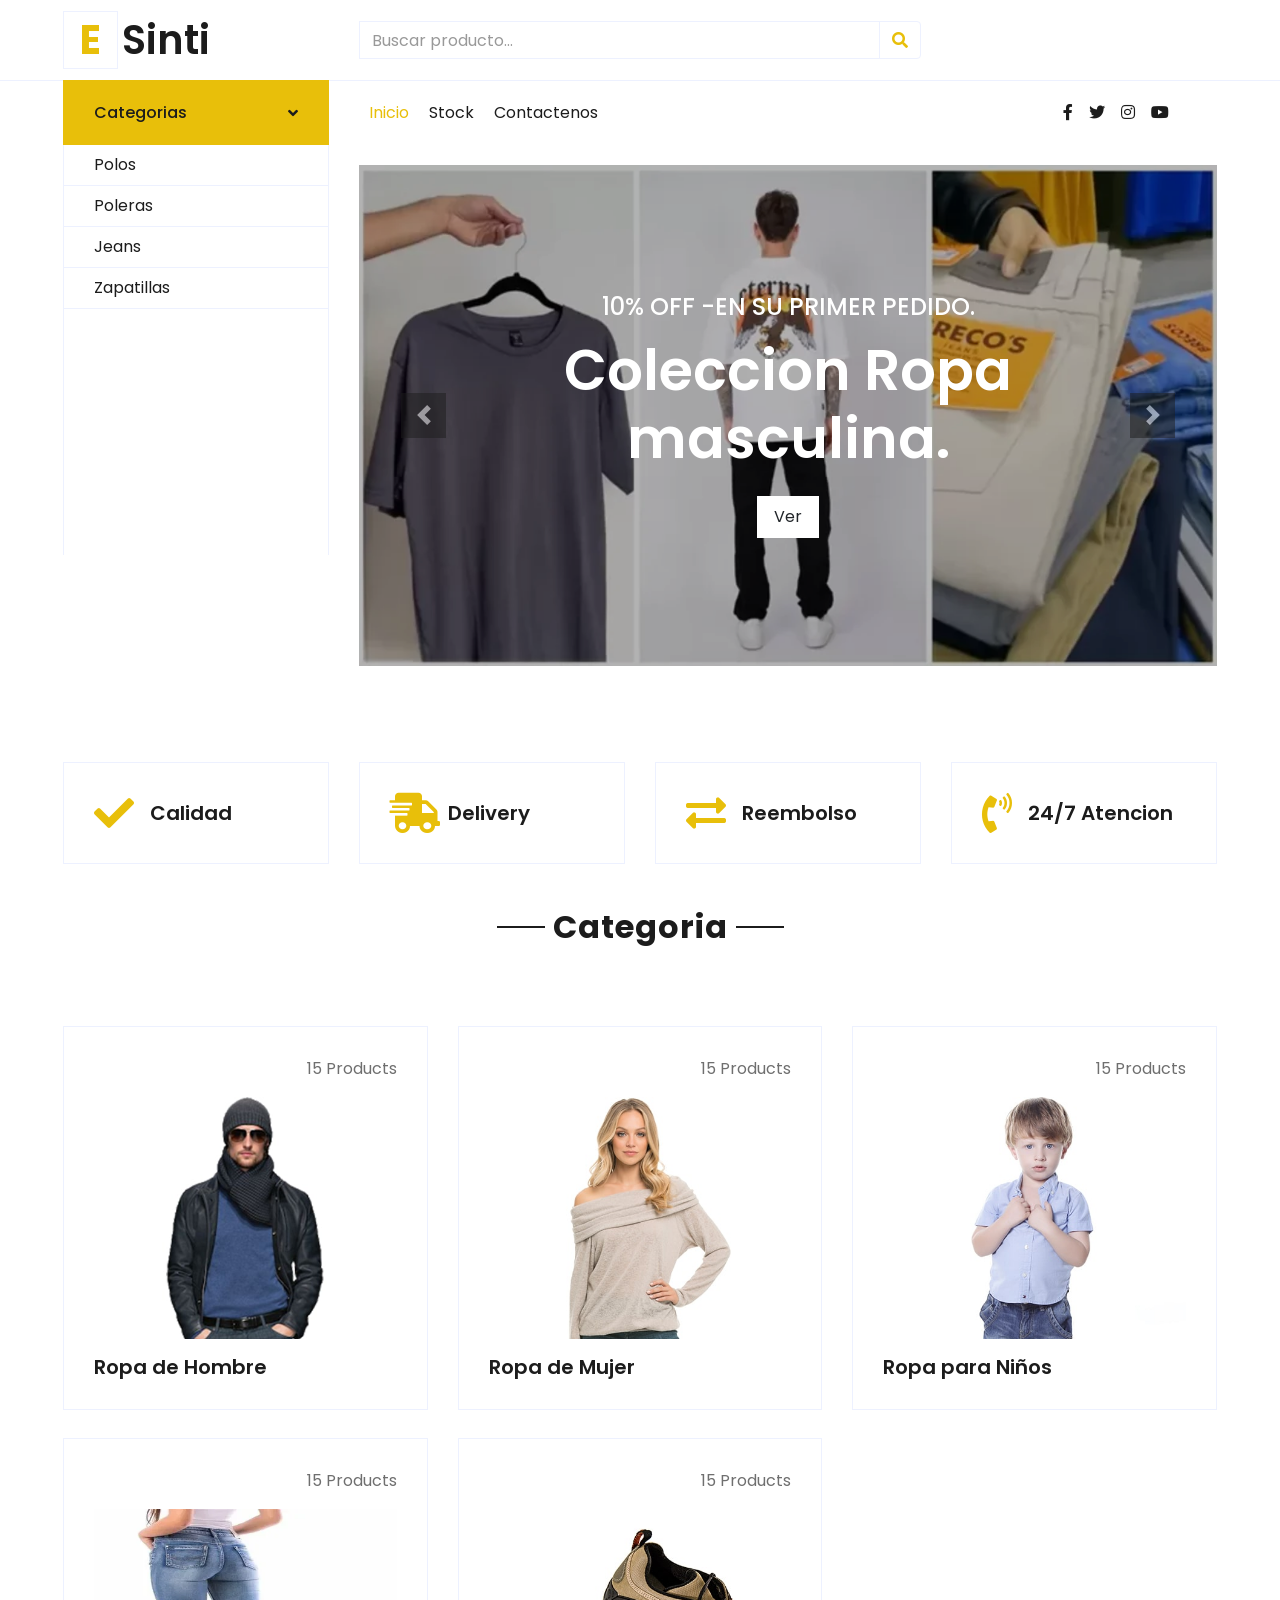
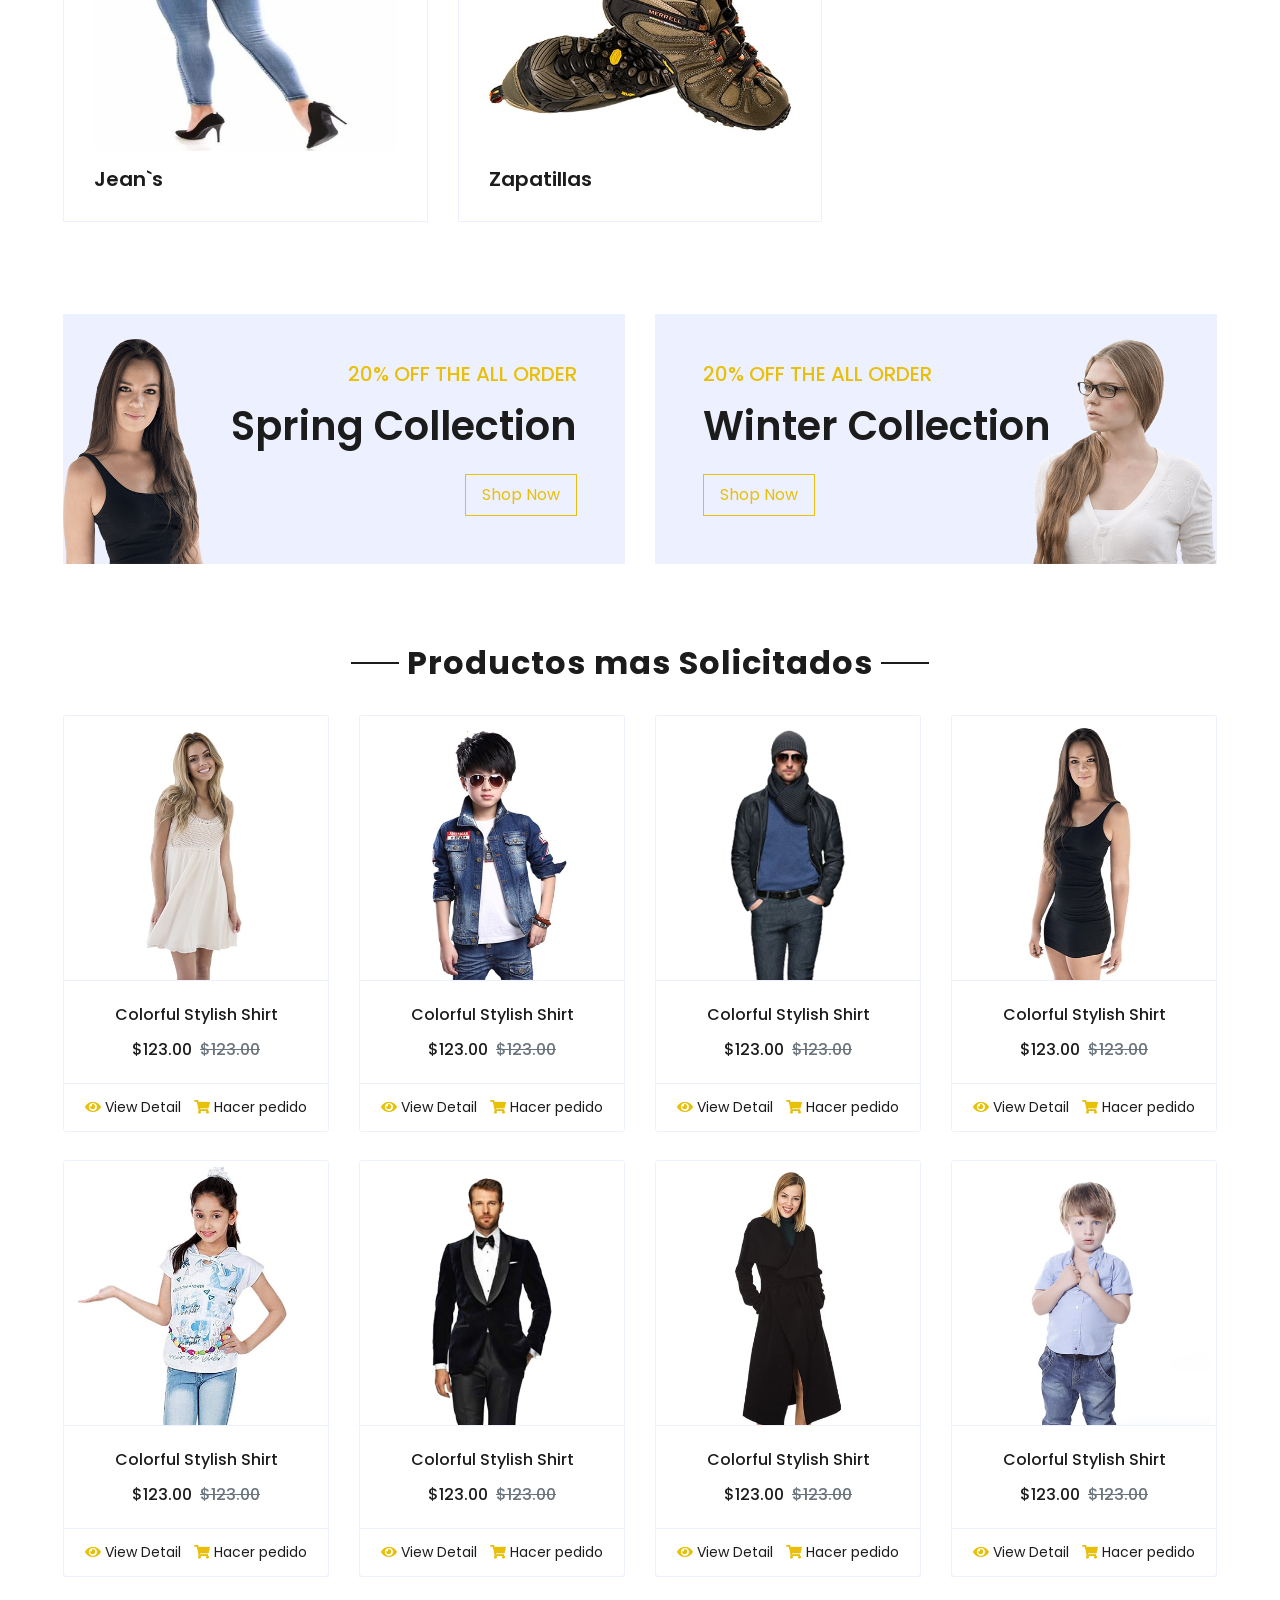
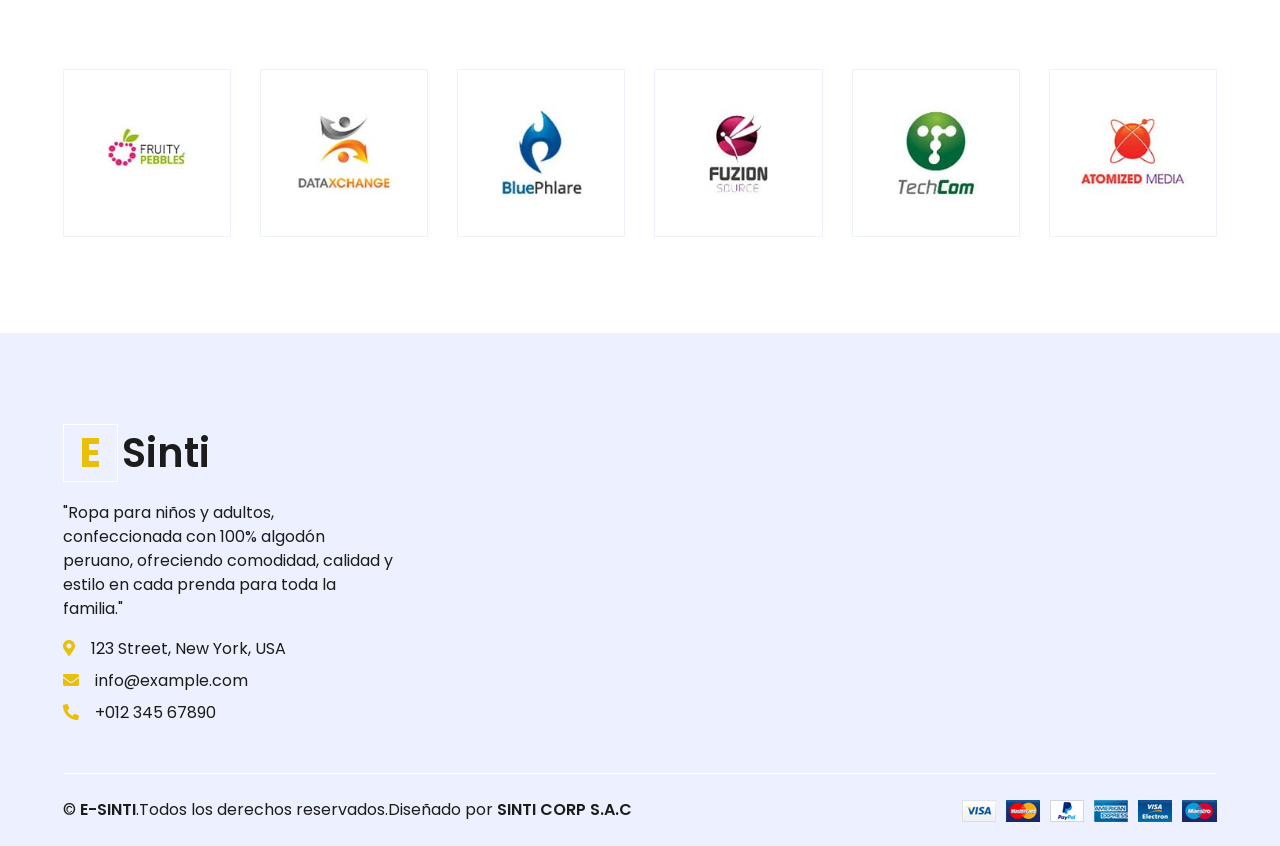
<file: index.html>
<!DOCTYPE html>
<html lang="en">

<head>
  <meta charset="utf-8" />
  <title>E-Sinti</title>
  <meta content="width=device-width, initial-scale=1.0" name="viewport" />
  <meta content="Free HTML Templates" name="keywords" />
  <meta content="Free HTML Templates" name="description" />

  <!-- Favicon -->
  <link href="img/favicon.ico" rel="icon" />

  <!-- Google Web Fonts -->
  <link rel="preconnect" href="https://fonts.gstatic.com" />
  <link href="https://fonts.googleapis.com/css2?family=Poppins:wght@100;200;300;400;500;600;700;800;900&display=swap"
    rel="stylesheet" />
  <link href="https://maxcdn.bootstrapcdn.com/bootstrap/4.0.0/css/bootstrap.min.css" rel="stylesheet">
  <!-- Font Awesome CSS (para el ícono de búsqueda) -->
  <link href="https://cdnjs.cloudflare.com/ajax/libs/font-awesome/5.15.4/css/all.min.css" rel="stylesheet">
  <!-- Font Awesome -->

  <!-- Libraries Stylesheet -->
  <link href="lib/owlcarousel/assets/owl.carousel.min.css" rel="stylesheet" />

  <!-- Customized Bootstrap Stylesheet -->
  <link href="css/style.css" rel="stylesheet" />
</head>

<body>
  <!-- Topbar Start -->
  <div class="container-fluid">
    <div class="row align-items-center py-3 px-xl-5">
      <div class="col-lg-3 d-none d-lg-block">
        <a href="" class="text-decoration-none">
          <h1 class="m-0 display-5 font-weight-semi-bold">
            <span class="text-primary font-weight-bold border px-3 mr-1">E</span>Sinti
          </h1>
        </a>
      </div>

      <!-- buscador de productos  -->
      <!-- Buscador original en el HTML -->
      <div class="col-lg-6 col-6 text-left">
        <form action="">
          <div class="input-group">
            <input type="text" id="buscador" class="form-control" placeholder="Buscar producto..."
              onkeyup="buscarProducto()" />
            <div class="input-group-append">
              <span class="input-group-text bg-transparent text-primary">
                <i class="fa fa-search"></i>
              </span>
            </div>
          </div>
        </form>
      </div>



      <!-- Botón del buscador que aparecerá al hacer scroll -->
      <div id="fixed-search-button" class="fixed-search-button">
        <i class="fa fa-search fa-2x"></i>
      </div>

      <!-- Modal de Búsqueda -->
      <div id="searchModal" class="modal fade" tabindex="-1" role="dialog">
        <div class="modal-dialog" role="document">
          <div class="modal-content">
            <div class="modal-header">
              <h5 class="modal-title">Buscar Productos</h5>
              <button type="button" class="close" data-dismiss="modal" aria-label="Close">
                <span aria-hidden="true">&times;</span>
              </button>
            </div>
            <div class="modal-body">
              <input type="text" id="buscador-modal" class="form-control" placeholder="Buscar producto..." />
              <div id="resultados-modal" class="container overlay overlay-content"></div>
            </div>
          </div>
        </div>
      </div>
    </div>
  </div>

  <!-- Topbar End -->

  <!-- Navbar Start -->
  <div class="container-fluid mb-5">
    <div class="row border-top px-xl-5">
      <div class="col-lg-3 d-none d-lg-block">
        <a class="btn shadow-none d-flex align-items-center justify-content-between bg-primary text-white w-100"
          data-toggle="collapse" href="#navbar-vertical" style="height: 65px; margin-top: -1px; padding: 0 30px">
          <h6 class="m-0">Categorias</h6>
          <i class="fa fa-angle-down text-dark"></i>
        </a>
        <nav
          class="collapse show navbar navbar-vertical navbar-light align-items-start p-0 border border-top-0 border-bottom-0"
          id="navbar-vertical">
          <div class="navbar-nav w-100 overflow-hidden" style="height: 410px">
            <div class="nav-item dropdown">
              <a href="categoria/polos.html" class="nav-item nav-link">Polos</a>
              <a href="categoria/poleras.html" class="nav-item nav-link">Poleras</a>
              <a href="categoria/jeans.html" class="nav-item nav-link">Jeans</a>
              <a href="categoria/zapatillas.html" class="nav-item nav-link">Zapatillas</a>
            </div>
        </nav>
      </div>
      <div class="col-lg-9">
        <nav class="navbar navbar-expand-lg bg-light navbar-light py-3 py-lg-0 px-0">
          <a href="" class="text-decoration-none d-block d-lg-none">
            <h1 class="m-0 display-5 font-weight-semi-bold">
              <span class="text-primary font-weight-bold border px-3 mr-1">E</span>Sinti
            </h1>
          </a>
          <button type="button" class="navbar-toggler" data-toggle="collapse" data-target="#navbarCollapse">
            <span class="navbar-toggler-icon"></span>
          </button>
          <div class="collapse navbar-collapse justify-content-between" id="navbarCollapse">
            <div class="navbar-nav mr-auto py-0">
              <a href="index.html" class="nav-item nav-link active">Inicio</a>
              <a href="categoria/stock.html" class="nav-item nav-link">Stock</a>
              <a href="contact.html" class="nav-item nav-link">Contactenos</a>
            </div>
            <div class="row py-2 px-xl-5">
              <div class="col-lg-3 text-right text-lg-right">
                <div class="d-inline-flex">
                  <a class="text-dark px-2" href="">
                    <i class="fab fa-facebook-f"></i>
                  </a>
                  <a class="text-dark px-2" href="">
                    <i class="fab fa-twitter"></i>
                  </a>
                  <a class="text-dark px-2" href="">
                    <i class="fab fa-instagram"></i>
                  </a>
                  <a class="text-dark pl-2" href="">
                    <i class="fab fa-youtube"></i>
                  </a>
                </div>
              </div>
            </div>
          </div>
        </nav>
        <div id="header-carousel" class="carousel slide" data-ride="carousel">
          <!-- Cuerpo del buscador -->
          <div id="resultados" class="container overlay overlay-content"></div>
          <!-- fin Cuerpo del buscador -->
          <div class="carousel-inner">
            <div class="carousel-item active" style="height: 100%">
              <img class="img-fluid" src="img/2.webp" alt="Image" />
              <div class="carousel-caption d-flex flex-column align-items-center justify-content-center">
                <div class="p-3" style="max-width: 700px">
                  <h4 class="text-light text-uppercase font-weight-medium mb-3">
                    10% Off -En su primer pedido.
                  </h4>
                  <h3 class="display-4 text-white font-weight-semi-bold mb-4">
                    Coleccion Ropa masculina.
                  </h3>
                  <a href="categoria/polos.html" class="btn btn-light py-2 px-3">Ver</a>
                </div>
              </div>
            </div>
            <div class="carousel-item" style="height: 100%">
              <img class="img-fluid" src="img/3.webp" alt="Image" />
              <div class="carousel-caption d-flex flex-column align-items-center justify-content-center">
                <div class="p-3" style="max-width: 700px">
                  <h4 class="text-light text-uppercase font-weight-medium mb-3">
                    10% Off -En su primer pedido.
                  </h4>
                  <h3 class="display-4 text-white font-weight-semi-bold mb-4">
                    Coleccion Ropa Femenina.
                  </h3>
                  <a href="categoria/poleras.html" class="btn btn-light py-2 px-3">Ver</a>
                </div>
              </div>
            </div>
            <div class="carousel-item" style="height: 100%">
              <img class="img-fluid" src="img/1.webp" alt="Image" />
              <div class="carousel-caption d-flex flex-column align-items-center justify-content-center">
                <div class="p-3" style="max-width: 700px">
                  <h4 class="text-light text-uppercase font-weight-medium mb-3">
                    10% Off -En su primer pedido.
                  </h4>
                  <h3 class="display-4 text-white font-weight-semi-bold mb-4">
                    Coleccion Polos.
                  </h3>
                  <a href="categoria/polos.html" class="btn btn-light py-2 px-3">Ver</a>
                </div>
              </div>
            </div>
          </div>
          <a class="carousel-control-prev" href="#header-carousel" data-slide="prev">
            <div class="btn btn-dark" style="width: 45px; height: 45px">
              <span class="carousel-control-prev-icon mb-n2"></span>
            </div>
          </a>
          <a class="carousel-control-next" href="#header-carousel" data-slide="next">
            <div class="btn btn-dark" style="width: 45px; height: 45px">
              <span class="carousel-control-next-icon mb-n2"></span>
            </div>
          </a>
        </div>
      </div>
    </div>
  </div>
  <!-- Navbar End -->

  <!-- Featured Start -->
  <div class="container-fluid pt-5">
    <div class="row px-xl-5 pb-3">
      <div class="col-lg-3 col-md-6 col-sm-6 col-sm-sm pb-1">
        <div class="d-flex align-items-center border mb-4" style="padding: 30px">
          <h1 class="fa fa-check text-primary m-0 mr-3"></h1>
          <h5 class="font-weight-semi-bold m-0">Calidad</h5>
        </div>
      </div>
      <div class="col-lg-3 col-md-6 col-sm-6 col-sm-sm pb-1">
        <div class="d-flex align-items-center border mb-4" style="padding: 30px">
          <h1 class="fa fa-shipping-fast text-primary m-0 mr-2"></h1>
          <h5 class="font-weight-semi-bold m-0">Delivery</h5>
        </div>
      </div>
      <div class="col-lg-3 col-md-6 col-sm-6 col-sm-sm pb-1">
        <div class="d-flex align-items-center border mb-4" style="padding: 30px">
          <h1 class="fas fa-exchange-alt text-primary m-0 mr-3"></h1>
          <h5 class="font-weight-semi-bold m-0">Reembolso</h5>
        </div>
      </div>
      <div class="col-lg-3 col-md-6 col-sm-6 col-sm-sm pb-1">
        <div class="d-flex align-items-center border mb-4" style="padding: 30px">
          <h1 class="fa fa-phone-volume text-primary m-0 mr-3"></h1>
          <h5 class="font-weight-semi-bold m-0">24/7 Atencion</h5>
        </div>
      </div>
    </div>
  </div>
  <!-- Featured End -->

  <!-- Categories Start -->
  <div class="text-center mb-4">
    <h2 class="section-title px-5"><span class="px-2">Categoria</span></h2>
  </div>
  <div class="container-fluid pt-5">
    <div class="row px-xl-5 pb-3">
      <div class="col-lg-4 col-md-6 col-sm-6 col-sm-sm pb-1">
        <div class="cat-item d-flex flex-column border mb-4" style="padding: 30px">
          <p class="text-right">15 Products</p>
          <a href="" class="cat-img position-relative overflow-hidden mb-3">
            <img class="img-fluid" src="img/cat-1.jpg" alt="" />
          </a>
          <h5 class="font-weight-semi-bold m-0">Ropa de Hombre</h5>
        </div>
      </div>
      <div class="col-lg-4 col-md-6 col-sm-6 col-sm-sm pb-1">
        <div class="cat-item d-flex flex-column border mb-4" style="padding: 30px">
          <p class="text-right">15 Products</p>
          <a href="" class="cat-img position-relative overflow-hidden mb-3">
            <img class="img-fluid" src="img/cat-2.jpg" alt="" />
          </a>
          <h5 class="font-weight-semi-bold m-0">Ropa de Mujer</h5>
        </div>
      </div>
      <div class="col-lg-4 col-md-6 col-sm-6 col-sm-sm pb-1">
        <div class="cat-item d-flex flex-column border mb-4" style="padding: 30px">
          <p class="text-right">15 Products</p>
          <a href="" class="cat-img position-relative overflow-hidden mb-3">
            <img class="img-fluid" src="img/cat-3.jpg" alt="" />
          </a>
          <h5 class="font-weight-semi-bold m-0">Ropa para Niños</h5>
        </div>
      </div>
      <div class="col-lg-4 col-md-6 col-sm-6 col-sm-sm pb-1">
        <div class="cat-item d-flex flex-column border mb-4" style="padding: 30px">
          <p class="text-right">15 Products</p>
          <a href="" class="cat-img position-relative overflow-hidden mb-3">
            <img class="img-fluid" src="img/jeans.webp" alt="" />
          </a>
          <h5 class="font-weight-semi-bold m-0">Jean`s</h5>
        </div>
      </div>

      <div class="col-lg-4 col-md-6 col-sm-6 col-sm-sm pb-1">
        <div class="cat-item d-flex flex-column border mb-4" style="padding: 30px">
          <p class="text-right">15 Products</p>
          <a href="" class="cat-img position-relative overflow-hidden mb-3">
            <img class="img-fluid" src="img/cat-6.jpg" alt="" />
          </a>
          <h5 class="font-weight-semi-bold m-0">Zapatillas</h5>
        </div>
      </div>
    </div>
  </div>
  <!-- Categories End -->

  <!-- Offer Start -->
  <div class="container-fluid offer pt-5">
    <div class="row px-xl-5">
      <div class="col-md-6 pb-4">
        <div class="position-relative bg-secondary text-center text-md-right text-white mb-2 py-5 px-5">
          <img src="img/offer-1.png" alt="" />
          <div class="position-relative" style="z-index: 1">
            <h5 class="text-uppercase text-primary mb-3">
              20% off the all order
            </h5>
            <h1 class="mb-4 font-weight-semi-bold">Spring Collection</h1>
            <a href="" class="btn btn-outline-primary py-md-2 px-md-3">Shop Now</a>
          </div>
        </div>
      </div>
      <div class="col-md-6 pb-4">
        <div class="position-relative bg-secondary text-center text-md-left text-white mb-2 py-5 px-5">
          <img src="img/offer-2.png" alt="" />
          <div class="position-relative" style="z-index: 1">
            <h5 class="text-uppercase text-primary mb-3">
              20% off the all order
            </h5>
            <h1 class="mb-4 font-weight-semi-bold">Winter Collection</h1>
            <a href="" class="btn btn-outline-primary py-md-2 px-md-3">Shop Now</a>
          </div>
        </div>
      </div>
    </div>
  </div>
  <!-- Offer End -->

  <!-- Products Start -->
  <div class="container-fluid pt-5">
    <div class="text-center mb-4">
      <h2 class="section-title px-5">
        <span class="px-2">Productos mas Solicitados</span>
      </h2>
    </div>
    <div class="row px-xl-5 pb-3">
      <div class="col-lg-3 col-md-6 col-sm-6 col-sm-sm pb-1">
        <div class="card product-item border-0 mb-4">
          <div class="card-header product-img position-relative overflow-hidden bg-transparent border p-0">
            <img class="img-fluid w-100" src="img/product-1.jpg" alt="" />
          </div>
          <div class="card-body border-left border-right text-center p-0 pt-4 pb-3">
            <h6 class="text-truncate mb-3">Colorful Stylish Shirt</h6>
            <div class="d-flex justify-content-center">
              <h6>$123.00</h6>
              <h6 class="text-muted ml-2"><del>$123.00</del></h6>
            </div>
          </div>
          <div class="card-footer d-flex justify-content-between bg-light border">
            <a href="" class="btn btn-sm text-dark p-0"><i class="fas fa-eye text-primary mr-1"></i>View Detail</a>
            <a href="" class="btn btn-sm text-dark p-0"><i class="fas fa-shopping-cart text-primary mr-1"></i>Hacer
              pedido</a>
          </div>
        </div>
      </div>
      <div class="col-lg-3 col-md-6 col-sm-6 col-sm-sm pb-1">
        <div class="card product-item border-0 mb-4">
          <div class="card-header product-img position-relative overflow-hidden bg-transparent border p-0">
            <img class="img-fluid w-100" src="img/product-2.jpg" alt="" />
          </div>
          <div class="card-body border-left border-right text-center p-0 pt-4 pb-3">
            <h6 class="text-truncate mb-3">Colorful Stylish Shirt</h6>
            <div class="d-flex justify-content-center">
              <h6>$123.00</h6>
              <h6 class="text-muted ml-2"><del>$123.00</del></h6>
            </div>
          </div>
          <div class="card-footer d-flex justify-content-between bg-light border">
            <a href="" class="btn btn-sm text-dark p-0"><i class="fas fa-eye text-primary mr-1"></i>View Detail</a>
            <a href="" class="btn btn-sm text-dark p-0"><i class="fas fa-shopping-cart text-primary mr-1"></i>Hacer
              pedido</a>
          </div>
        </div>
      </div>
      <div class="col-lg-3 col-md-6 col-sm-6 col-sm-sm pb-1">
        <div class="card product-item border-0 mb-4">
          <div class="card-header product-img position-relative overflow-hidden bg-transparent border p-0">
            <img class="img-fluid w-100" src="img/product-3.jpg" alt="" />
          </div>
          <div class="card-body border-left border-right text-center p-0 pt-4 pb-3">
            <h6 class="text-truncate mb-3">Colorful Stylish Shirt</h6>
            <div class="d-flex justify-content-center">
              <h6>$123.00</h6>
              <h6 class="text-muted ml-2"><del>$123.00</del></h6>
            </div>
          </div>
          <div class="card-footer d-flex justify-content-between bg-light border">
            <a href="" class="btn btn-sm text-dark p-0"><i class="fas fa-eye text-primary mr-1"></i>View Detail</a>
            <a href="" class="btn btn-sm text-dark p-0"><i class="fas fa-shopping-cart text-primary mr-1"></i>Hacer
              pedido</a>
          </div>
        </div>
      </div>
      <div class="col-lg-3 col-md-6 col-sm-6 col-sm-sm pb-1">
        <div class="card product-item border-0 mb-4">
          <div class="card-header product-img position-relative overflow-hidden bg-transparent border p-0">
            <img class="img-fluid w-100" src="img/product-4.jpg" alt="" />
          </div>
          <div class="card-body border-left border-right text-center p-0 pt-4 pb-3">
            <h6 class="text-truncate mb-3">Colorful Stylish Shirt</h6>
            <div class="d-flex justify-content-center">
              <h6>$123.00</h6>
              <h6 class="text-muted ml-2"><del>$123.00</del></h6>
            </div>
          </div>
          <div class="card-footer d-flex justify-content-between bg-light border">
            <a href="" class="btn btn-sm text-dark p-0"><i class="fas fa-eye text-primary mr-1"></i>View Detail</a>
            <a href="" class="btn btn-sm text-dark p-0"><i class="fas fa-shopping-cart text-primary mr-1"></i>Hacer
              pedido</a>
          </div>
        </div>
      </div>
      <div class="col-lg-3 col-md-6 col-sm-6 col-sm-sm pb-1">
        <div class="card product-item border-0 mb-4">
          <div class="card-header product-img position-relative overflow-hidden bg-transparent border p-0">
            <img class="img-fluid w-100" src="img/product-5.jpg" alt="" />
          </div>
          <div class="card-body border-left border-right text-center p-0 pt-4 pb-3">
            <h6 class="text-truncate mb-3">Colorful Stylish Shirt</h6>
            <div class="d-flex justify-content-center">
              <h6>$123.00</h6>
              <h6 class="text-muted ml-2"><del>$123.00</del></h6>
            </div>
          </div>
          <div class="card-footer d-flex justify-content-between bg-light border">
            <a href="" class="btn btn-sm text-dark p-0"><i class="fas fa-eye text-primary mr-1"></i>View Detail</a>
            <a href="" class="btn btn-sm text-dark p-0"><i class="fas fa-shopping-cart text-primary mr-1"></i>Hacer
              pedido</a>
          </div>
        </div>
      </div>
      <div class="col-lg-3 col-md-6 col-sm-6 col-sm-sm pb-1">
        <div class="card product-item border-0 mb-4">
          <div class="card-header product-img position-relative overflow-hidden bg-transparent border p-0">
            <img class="img-fluid w-100" src="img/product-6.jpg" alt="" />
          </div>
          <div class="card-body border-left border-right text-center p-0 pt-4 pb-3">
            <h6 class="text-truncate mb-3">Colorful Stylish Shirt</h6>
            <div class="d-flex justify-content-center">
              <h6>$123.00</h6>
              <h6 class="text-muted ml-2"><del>$123.00</del></h6>
            </div>
          </div>
          <div class="card-footer d-flex justify-content-between bg-light border">
            <a href="" class="btn btn-sm text-dark p-0"><i class="fas fa-eye text-primary mr-1"></i>View Detail</a>
            <a href="" class="btn btn-sm text-dark p-0"><i class="fas fa-shopping-cart text-primary mr-1"></i>Hacer
              pedido</a>
          </div>
        </div>
      </div>
      <div class="col-lg-3 col-md-6 col-sm-6 col-sm-sm pb-1">
        <div class="card product-item border-0 mb-4">
          <div class="card-header product-img position-relative overflow-hidden bg-transparent border p-0">
            <img class="img-fluid w-100" src="img/product-7.jpg" alt="" />
          </div>
          <div class="card-body border-left border-right text-center p-0 pt-4 pb-3">
            <h6 class="text-truncate mb-3">Colorful Stylish Shirt</h6>
            <div class="d-flex justify-content-center">
              <h6>$123.00</h6>
              <h6 class="text-muted ml-2"><del>$123.00</del></h6>
            </div>
          </div>
          <div class="card-footer d-flex justify-content-between bg-light border">
            <a href="" class="btn btn-sm text-dark p-0"><i class="fas fa-eye text-primary mr-1"></i>View Detail</a>
            <a href="" class="btn btn-sm text-dark p-0"><i class="fas fa-shopping-cart text-primary mr-1"></i>Hacer
              pedido</a>
          </div>
        </div>
      </div>
      <div class="col-lg-3 col-md-6 col-sm-6 col-sm-sm pb-1">
        <div class="card product-item border-0 mb-4">
          <div class="card-header product-img position-relative overflow-hidden bg-transparent border p-0">
            <img class="img-fluid w-100" src="img/product-8.jpg" alt="" />
          </div>
          <div class="card-body border-left border-right text-center p-0 pt-4 pb-3">
            <h6 class="text-truncate mb-3">Colorful Stylish Shirt</h6>
            <div class="d-flex justify-content-center">
              <h6>$123.00</h6>
              <h6 class="text-muted ml-2"><del>$123.00</del></h6>
            </div>
          </div>
          <div class="card-footer d-flex justify-content-between bg-light border">
            <a href="" class="btn btn-sm text-dark p-0"><i class="fas fa-eye text-primary mr-1"></i>View Detail</a>
            <a href="" class="btn btn-sm text-dark p-0"><i class="fas fa-shopping-cart text-primary mr-1"></i>Hacer
              pedido</a>
          </div>
        </div>
      </div>
    </div>
  </div>
  <!-- Products End -->

  <!-- Vendor Start -->
  <div class="container-fluid py-5">
    <div class="row px-xl-5">
      <div class="col">
        <div class="owl-carousel vendor-carousel">
          <div class="vendor-item border p-4">
            <img src="img/vendor-1.jpg" alt="1" />
          </div>
          <div class="vendor-item border p-4">
            <img src="img/vendor-2.jpg" alt="2" />
          </div>
          <div class="vendor-item border p-4">
            <img src="img/vendor-3.jpg" alt="3" />
          </div>
          <div class="vendor-item border p-4">
            <img src="img/vendor-4.jpg" alt="4" />
          </div>
          <div class="vendor-item border p-4">
            <img src="img/vendor-5.jpg" alt="5" />
          </div>
          <div class="vendor-item border p-4">
            <img src="img/vendor-6.jpg" alt="5" />
          </div>
          <div class="vendor-item border p-4">
            <img src="img/vendor-7.jpg" alt="6" />
          </div>
          <div class="vendor-item border p-4">
            <img src="img/vendor-8.jpg" alt="7" />
          </div>
        </div>
      </div>
    </div>
  </div>
  <!-- Vendor End -->

  <!-- Footer Start -->
  <div class="container-fluid bg-secondary text-dark mt-5 pt-5">

    <div class="row px-xl-5 pt-5">
      <div class="col-lg-4 col-md-12 mb-5 pr-3 pr-xl-5">
        <a href="index.html" class="text-decoration-none">
          <h1 class="mb-4 display-5 font-weight-semi-bold">
            <span class="text-primary font-weight-bold border border-white px-3 mr-1">E</span>Sinti
          </h1>
        </a>
        <p>
          "Ropa para niños y adultos, confeccionada con 100% algodón peruano,
          ofreciendo comodidad, calidad y estilo en cada prenda para toda la
          familia."
        </p>
        <p class="mb-2">
          <i class="fa fa-map-marker-alt text-primary mr-3"></i>123 Street,
          New York, USA
        </p>
        <p class="mb-2">
          <i class="fa fa-envelope text-primary mr-3"></i>info@example.com
        </p>
        <p class="mb-0">
          <i class="fa fa-phone-alt text-primary mr-3"></i>+012 345 67890
        </p>
      </div>

    </div>
    <div class="row border-top border-light mx-xl-5 py-4">
      <div class="col-md-6 px-xl-0">
        <p class="mb-md-0 text-center text-md-left text-dark">
          &copy;
          <a class="text-dark font-weight-semi-bold" href="#">E-SINTI</a>.Todos los derechos reservados.Diseñado por
          <a class="text-dark font-weight-semi-bold" href="https://htmlcodex.com">SINTI CORP S.A.C</a>
        </p>
      </div>
      <div class="col-md-6 px-xl-0 text-center text-md-right">
        <img class="img-fluid" src="img/payments.png" alt="" />
      </div>
    </div>
  </div>
  <!-- Footer End -->

  <!-- Back to Top -->
  <a href="#" class="btn btn-primary back-to-top"><i class="fa fa-angle-double-up"></i></a>

  <!-- JavaScript Libraries -->
  <script src="https://code.jquery.com/jquery-3.2.1.slim.min.js"></script>
  <script src="https://cdnjs.cloudflare.com/ajax/libs/popper.js/1.11.0/umd/popper.min.js"></script>
  <script src="https://maxcdn.bootstrapcdn.com/bootstrap/4.0.0/js/bootstrap.min.js"></script>
  <script src="https://stackpath.bootstrapcdn.com/bootstrap/4.4.1/js/bootstrap.bundle.min.js"></script>
  <script src="lib/easing/easing.min.js"></script>
  <script src="lib/owlcarousel/owl.carousel.min.js"></script>

  <!-- Template Javascript -->
  <script src="js/script.js"></script>


</body>

</html>
</file>
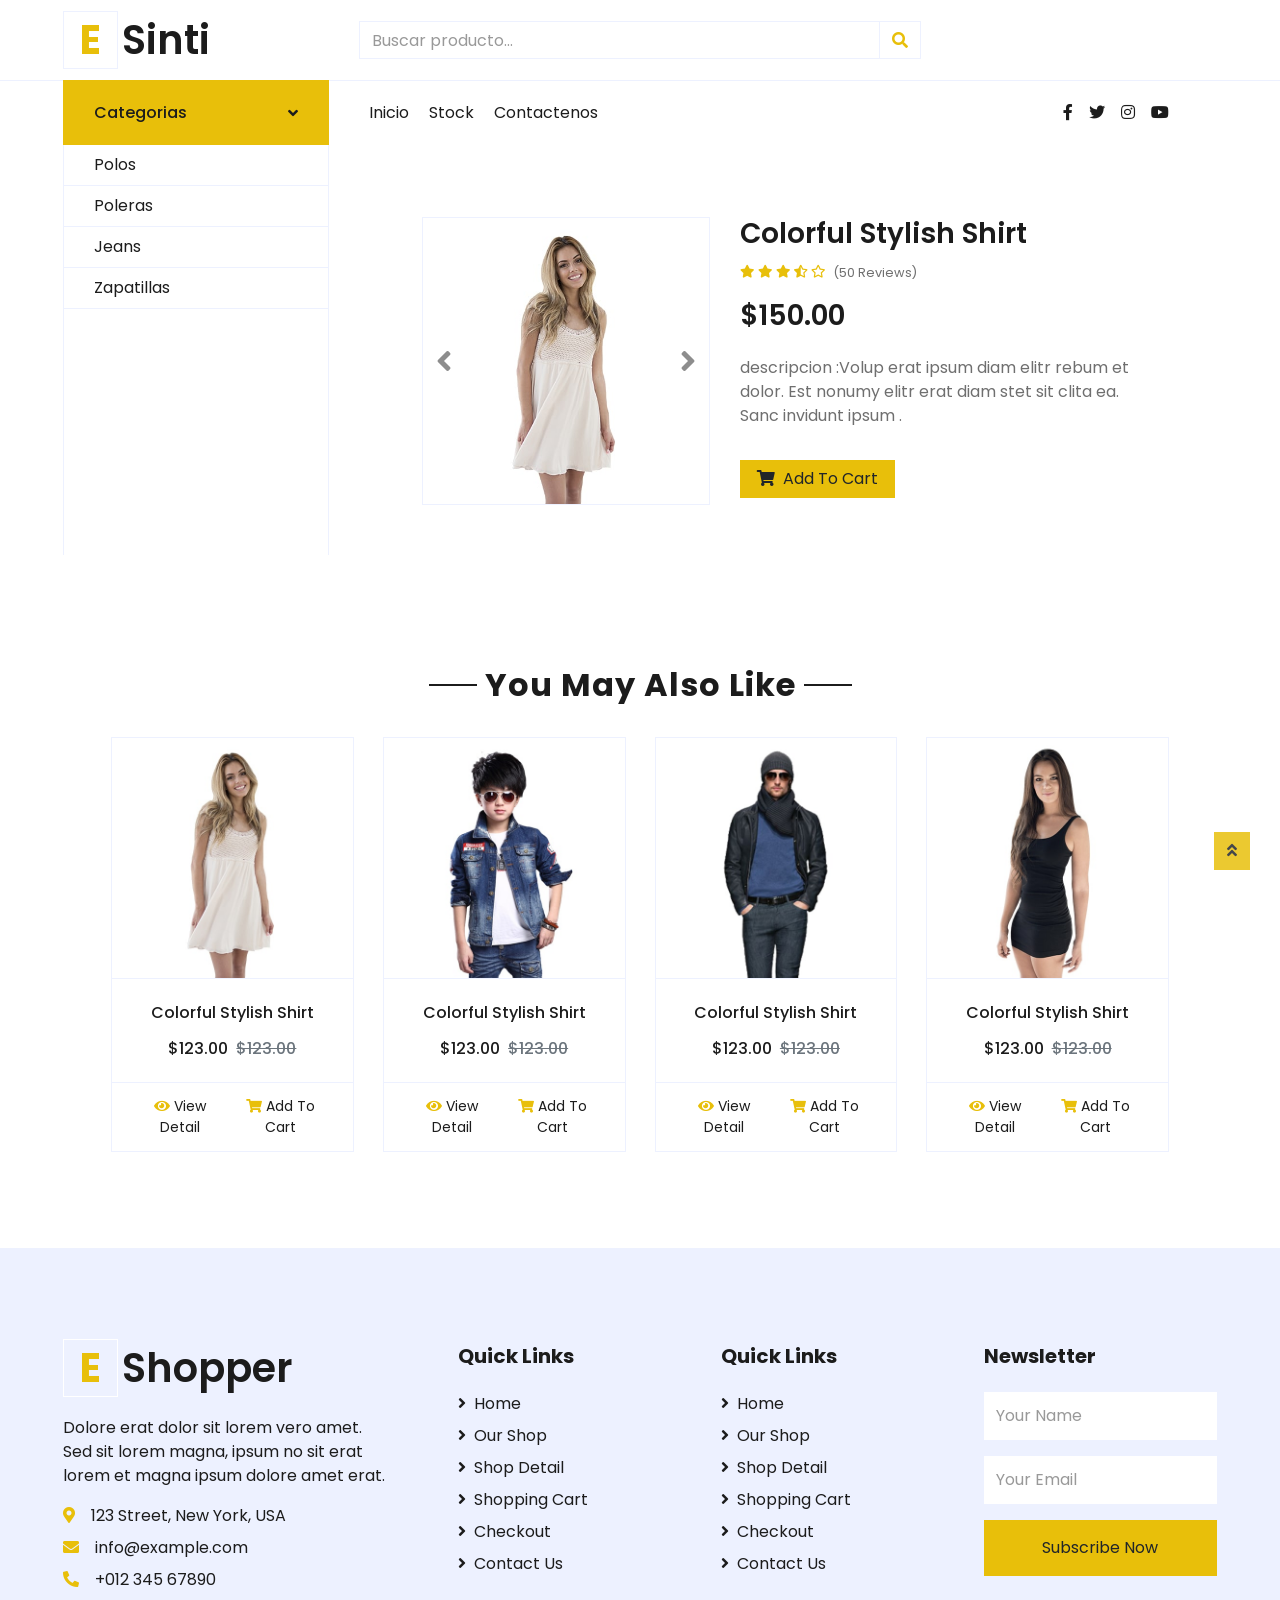
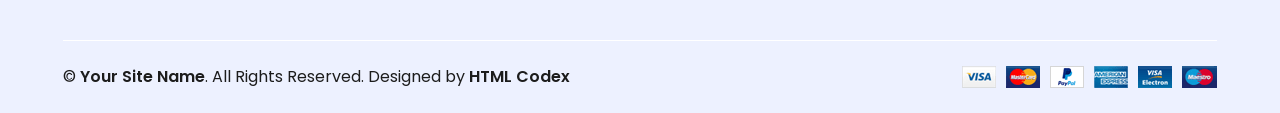
<file: detail.html>
<!DOCTYPE html>
<html lang="en">

<head>
    <meta charset="utf-8" />
    <title>E-Sinti</title>
    <meta content="width=device-width, initial-scale=1.0" name="viewport" />
    <meta content="Free HTML Templates" name="keywords" />
    <meta content="Free HTML Templates" name="description" />

    <!-- Favicon -->
    <link href="img/favicon.ico" rel="icon" />

    <!-- Google Web Fonts -->
    <link rel="preconnect" href="https://fonts.gstatic.com" />
    <link href="https://fonts.googleapis.com/css2?family=Poppins:wght@100;200;300;400;500;600;700;800;900&display=swap"
        rel="stylesheet" />

    <!-- Font Awesome -->
    <link href="https://cdnjs.cloudflare.com/ajax/libs/font-awesome/5.10.0/css/all.min.css" rel="stylesheet" />

    <!-- Libraries Stylesheet -->
    <link href="lib/owlcarousel/assets/owl.carousel.min.css" rel="stylesheet" />

    <!-- Customized Bootstrap Stylesheet -->
    <link href="css/style.css" rel="stylesheet" />
</head>

<body>
    <!-- Topbar Start -->
    <div class="container-fluid">
        <div class="row align-items-center py-3 px-xl-5">
            <div class="col-lg-3 d-none d-lg-block">
                <a href="" class="text-decoration-none">
                    <h1 class="m-0 display-5 font-weight-semi-bold">
                        <span class="text-primary font-weight-bold border px-3 mr-1">E</span>Sinti
                    </h1>
                </a>
            </div>

            <!-- buscador de productos  -->
            <div class="col-lg-6 col-6 text-left">
                <form action="">
                    <div class="input-group">
                        <input type="text" id="buscador" class="form-control" placeholder="Buscar producto..."
                            onkeyup="buscarProducto()" />
                        <div class="input-group-append">
                            <span class="input-group-text bg-transparent text-primary">
                                <i class="fa fa-search"></i>
                            </span>
                        </div>
                    </div>
                </form>
            </div>
        </div>
    </div>

    <!-- Topbar End -->

    <!-- Navbar Start -->
    <div class="container-fluid mb-5">
        <div class="row border-top px-xl-5">
            <div class="col-lg-3 d-none d-lg-block">
                <a class="btn shadow-none d-flex align-items-center justify-content-between bg-primary text-white w-100"
                    data-toggle="collapse" href="#navbar-vertical"
                    style="height: 65px; margin-top: -1px; padding: 0 30px">
                    <h6 class="m-0">Categorias</h6>
                    <i class="fa fa-angle-down text-dark"></i>
                </a>
                <nav class="collapse show navbar navbar-vertical navbar-light align-items-start p-0 border border-top-0 border-bottom-0"
                    id="navbar-vertical">
                    <div class="navbar-nav w-100 overflow-hidden" style="height: 410px">
                        <a href="polos.html" class="nav-item nav-link ">Polos</a>
                        <a href="poleras.html" class="nav-item nav-link ">Poleras</a>
                        <a href="#" class="nav-item nav-link ">Jeans</a>
                        <a href="zapatillas.html" class="nav-item nav-link">Zapatillas</a>
                    </div>
                </nav>
            </div>
            <div class="col-lg-9">
                <nav class="navbar navbar-expand-lg bg-light navbar-light py-3 py-lg-0 px-0">
                    <a href="" class="text-decoration-none d-block d-lg-none">
                        <h1 class="m-0 display-5 font-weight-semi-bold">
                            <span class="text-primary font-weight-bold border px-3 mr-1">E</span>Sinti
                        </h1>
                    </a>
                    <button type="button" class="navbar-toggler" data-toggle="collapse" data-target="#navbarCollapse">
                        <span class="navbar-toggler-icon"></span>
                    </button>
                    <div class="collapse navbar-collapse justify-content-between" id="navbarCollapse">
                        <div class="navbar-nav mr-auto py-0">
                            <a href="/index.html" class="nav-item nav-link ">Inicio</a>
                            <a href="/stock.html" class="nav-item nav-link">Stock</a>
                            <a href="/contact.html" class="nav-item nav-link">Contactenos</a>
                        </div>
                        <div class="row py-2 px-xl-5">
                            <div class="col-lg-3 text-right text-lg-right">
                                <div class="d-inline-flex">
                                    <a class="text-dark px-2" href="">
                                        <i class="fab fa-facebook-f"></i>
                                    </a>
                                    <a class="text-dark px-2" href="">
                                        <i class="fab fa-twitter"></i>
                                    </a>
                                    <a class="text-dark px-2" href="">
                                        <i class="fab fa-instagram"></i>
                                    </a>
                                    <a class="text-dark pl-2" href="">
                                        <i class="fab fa-youtube"></i>
                                    </a>
                                </div>
                            </div>
                        </div>
                    </div>
                </nav><br>
                <!-- Navbar End -->


                <!-- Page Header Start -->

                <!-- Page Header End -->


                <!-- Shop Detail Start -->
                <div class="container-fluid py-5">
                    <div class="row row-cols-md-2 px-xl-5">
                        <div class="col-lg-5 pb-5">
                            <div id="product-carousel" class="carousel slide" data-ride="carousel">
                                <div class="carousel-inner border">
                                    <div class="carousel-item active">
                                        <img class="w-100 h-100" src="img/product-1.jpg" alt="Image">
                                    </div>
                                    <div class="carousel-item">
                                        <img class="w-100 h-100" src="img/product-2.jpg" alt="Image">
                                    </div>
                                </div>
                                <a class="carousel-control-prev" href="#product-carousel" data-slide="prev">
                                    <i class="fa fa-2x fa-angle-left text-dark"></i>
                                </a>
                                <a class="carousel-control-next" href="#product-carousel" data-slide="next">
                                    <i class="fa fa-2x fa-angle-right text-dark"></i>
                                </a>
                            </div>
                        </div>

                        <div class="col-lg-7 pb-5">
                            <h3 class="font-weight-semi-bold">Colorful Stylish Shirt</h3>
                            <div class="d-flex mb-3">
                                <div class="text-primary mr-2">
                                    <small class="fas fa-star"></small>
                                    <small class="fas fa-star"></small>
                                    <small class="fas fa-star"></small>
                                    <small class="fas fa-star-half-alt"></small>
                                    <small class="far fa-star"></small>
                                </div>
                                <small class="pt-1">(50 Reviews)</small>
                            </div>
                            <h3 class="font-weight-semi-bold mb-4">$150.00</h3>
                            <p class="mb-4">descripcion :Volup erat ipsum diam elitr rebum et dolor. Est nonumy elitr erat diam stet
                                sit clita ea. Sanc invidunt ipsum .</p>

                            <div class="d-flex align-items-center mb-4 pt-2">
                                <button class="btn btn-primary px-3"><i class="fa fa-shopping-cart mr-1"></i> Add To
                                    Cart</button>
                            </div>

                        </div>
                    </div>

                </div>
            </div>
            <!-- Shop Detail End -->


            <!-- Products Start -->
            <div class="container-fluid py-5">
                <div class="text-center mb-4">
                    <h2 class="section-title px-5"><span class="px-2">You May Also Like</span></h2>
                </div>
                <div class="row px-xl-5">
                    <div class="col">
                        <div class="owl-carousel related-carousel">
                            <div class="card product-item border-0">
                                <div
                                    class="card-header product-img position-relative overflow-hidden bg-transparent border p-0">
                                    <img class="img-fluid w-100" src="img/product-1.jpg" alt="">
                                </div>
                                <div class="card-body border-left border-right text-center p-0 pt-4 pb-3">
                                    <h6 class="text-truncate mb-3">Colorful Stylish Shirt</h6>
                                    <div class="d-flex justify-content-center">
                                        <h6>$123.00</h6>
                                        <h6 class="text-muted ml-2"><del>$123.00</del></h6>
                                    </div>
                                </div>
                                <div class="card-footer d-flex justify-content-between bg-light border">
                                    <a href="" class="btn btn-sm text-dark p-0"><i
                                            class="fas fa-eye text-primary mr-1"></i>View Detail</a>
                                    <a href="" class="btn btn-sm text-dark p-0"><i
                                            class="fas fa-shopping-cart text-primary mr-1"></i>Add To Cart</a>
                                </div>
                            </div>
                            <div class="card product-item border-0">
                                <div
                                    class="card-header product-img position-relative overflow-hidden bg-transparent border p-0">
                                    <img class="img-fluid w-100" src="img/product-2.jpg" alt="">
                                </div>
                                <div class="card-body border-left border-right text-center p-0 pt-4 pb-3">
                                    <h6 class="text-truncate mb-3">Colorful Stylish Shirt</h6>
                                    <div class="d-flex justify-content-center">
                                        <h6>$123.00</h6>
                                        <h6 class="text-muted ml-2"><del>$123.00</del></h6>
                                    </div>
                                </div>
                                <div class="card-footer d-flex justify-content-between bg-light border">
                                    <a href="" class="btn btn-sm text-dark p-0"><i
                                            class="fas fa-eye text-primary mr-1"></i>View Detail</a>
                                    <a href="" class="btn btn-sm text-dark p-0"><i
                                            class="fas fa-shopping-cart text-primary mr-1"></i>Add To Cart</a>
                                </div>
                            </div>
                            <div class="card product-item border-0">
                                <div
                                    class="card-header product-img position-relative overflow-hidden bg-transparent border p-0">
                                    <img class="img-fluid w-100" src="img/product-3.jpg" alt="">
                                </div>
                                <div class="card-body border-left border-right text-center p-0 pt-4 pb-3">
                                    <h6 class="text-truncate mb-3">Colorful Stylish Shirt</h6>
                                    <div class="d-flex justify-content-center">
                                        <h6>$123.00</h6>
                                        <h6 class="text-muted ml-2"><del>$123.00</del></h6>
                                    </div>
                                </div>
                                <div class="card-footer d-flex justify-content-between bg-light border">
                                    <a href="" class="btn btn-sm text-dark p-0"><i
                                            class="fas fa-eye text-primary mr-1"></i>View Detail</a>
                                    <a href="" class="btn btn-sm text-dark p-0"><i
                                            class="fas fa-shopping-cart text-primary mr-1"></i>Add To Cart</a>
                                </div>
                            </div>
                            <div class="card product-item border-0">
                                <div
                                    class="card-header product-img position-relative overflow-hidden bg-transparent border p-0">
                                    <img class="img-fluid w-100" src="img/product-4.jpg" alt="">
                                </div>
                                <div class="card-body border-left border-right text-center p-0 pt-4 pb-3">
                                    <h6 class="text-truncate mb-3">Colorful Stylish Shirt</h6>
                                    <div class="d-flex justify-content-center">
                                        <h6>$123.00</h6>
                                        <h6 class="text-muted ml-2"><del>$123.00</del></h6>
                                    </div>
                                </div>
                                <div class="card-footer d-flex justify-content-between bg-light border">
                                    <a href="" class="btn btn-sm text-dark p-0"><i
                                            class="fas fa-eye text-primary mr-1"></i>View Detail</a>
                                    <a href="" class="btn btn-sm text-dark p-0"><i
                                            class="fas fa-shopping-cart text-primary mr-1"></i>Add To Cart</a>
                                </div>
                            </div>
                            <div class="card product-item border-0">
                                <div
                                    class="card-header product-img position-relative overflow-hidden bg-transparent border p-0">
                                    <img class="img-fluid w-100" src="img/product-5.jpg" alt="">
                                </div>
                                <div class="card-body border-left border-right text-center p-0 pt-4 pb-3">
                                    <h6 class="text-truncate mb-3">Colorful Stylish Shirt</h6>
                                    <div class="d-flex justify-content-center">
                                        <h6>$123.00</h6>
                                        <h6 class="text-muted ml-2"><del>$123.00</del></h6>
                                    </div>
                                </div>
                                <div class="card-footer d-flex justify-content-between bg-light border">
                                    <a href="" class="btn btn-sm text-dark p-0"><i
                                            class="fas fa-eye text-primary mr-1"></i>View Detail</a>
                                    <a href="" class="btn btn-sm text-dark p-0"><i
                                            class="fas fa-shopping-cart text-primary mr-1"></i>Add To Cart</a>
                                </div>
                            </div>
                        </div>
                    </div>
                </div>
            </div>
        </div>
    </div>
    <!-- Products End -->


    <!-- Footer Start -->
    <div class="container-fluid bg-secondary text-dark mt-5 pt-5">
        <div class="row px-xl-5 pt-5">
            <div class="col-lg-4 col-md-12 mb-5 pr-3 pr-xl-5">
                <a href="" class="text-decoration-none">
                    <h1 class="mb-4 display-5 font-weight-semi-bold"><span
                            class="text-primary font-weight-bold border border-white px-3 mr-1">E</span>Shopper
                    </h1>
                </a>
                <p>Dolore erat dolor sit lorem vero amet. Sed sit lorem magna, ipsum no sit erat lorem et
                    magna ipsum dolore amet erat.</p>
                <p class="mb-2"><i class="fa fa-map-marker-alt text-primary mr-3"></i>123 Street, New York,
                    USA</p>
                <p class="mb-2"><i class="fa fa-envelope text-primary mr-3"></i>info@example.com</p>
                <p class="mb-0"><i class="fa fa-phone-alt text-primary mr-3"></i>+012 345 67890</p>
            </div>
            <div class="col-lg-8 col-md-12">
                <div class="row">
                    <div class="col-md-4 mb-5">
                        <h5 class="font-weight-bold text-dark mb-4">Quick Links</h5>
                        <div class="d-flex flex-column justify-content-start">
                            <a class="text-dark mb-2" href="index.html"><i class="fa fa-angle-right mr-2"></i>Home</a>
                            <a class="text-dark mb-2" href="shop.html"><i class="fa fa-angle-right mr-2"></i>Our
                                Shop</a>
                            <a class="text-dark mb-2" href="detail.html"><i class="fa fa-angle-right mr-2"></i>Shop
                                Detail</a>
                            <a class="text-dark mb-2" href="cart.html"><i class="fa fa-angle-right mr-2"></i>Shopping
                                Cart</a>
                            <a class="text-dark mb-2" href="checkout.html"><i
                                    class="fa fa-angle-right mr-2"></i>Checkout</a>
                            <a class="text-dark" href="contact.html"><i class="fa fa-angle-right mr-2"></i>Contact
                                Us</a>
                        </div>
                    </div>
                    <div class="col-md-4 mb-5">
                        <h5 class="font-weight-bold text-dark mb-4">Quick Links</h5>
                        <div class="d-flex flex-column justify-content-start">
                            <a class="text-dark mb-2" href="index.html"><i class="fa fa-angle-right mr-2"></i>Home</a>
                            <a class="text-dark mb-2" href="shop.html"><i class="fa fa-angle-right mr-2"></i>Our
                                Shop</a>
                            <a class="text-dark mb-2" href="detail.html"><i class="fa fa-angle-right mr-2"></i>Shop
                                Detail</a>
                            <a class="text-dark mb-2" href="cart.html"><i class="fa fa-angle-right mr-2"></i>Shopping
                                Cart</a>
                            <a class="text-dark mb-2" href="checkout.html"><i
                                    class="fa fa-angle-right mr-2"></i>Checkout</a>
                            <a class="text-dark" href="contact.html"><i class="fa fa-angle-right mr-2"></i>Contact
                                Us</a>
                        </div>
                    </div>
                    <div class="col-md-4 mb-5">
                        <h5 class="font-weight-bold text-dark mb-4">Newsletter</h5>
                        <form action="">
                            <div class="form-group">
                                <input type="text" class="form-control border-0 py-4" placeholder="Your Name"
                                    required="required" />
                            </div>
                            <div class="form-group">
                                <input type="email" class="form-control border-0 py-4" placeholder="Your Email"
                                    required="required" />
                            </div>
                            <div>
                                <button class="btn btn-primary btn-block border-0 py-3" type="submit">Subscribe
                                    Now</button>
                            </div>
                        </form>
                    </div>
                </div>
            </div>
        </div>
        <div class="row border-top border-light mx-xl-5 py-4">
            <div class="col-md-6 px-xl-0">
                <p class="mb-md-0 text-center text-md-left text-dark">
                    &copy; <a class="text-dark font-weight-semi-bold" href="#">Your Site Name</a>. All
                    Rights Reserved. Designed
                    by
                    <a class="text-dark font-weight-semi-bold" href="https://htmlcodex.com">HTML Codex</a>
                </p>
            </div>
            <div class="col-md-6 px-xl-0 text-center text-md-right">
                <img class="img-fluid" src="img/payments.png" alt="">
            </div>
        </div>
    </div>
    <!-- Footer End -->


    <!-- Back to Top -->
    <a href="#" class="btn btn-primary back-to-top"><i class="fa fa-angle-double-up"></i></a>


    <!-- JavaScript Libraries -->
    <script src="https://code.jquery.com/jquery-3.4.1.min.js"></script>
    <script src="https://stackpath.bootstrapcdn.com/bootstrap/4.4.1/js/bootstrap.bundle.min.js"></script>
    <script src="lib/easing/easing.min.js"></script>
    <script src="lib/owlcarousel/owl.carousel.min.js"></script>
    <!-- Template Javascript -->

    <script src="js/script.js"></script>
  
</body>

</html>
</file>
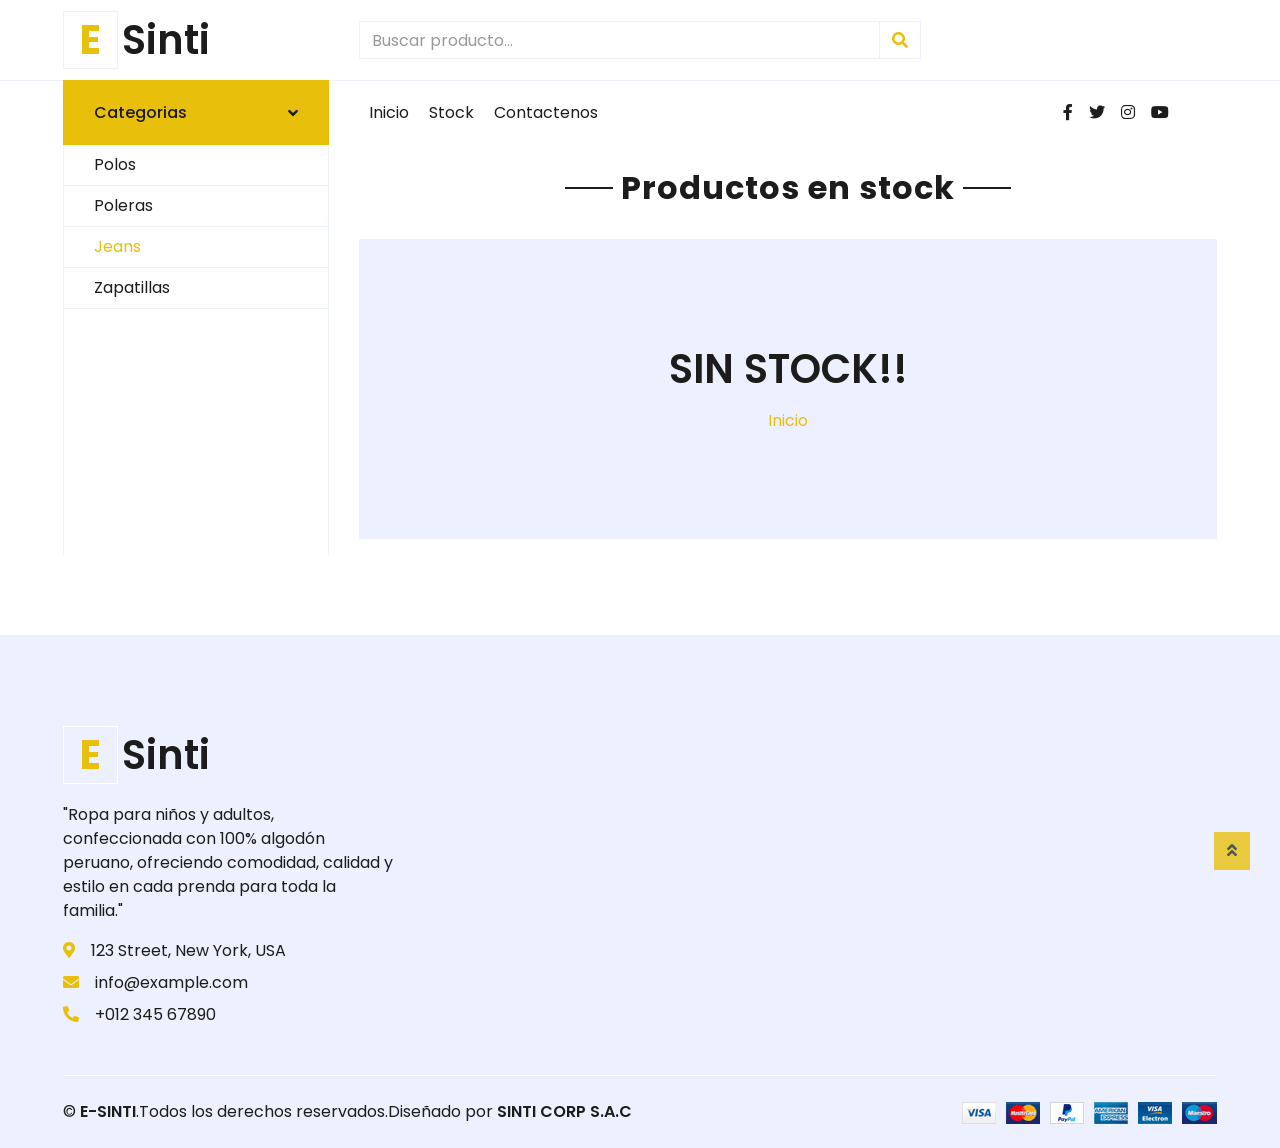
<file: categoria/zapatillas.html>
<!DOCTYPE html>
<html lang="en">

<head>
    <meta charset="utf-8" />
    <title>E-Sinti</title>
    <meta content="width=device-width, initial-scale=1.0" name="viewport" />
    <meta content="Free HTML Templates" name="keywords" />
    <meta content="Free HTML Templates" name="description" />

    <!-- Favicon -->
    <link href="img/favicon.ico" rel="icon" />

    <!-- Google Web Fonts -->
    <link rel="preconnect" href="https://fonts.gstatic.com" />
    <link href="https://fonts.googleapis.com/css2?family=Poppins:wght@100;200;300;400;500;600;700;800;900&display=swap"
        rel="stylesheet" />

    <!-- Font Awesome -->
    <link href="https://cdnjs.cloudflare.com/ajax/libs/font-awesome/5.10.0/css/all.min.css" rel="stylesheet" />

    <!-- Libraries Stylesheet -->
    <link href="/lib/owlcarousel/assets/owl.carousel.min.css" rel="stylesheet" />

    <!-- Customized Bootstrap Stylesheet -->
    <link href="/css/style.css" rel="stylesheet" />
</head>

<body>
    <!-- Topbar Start -->
    <div class="container-fluid">
        <div class="row align-items-center py-3 px-xl-5">
            <div class="col-lg-3 d-none d-lg-block">
                <a href="" class="text-decoration-none">
                    <h1 class="m-0 display-5 font-weight-semi-bold">
                        <span class="text-primary font-weight-bold border px-3 mr-1">E</span>Sinti
                    </h1>
                </a>
            </div>

            <!-- buscador de productos  -->
            <div class="col-lg-6 col-6 text-left">
                <form action="">
                    <div class="input-group">
                        <input type="text" id="buscador" class="form-control" placeholder="Buscar producto..."
                            onkeyup="buscarProducto()" />
                        <div class="input-group-append">
                            <span class="input-group-text bg-transparent text-primary">
                                <i class="fa fa-search"></i>
                            </span>
                        </div>
                    </div>
                </form>
            </div>
        </div>
    </div>

    <!-- Topbar End -->

    <!-- Navbar Start -->
    <div class="container-fluid mb-5">
        <div class="row border-top px-xl-5">
            <div class="col-lg-3 d-none d-lg-block">
                <a class="btn shadow-none d-flex align-items-center justify-content-between bg-primary text-white w-100"
                    data-toggle="collapse" href="#navbar-vertical"
                    style="height: 65px; margin-top: -1px; padding: 0 30px">
                    <h6 class="m-0">Categorias</h6>
                    <i class="fa fa-angle-down text-dark"></i>
                </a>
                <nav class="collapse show navbar navbar-vertical navbar-light align-items-start p-0 border border-top-0 border-bottom-0"
                    id="navbar-vertical">
                    <div class="navbar-nav w-100 overflow-hidden" style="height: 410px">
                        <a href="polos.html" class="nav-item nav-link ">Polos</a>
                        <a href="poleras.html" class="nav-item nav-link ">Poleras</a>
                        <a href="jeans.html" class="nav-item nav-link active">Jeans</a>
                        <a href="#" class="nav-item nav-link">Zapatillas</a>
                    </div>
                </nav>
            </div>
            <div class="col-lg-9">
                <nav class="navbar navbar-expand-lg bg-light navbar-light py-3 py-lg-0 px-0">
                    <a href="" class="text-decoration-none d-block d-lg-none">
                        <h1 class="m-0 display-5 font-weight-semi-bold">
                            <span class="text-primary font-weight-bold border px-3 mr-1">E</span>Sinti
                        </h1>
                    </a>
                    <button type="button" class="navbar-toggler" data-toggle="collapse" data-target="#navbarCollapse">
                        <span class="navbar-toggler-icon"></span>
                    </button>
                    <div class="collapse navbar-collapse justify-content-between" id="navbarCollapse">
                        <div class="navbar-nav mr-auto py-0">
                            <a href="/index.html" class="nav-item nav-link ">Inicio</a>
                            <a href="stock.html" class="nav-item nav-link">Stock</a>
                            <a href="/contact.html" class="nav-item nav-link">Contactenos</a>
                        </div>
                        <div class="row py-2 px-xl-5">
                            <div class="col-lg-3 text-right text-lg-right">
                                <div class="d-inline-flex">
                                    <a class="text-dark px-2" href="">
                                        <i class="fab fa-facebook-f"></i>
                                    </a>
                                    <a class="text-dark px-2" href="">
                                        <i class="fab fa-twitter"></i>
                                    </a>
                                    <a class="text-dark px-2" href="">
                                        <i class="fab fa-instagram"></i>
                                    </a>
                                    <a class="text-dark pl-2" href="">
                                        <i class="fab fa-youtube"></i>
                                    </a>
                                </div>
                            </div>
                        </div>
                    </div>
                </nav><br>
                <div id="header-carousel" class="carousel slide" data-ride="carousel">
                    <div class="text-center mb-4">
                        <h2 class="section-title px-5">
                            <span class="px-2">Productos en stock</span>
                        </h2>
                    </div>
                    <!-- Cuerpo del buscador -->
                    <div id="resultados" class="container overlay overlay-content"></div>
                    <!-- fin Cuerpo del buscador -->
                    <section>
                        <!-- Page Header Start -->
                        <div class="container-fluid bg-secondary mb-5">
                            <div class="d-flex flex-column align-items-center justify-content-center"
                                style="min-height: 300px">
                                <h1 class="font-weight-semi-bold text-uppercase mb-3">Sin Stock!!</h1>
                                <div class="d-inline-flex">
                                    <p class="m-0"><a href="/index.html">Inicio</a></p>
                                </div>
                            </div>
                        </div>
                        <!-- Page Header End -->
                    </section>


                </div>
            </div>
        </div>
    </div>
    <!-- Navbar End -->

    <!-- Footer Start -->
    <div class="container-fluid bg-secondary text-dark mt-5 pt-5">
        <div class="row px-xl-5 pt-5">
            <div class="col-lg-4 col-md-12 mb-5 pr-3 pr-xl-5">
                <a href="/index.html" class="text-decoration-none">
                    <h1 class="mb-4 display-5 font-weight-semi-bold">
                        <span class="text-primary font-weight-bold border border-white px-3 mr-1">E</span>Sinti
                    </h1>
                </a>
                <p>
                    "Ropa para niños y adultos, confeccionada con 100% algodón peruano,
                    ofreciendo comodidad, calidad y estilo en cada prenda para toda la
                    familia."
                </p>
                <p class="mb-2">
                    <i class="fa fa-map-marker-alt text-primary mr-3"></i>123 Street,
                    New York, USA
                </p>
                <p class="mb-2">
                    <i class="fa fa-envelope text-primary mr-3"></i>info@example.com
                </p>
                <p class="mb-0">
                    <i class="fa fa-phone-alt text-primary mr-3"></i>+012 345 67890
                </p>
            </div>

        </div>
        <div class="row border-top border-light mx-xl-5 py-4">
            <div class="col-md-6 px-xl-0">
                <p class="mb-md-0 text-center text-md-left text-dark">
                    &copy;
                    <a class="text-dark font-weight-semi-bold" href="#">E-SINTI</a>.Todos los derechos
                    reservados.Diseñado por
                    <a class="text-dark font-weight-semi-bold" href="https://htmlcodex.com">SINTI CORP S.A.C</a>
                </p>
            </div>
            <div class="col-md-6 px-xl-0 text-center text-md-right">
                <img class="img-fluid" src="/img/payments.png" alt="" />
            </div>
        </div>
    </div>
    <!-- Footer End -->

    <!-- Back to Top -->
    <a href="#" class="btn btn-primary back-to-top"><i class="fa fa-angle-double-up"></i></a>

    <!-- JavaScript Libraries -->
    <script src="https://code.jquery.com/jquery-3.4.1.min.js"></script>
    <script src="https://stackpath.bootstrapcdn.com/bootstrap/4.4.1/js/bootstrap.bundle.min.js"></script>
    <script src="/lib/easing/easing.min.js"></script>
    <script src="/lib/owlcarousel/owl.carousel.min.js"></script>


    <!-- Template Javascript -->
    <script src="/js/script.js"></script>
</body>

</html>
</file>
<file: css/style.css>
/******* Bootstrap Theming ********/
/*!
 * Bootstrap v4.5.3 (https://getbootstrap.com/)
 * Copyright 2011-2020 The Bootstrap Authors
 * Copyright 2011-2020 Twitter, Inc.
 * Licensed under MIT (https://github.com/twbs/bootstrap/blob/main/LICENSE)
 */
:root {
  --blue: #007bff;
  --indigo: #6610f2;
  --purple: #6f42c1;
  --pink: #e83e8c;
  --red: #dc3545;
  --orange: #fd7e14;
  --yellow: #ffc107;
  --green: #28a745;
  --teal: #20c997;
  --cyan: #17a2b8;
  --white: #fff;
  --gray: #6c757d;
  --gray-dark: #343a40;
  --primary: #e8bf0a;
  --secondary: #EDF1FF;
  --success: #28a745;
  --info: #17a2b8;
  --warning: #ffc107;
  --danger: #dc3545;
  --light: #FFFFFF;
  --dark: #1C1C1C;
  --breakpoint-xs: 0;
  --breakpoint-sm: 576px;
  --breakpoint-md: 768px;
  --breakpoint-lg: 992px;
  --breakpoint-xl: 1200px;
  --font-family-sans-serif: "Poppins", sans-serif;
  --font-family-monospace: SFMono-Regular, Menlo, Monaco, Consolas, "Liberation Mono", "Courier New", monospace;
}

*,
*::before,
*::after {
  box-sizing: border-box;
}

html {
  font-family: sans-serif;
  line-height: 1.15;
  -webkit-text-size-adjust: 100%;
  -webkit-tap-highlight-color: rgba(0, 0, 0, 0);
}

article,
aside,
figcaption,
figure,
footer,
header,
hgroup,
main,
nav,
section {
  display: block;
}

body {
  margin: 0;
  font-family: "Poppins", sans-serif;
  font-size: 1rem;
  font-weight: 400;
  line-height: 1.5;
  color: #6F6F6F;
  text-align: left;
  background-color: #fff;
}

[tabindex="-1"]:focus:not(:focus-visible) {
  outline: 0 !important;
}

hr {
  box-sizing: content-box;
  height: 0;
  overflow: visible;
}

h1,
h2,
h3,
h4,
h5,
h6 {
  margin-top: 0;
  margin-bottom: 0.5rem;
}

p {
  margin-top: 0;
  margin-bottom: 1rem;
}

abbr[title],
abbr[data-original-title] {
  text-decoration: underline;
  text-decoration: underline dotted;
  cursor: help;
  border-bottom: 0;
  text-decoration-skip-ink: none;
}

address {
  margin-bottom: 1rem;
  font-style: normal;
  line-height: inherit;
}

ol,
ul,
dl {
  margin-top: 0;
  margin-bottom: 1rem;
}

ol ol,
ul ul,
ol ul,
ul ol {
  margin-bottom: 0;
}

dt {
  font-weight: 700;
}

dd {
  margin-bottom: .5rem;
  margin-left: 0;
}

blockquote {
  margin: 0 0 1rem;
}

b,
strong {
  font-weight: bolder;
}

small {
  font-size: 80%;
}

sub,
sup {
  position: relative;
  font-size: 75%;
  line-height: 0;
  vertical-align: baseline;
}

sub {
  bottom: -.25em;
}

sup {
  top: -.5em;
}

a {
  color: #e8bf0a;
  text-decoration: none;
  background-color: transparent;
}

a:hover {
  color: #ba6a62;
  text-decoration: underline;
}

a:not([href]):not([class]) {
  color: inherit;
  text-decoration: none;
}

a:not([href]):not([class]):hover {
  color: inherit;
  text-decoration: none;
}

pre,
code,
kbd,
samp {
  font-family: SFMono-Regular, Menlo, Monaco, Consolas, "Liberation Mono", "Courier New", monospace;
  font-size: 1em;
}

pre {
  margin-top: 0;
  margin-bottom: 1rem;
  overflow: auto;
  -ms-overflow-style: scrollbar;
}

figure {
  margin: 0 0 1rem;
}

img {
  vertical-align: middle;
  border-style: none;
}

svg {
  overflow: hidden;
  vertical-align: middle;
}

table {
  border-collapse: collapse;
}

caption {
  padding-top: 0.75rem;
  padding-bottom: 0.75rem;
  color: #6c757d;
  text-align: left;
  caption-side: bottom;
}

th {
  text-align: inherit;
  text-align: -webkit-match-parent;
}

label {
  display: inline-block;
  margin-bottom: 0.5rem;
}

button {
  border-radius: 0;
}

button:focus {
  outline: 1px dotted;
  outline: 5px auto -webkit-focus-ring-color;
}

input,
button,
select,
optgroup,
textarea {
  margin: 0;
  font-family: inherit;
  font-size: inherit;
  line-height: inherit;
}

button,
input {
  overflow: visible;
}

button,
select {
  text-transform: none;
}

[role="button"] {
  cursor: pointer;
}

select {
  word-wrap: normal;
}

button,
[type="button"],
[type="reset"],
[type="submit"] {
  -webkit-appearance: button;
}

button:not(:disabled),
[type="button"]:not(:disabled),
[type="reset"]:not(:disabled),
[type="submit"]:not(:disabled) {
  cursor: pointer;
}

button::-moz-focus-inner,
[type="button"]::-moz-focus-inner,
[type="reset"]::-moz-focus-inner,
[type="submit"]::-moz-focus-inner {
  padding: 0;
  border-style: none;
}

input[type="radio"],
input[type="checkbox"] {
  box-sizing: border-box;
  padding: 0;
}

textarea {
  overflow: auto;
  resize: vertical;
}

fieldset {
  min-width: 0;
  padding: 0;
  margin: 0;
  border: 0;
}

legend {
  display: block;
  width: 100%;
  max-width: 100%;
  padding: 0;
  margin-bottom: .5rem;
  font-size: 1.5rem;
  line-height: inherit;
  color: inherit;
  white-space: normal;
}

@media (max-width: 1200px) {
  legend {
    font-size: calc(1.275rem + 0.3vw);
  }
}

progress {
  vertical-align: baseline;
}

[type="number"]::-webkit-inner-spin-button,
[type="number"]::-webkit-outer-spin-button {
  height: auto;
}

[type="search"] {
  outline-offset: -2px;
  -webkit-appearance: none;
}

[type="search"]::-webkit-search-decoration {
  -webkit-appearance: none;
}

::-webkit-file-upload-button {
  font: inherit;
  -webkit-appearance: button;
}

output {
  display: inline-block;
}

summary {
  display: list-item;
  cursor: pointer;
}

template {
  display: none;
}

[hidden] {
  display: none !important;
}

h1,
h2,
h3,
h4,
h5,
h6,
.h1,
.h2,
.h3,
.h4,
.h5,
.h6 {
  margin-bottom: 0.5rem;
  font-weight: 500;
  line-height: 1.2;
  color: #1C1C1C;
}

h1,
.h1 {
  font-size: 2.5rem;
}

@media (max-width: 1200px) {

  h1,
  .h1 {
    font-size: calc(1.375rem + 1.5vw);
  }
}

h2,
.h2 {
  font-size: 2rem;
}

@media (max-width: 1200px) {

  h2,
  .h2 {
    font-size: calc(1.325rem + 0.9vw);
  }
}

h3,
.h3 {
  font-size: 1.75rem;
}

@media (max-width: 1200px) {

  h3,
  .h3 {
    font-size: calc(1.3rem + 0.6vw);
  }
}

h4,
.h4 {
  font-size: 1.5rem;
}

@media (max-width: 1200px) {

  h4,
  .h4 {
    font-size: calc(1.275rem + 0.3vw);
  }
}

h5,
.h5 {
  font-size: 1.25rem;
}

h6,
.h6 {
  font-size: 1rem;
}

.lead {
  font-size: 1.25rem;
  font-weight: 300;
}

.display-1 {
  font-size: 6rem;
  font-weight: 300;
  line-height: 1.2;
}

@media (max-width: 1200px) {
  .display-1 {
    font-size: calc(1.725rem + 5.7vw);
  }
}

.display-2 {
  font-size: 5.5rem;
  font-weight: 300;
  line-height: 1.2;
}

@media (max-width: 1200px) {
  .display-2 {
    font-size: calc(1.675rem + 5.1vw);
  }
}

.display-3 {
  font-size: 4.5rem;
  font-weight: 300;
  line-height: 1.2;
}

@media (max-width: 1200px) {
  .display-3 {
    font-size: calc(1.575rem + 3.9vw);
  }
}

.display-4 {
  font-size: 3.5rem;
  font-weight: 300;
  line-height: 1.2;
}

@media (max-width: 1200px) {
  .display-4 {
    font-size: calc(1.475rem + 2.7vw);
  }
}

hr {
  margin-top: 1rem;
  margin-bottom: 1rem;
  border: 0;
  border-top: 1px solid rgba(0, 0, 0, 0.1);
}

small,
.small {
  font-size: 80%;
  font-weight: 400;
}

mark,
.mark {
  padding: 0.2em;
  background-color: #fcf8e3;
}

.list-unstyled {
  padding-left: 0;
  list-style: none;
}

.list-inline {
  padding-left: 0;
  list-style: none;
}

.list-inline-item {
  display: inline-block;
}

.list-inline-item:not(:last-child) {
  margin-right: 0.5rem;
}

.initialism {
  font-size: 90%;
  text-transform: uppercase;
}

.blockquote {
  margin-bottom: 1rem;
  font-size: 1.25rem;
}

.blockquote-footer {
  display: block;
  font-size: 80%;
  color: #6c757d;
}

.blockquote-footer::before {
  content: "\2014\00A0";
}

.img-fluid {
  max-width: 100%;
  height: auto;
}

.img-thumbnail {
  padding: 0.25rem;
  background-color: #fff;
  border: 1px solid #dee2e6;
  max-width: 100%;
  height: auto;
}

.figure {
  display: inline-block;
}

.figure-img {
  margin-bottom: 0.5rem;
  line-height: 1;
}

.figure-caption {
  font-size: 90%;
  color: #6c757d;
}

code {
  font-size: 87.5%;
  color: #e83e8c;
  word-wrap: break-word;
}

a>code {
  color: inherit;
}

kbd {
  padding: 0.2rem 0.4rem;
  font-size: 87.5%;
  color: #fff;
  background-color: #212529;
}

kbd kbd {
  padding: 0;
  font-size: 100%;
  font-weight: 700;
}

pre {
  display: block;
  font-size: 87.5%;
  color: #212529;
}

pre code {
  font-size: inherit;
  color: inherit;
  word-break: normal;
}

.pre-scrollable {
  max-height: 340px;
  overflow-y: scroll;
}

.container,
.container-fluid,
.container-sm,
.container-md,
.container-lg,
.container-xl {
  width: 100%;
  padding-right: 15px;
  padding-left: 15px;
  margin-right: auto;
  margin-left: auto;
}

@media (min-width: 576px) {

  .container,
  .container-sm {
    max-width: 540px;
  }
}

@media (min-width: 768px) {

  .container,
  .container-sm,
  .container-md {
    max-width: 720px;
  }
}

@media (min-width: 992px) {

  .container,
  .container-sm,
  .container-md,
  .container-lg {
    max-width: 960px;
  }
}

@media (min-width: 1200px) {

  .container,
  .container-sm,
  .container-md,
  .container-lg,
  .container-xl {
    max-width: 1140px;
  }
}

.row {
  display: flex;
  flex-wrap: wrap;
  margin-right: -15px;
  margin-left: -15px;
}


.no-gutters {
  margin-right: 0;
  margin-left: 0;
}

.no-gutters>.col,
.no-gutters>[class*="col-"] {
  padding-right: 0;
  padding-left: 0;
}

.col-1,
.col-2,
.col-3,
.col-4,
.col-5,
.col-6,
.col-7,
.col-8,
.col-9,
.col-10,
.col-11,
.col-12,
.col,
.col-auto,
.col-sm-1,
.col-sm-2,
.col-sm-3,
.col-sm-4,
.col-sm-5,
.col-sm-6,
.col-sm-7,
.col-sm-8,
.col-sm-9,
.col-sm-10,
.col-sm-11,
.col-sm-12,
.col-sm,
.col-sm-auto,
.col-md-1,
.col-md-2,
.col-md-3,
.col-md-4,
.col-md-5,
.col-md-6,
.col-md-7,
.col-md-8,
.col-md-9,
.col-md-10,
.col-md-11,
.col-md-12,
.col-md,
.col-md-auto,
.col-lg-1,
.col-lg-2,
.col-lg-3,
.col-lg-4,
.col-lg-5,
.col-lg-6,
.col-lg-7,
.col-lg-8,
.col-lg-9,
.col-lg-10,
.col-lg-11,
.col-lg-12,
.col-lg,
.col-lg-auto,
.col-xl-1,
.col-xl-2,
.col-xl-3,
.col-xl-4,
.col-xl-5,
.col-xl-6,
.col-xl-7,
.col-xl-8,
.col-xl-9,
.col-xl-10,
.col-xl-11,
.col-xl-12,
.col-xl,
.col-xl-auto {
  position: relative;
  width: 100%;
  padding-right: 15px;
  padding-left: 15px;
}

.col {
  flex-basis: 0;
  flex-grow: 1;
  max-width: 100%;
}

.row-cols-1>* {
  flex: 0 0 100%;
  max-width: 100%;
}

.row-cols-2>* {
  flex: 0 0 50%;
  max-width: 50%;
}

.row-cols-3>* {
  flex: 0 0 33.33333%;
  max-width: 33.33333%;
}

.row-cols-4>* {
  flex: 0 0 25%;
  max-width: 25%;
}

.row-cols-5>* {
  flex: 0 0 20%;
  max-width: 20%;
}

.row-cols-6>* {
  flex: 0 0 16.66667%;
  max-width: 16.66667%;
}

.col-auto {
  flex: 0 0 auto;
  width: auto;
  max-width: 100%;
}

.col-1 {
  flex: 0 0 8.33333%;
  max-width: 8.33333%;
}

.col-2 {
  flex: 0 0 16.66667%;
  max-width: 16.66667%;
}

.col-3 {
  flex: 0 0 25%;
  max-width: 25%;
}

.col-4 {
  flex: 0 0 33.33333%;
  max-width: 33.33333%;
}

.col-5 {
  flex: 0 0 41.66667%;
  max-width: 41.66667%;
}

.col-6 {
  flex: 0 0 50%;
  max-width: 50%;
}

.col-7 {
  flex: 0 0 58.33333%;
  max-width: 58.33333%;
}

.col-8 {
  flex: 0 0 66.66667%;
  max-width: 66.66667%;
}

.col-9 {
  flex: 0 0 75%;
  max-width: 75%;
}

.col-10 {
  flex: 0 0 83.33333%;
  max-width: 83.33333%;
}

.col-11 {
  flex: 0 0 91.66667%;
  max-width: 91.66667%;
}

.col-12 {
  flex: 0 0 100%;
  max-width: 100%;
}

.order-first {
  order: -1;
}

.order-last {
  order: 13;
}

.order-0 {
  order: 0;
}

.order-1 {
  order: 1;
}

.order-2 {
  order: 2;
}

.order-3 {
  order: 3;
}

.order-4 {
  order: 4;
}

.order-5 {
  order: 5;
}

.order-6 {
  order: 6;
}

.order-7 {
  order: 7;
}

.order-8 {
  order: 8;
}

.order-9 {
  order: 9;
}

.order-10 {
  order: 10;
}

.order-11 {
  order: 11;
}

.order-12 {
  order: 12;
}

.offset-1 {
  margin-left: 8.33333%;
}

.offset-2 {
  margin-left: 16.66667%;
}

.offset-3 {
  margin-left: 25%;
}

.offset-4 {
  margin-left: 33.33333%;
}

.offset-5 {
  margin-left: 41.66667%;
}

.offset-6 {
  margin-left: 50%;
}

.offset-7 {
  margin-left: 58.33333%;
}

.offset-8 {
  margin-left: 66.66667%;
}

.offset-9 {
  margin-left: 75%;
}

.offset-10 {
  margin-left: 83.33333%;
}

.offset-11 {
  margin-left: 91.66667%;
}

@media (min-width: 426px) {
  .col-sm-sm {
    flex: 0 0 50%;
    max-width: 50%;
  }
}

@media (min-width: 576px) {
  .col-sm {
    flex-basis: 0;
    flex-grow: 1;
    max-width: 100%;
  }

  .row-cols-sm-1>* {
    flex: 0 0 100%;
    max-width: 100%;
  }

  .row-cols-sm-2>* {
    flex: 0 0 50%;
    max-width: 50%;
  }

  .row-cols-sm-3>* {
    flex: 0 0 33.33333%;
    max-width: 33.33333%;
  }

  .row-cols-sm-4>* {
    flex: 0 0 25%;
    max-width: 25%;
  }

  .row-cols-sm-5>* {
    flex: 0 0 20%;
    max-width: 20%;
  }

  .row-cols-sm-6>* {
    flex: 0 0 16.66667%;
    max-width: 16.66667%;
  }

  .col-sm-auto {
    flex: 0 0 auto;
    width: auto;
    max-width: 100%;
  }

  .col-sm-1 {
    flex: 0 0 8.33333%;
    max-width: 8.33333%;
  }

  .col-sm-2 {
    flex: 0 0 16.66667%;
    max-width: 16.66667%;
  }

  .col-sm-3 {
    flex: 0 0 25%;
    max-width: 25%;
  }

  .col-sm-4 {
    flex: 0 0 33.33333%;
    max-width: 33.33333%;
  }

  .col-sm-5 {
    flex: 0 0 41.66667%;
    max-width: 41.66667%;
  }

  .col-sm-6 {
    flex: 0 0 50%;
    max-width: 50%;
  }

  .col-sm-7 {
    flex: 0 0 58.33333%;
    max-width: 58.33333%;
  }

  .col-sm-8 {
    flex: 0 0 66.66667%;
    max-width: 66.66667%;
  }

  .col-sm-9 {
    flex: 0 0 75%;
    max-width: 75%;
  }

  .col-sm-10 {
    flex: 0 0 83.33333%;
    max-width: 83.33333%;
  }

  .col-sm-11 {
    flex: 0 0 91.66667%;
    max-width: 91.66667%;
  }

  .col-sm-12 {
    flex: 0 0 100%;
    max-width: 100%;
  }

  .order-sm-first {
    order: -1;
  }

  .order-sm-last {
    order: 13;
  }

  .order-sm-0 {
    order: 0;
  }

  .order-sm-1 {
    order: 1;
  }

  .order-sm-2 {
    order: 2;
  }

  .order-sm-3 {
    order: 3;
  }

  .order-sm-4 {
    order: 4;
  }

  .order-sm-5 {
    order: 5;
  }

  .order-sm-6 {
    order: 6;
  }

  .order-sm-7 {
    order: 7;
  }

  .order-sm-8 {
    order: 8;
  }

  .order-sm-9 {
    order: 9;
  }

  .order-sm-10 {
    order: 10;
  }

  .order-sm-11 {
    order: 11;
  }

  .order-sm-12 {
    order: 12;
  }

  .offset-sm-0 {
    margin-left: 0;
  }

  .offset-sm-1 {
    margin-left: 8.33333%;
  }

  .offset-sm-2 {
    margin-left: 16.66667%;
  }

  .offset-sm-3 {
    margin-left: 25%;
  }

  .offset-sm-4 {
    margin-left: 33.33333%;
  }

  .offset-sm-5 {
    margin-left: 41.66667%;
  }

  .offset-sm-6 {
    margin-left: 50%;
  }

  .offset-sm-7 {
    margin-left: 58.33333%;
  }

  .offset-sm-8 {
    margin-left: 66.66667%;
  }

  .offset-sm-9 {
    margin-left: 75%;
  }

  .offset-sm-10 {
    margin-left: 83.33333%;
  }

  .offset-sm-11 {
    margin-left: 91.66667%;
  }
}

@media (min-width: 768px) {
  .col-md {
    flex-basis: 0;
    flex-grow: 1;
    max-width: 100%;
  }

  .row-cols-md-1>* {
    flex: 0 0 100%;
    max-width: 100%;
  }

  .row-cols-md-2>* {
    flex: 0 0 50%;
    max-width: 50%;
  }

  .row-cols-md-3>* {
    flex: 0 0 33.33333%;
    max-width: 33.33333%;
  }

  .row-cols-md-4>* {
    flex: 0 0 25%;
    max-width: 25%;
  }

  .row-cols-md-5>* {
    flex: 0 0 20%;
    max-width: 20%;
  }

  .row-cols-md-6>* {
    flex: 0 0 16.66667%;
    max-width: 16.66667%;
  }

  .col-md-auto {
    flex: 0 0 auto;
    width: auto;
    max-width: 100%;
  }

  .col-md-1 {
    flex: 0 0 8.33333%;
    max-width: 8.33333%;
  }

  .col-md-2 {
    flex: 0 0 16.66667%;
    max-width: 16.66667%;
  }

  .col-md-3 {
    flex: 0 0 25%;
    max-width: 25%;
  }

  .col-md-4 {
    flex: 0 0 33.33333%;
    max-width: 33.33333%;
  }

  .col-md-5 {
    flex: 0 0 41.66667%;
    max-width: 41.66667%;
  }

  .col-md-6 {
    flex: 0 0 50%;
    max-width: 50%;
  }

  .col-md-7 {
    flex: 0 0 58.33333%;
    max-width: 58.33333%;
  }

  .col-md-8 {
    flex: 0 0 66.66667%;
    max-width: 66.66667%;
  }

  .col-md-9 {
    flex: 0 0 75%;
    max-width: 75%;
  }

  .col-md-10 {
    flex: 0 0 83.33333%;
    max-width: 83.33333%;
  }

  .col-md-11 {
    flex: 0 0 91.66667%;
    max-width: 91.66667%;
  }

  .col-md-12 {
    flex: 0 0 100%;
    max-width: 100%;
  }

  .order-md-first {
    order: -1;
  }

  .order-md-last {
    order: 13;
  }

  .order-md-0 {
    order: 0;
  }

  .order-md-1 {
    order: 1;
  }

  .order-md-2 {
    order: 2;
  }

  .order-md-3 {
    order: 3;
  }

  .order-md-4 {
    order: 4;
  }

  .order-md-5 {
    order: 5;
  }

  .order-md-6 {
    order: 6;
  }

  .order-md-7 {
    order: 7;
  }

  .order-md-8 {
    order: 8;
  }

  .order-md-9 {
    order: 9;
  }

  .order-md-10 {
    order: 10;
  }

  .order-md-11 {
    order: 11;
  }

  .order-md-12 {
    order: 12;
  }

  .offset-md-0 {
    margin-left: 0;
  }

  .offset-md-1 {
    margin-left: 8.33333%;
  }

  .offset-md-2 {
    margin-left: 16.66667%;
  }

  .offset-md-3 {
    margin-left: 25%;
  }

  .offset-md-4 {
    margin-left: 33.33333%;
  }

  .offset-md-5 {
    margin-left: 41.66667%;
  }

  .offset-md-6 {
    margin-left: 50%;
  }

  .offset-md-7 {
    margin-left: 58.33333%;
  }

  .offset-md-8 {
    margin-left: 66.66667%;
  }

  .offset-md-9 {
    margin-left: 75%;
  }

  .offset-md-10 {
    margin-left: 83.33333%;
  }

  .offset-md-11 {
    margin-left: 91.66667%;
  }
}

@media (min-width: 992px) {
  .col-lg {
    flex-basis: 0;
    flex-grow: 1;
    max-width: 100%;
  }

  .row-cols-lg-1>* {
    flex: 0 0 100%;
    max-width: 100%;
  }

  .row-cols-lg-2>* {
    flex: 0 0 50%;
    max-width: 50%;
  }

  .row-cols-lg-3>* {
    flex: 0 0 33.33333%;
    max-width: 33.33333%;
  }

  .row-cols-lg-4>* {
    flex: 0 0 25%;
    max-width: 25%;
  }

  .row-cols-lg-5>* {
    flex: 0 0 20%;
    max-width: 20%;
  }

  .row-cols-lg-6>* {
    flex: 0 0 16.66667%;
    max-width: 16.66667%;
  }

  .col-lg-auto {
    flex: 0 0 auto;
    width: auto;
    max-width: 100%;
  }

  .col-lg-1 {
    flex: 0 0 8.33333%;
    max-width: 8.33333%;
  }

  .col-lg-2 {
    flex: 0 0 16.66667%;
    max-width: 16.66667%;
  }

  .col-lg-3 {
    flex: 0 0 25%;
    max-width: 25%;
  }

  .col-lg-4 {
    flex: 0 0 33.33333%;
    max-width: 33.33333%;
  }

  .col-lg-5 {
    flex: 0 0 41.66667%;
    max-width: 41.66667%;
  }

  .col-lg-6 {
    flex: 0 0 50%;
    max-width: 50%;
  }

  .col-lg-7 {
    flex: 0 0 58.33333%;
    max-width: 58.33333%;
  }

  .col-lg-8 {
    flex: 0 0 66.66667%;
    max-width: 66.66667%;
  }

  .col-lg-9 {
    flex: 0 0 75%;
    max-width: 75%;
  }

  .col-lg-10 {
    flex: 0 0 83.33333%;
    max-width: 83.33333%;
  }

  .col-lg-11 {
    flex: 0 0 91.66667%;
    max-width: 91.66667%;
  }

  .col-lg-12 {
    flex: 0 0 100%;
    max-width: 100%;
  }

  .order-lg-first {
    order: -1;
  }

  .order-lg-last {
    order: 13;
  }

  .order-lg-0 {
    order: 0;
  }

  .order-lg-1 {
    order: 1;
  }

  .order-lg-2 {
    order: 2;
  }

  .order-lg-3 {
    order: 3;
  }

  .order-lg-4 {
    order: 4;
  }

  .order-lg-5 {
    order: 5;
  }

  .order-lg-6 {
    order: 6;
  }

  .order-lg-7 {
    order: 7;
  }

  .order-lg-8 {
    order: 8;
  }

  .order-lg-9 {
    order: 9;
  }

  .order-lg-10 {
    order: 10;
  }

  .order-lg-11 {
    order: 11;
  }

  .order-lg-12 {
    order: 12;
  }

  .offset-lg-0 {
    margin-left: 0;
  }

  .offset-lg-1 {
    margin-left: 8.33333%;
  }

  .offset-lg-2 {
    margin-left: 16.66667%;
  }

  .offset-lg-3 {
    margin-left: 25%;
  }

  .offset-lg-4 {
    margin-left: 33.33333%;
  }

  .offset-lg-5 {
    margin-left: 41.66667%;
  }

  .offset-lg-6 {
    margin-left: 50%;
  }

  .offset-lg-7 {
    margin-left: 58.33333%;
  }

  .offset-lg-8 {
    margin-left: 66.66667%;
  }

  .offset-lg-9 {
    margin-left: 75%;
  }

  .offset-lg-10 {
    margin-left: 83.33333%;
  }

  .offset-lg-11 {
    margin-left: 91.66667%;
  }
}

@media (min-width: 1200px) {
  .col-xl {
    flex-basis: 0;
    flex-grow: 1;
    max-width: 100%;
  }

  .row-cols-xl-1>* {
    flex: 0 0 100%;
    max-width: 100%;
  }

  .row-cols-xl-2>* {
    flex: 0 0 50%;
    max-width: 50%;
  }

  .row-cols-xl-3>* {
    flex: 0 0 33.33333%;
    max-width: 33.33333%;
  }

  .row-cols-xl-4>* {
    flex: 0 0 25%;
    max-width: 25%;
  }

  .row-cols-xl-5>* {
    flex: 0 0 20%;
    max-width: 20%;
  }

  .row-cols-xl-6>* {
    flex: 0 0 16.66667%;
    max-width: 16.66667%;
  }

  .col-xl-auto {
    flex: 0 0 auto;
    width: auto;
    max-width: 100%;
  }

  .col-xl-1 {
    flex: 0 0 8.33333%;
    max-width: 8.33333%;
  }

  .col-xl-2 {
    flex: 0 0 16.66667%;
    max-width: 16.66667%;
  }

  .col-xl-3 {
    flex: 0 0 25%;
    max-width: 25%;
  }

  .col-xl-4 {
    flex: 0 0 33.33333%;
    max-width: 33.33333%;
  }

  .col-xl-5 {
    flex: 0 0 41.66667%;
    max-width: 41.66667%;
  }

  .col-xl-6 {
    flex: 0 0 50%;
    max-width: 50%;
  }

  .col-xl-7 {
    flex: 0 0 58.33333%;
    max-width: 58.33333%;
  }

  .col-xl-8 {
    flex: 0 0 66.66667%;
    max-width: 66.66667%;
  }

  .col-xl-9 {
    flex: 0 0 75%;
    max-width: 75%;
  }

  .col-xl-10 {
    flex: 0 0 83.33333%;
    max-width: 83.33333%;
  }

  .col-xl-11 {
    flex: 0 0 91.66667%;
    max-width: 91.66667%;
  }

  .col-xl-12 {
    flex: 0 0 100%;
    max-width: 100%;
  }

  .order-xl-first {
    order: -1;
  }

  .order-xl-last {
    order: 13;
  }

  .order-xl-0 {
    order: 0;
  }

  .order-xl-1 {
    order: 1;
  }

  .order-xl-2 {
    order: 2;
  }

  .order-xl-3 {
    order: 3;
  }

  .order-xl-4 {
    order: 4;
  }

  .order-xl-5 {
    order: 5;
  }

  .order-xl-6 {
    order: 6;
  }

  .order-xl-7 {
    order: 7;
  }

  .order-xl-8 {
    order: 8;
  }

  .order-xl-9 {
    order: 9;
  }

  .order-xl-10 {
    order: 10;
  }

  .order-xl-11 {
    order: 11;
  }

  .order-xl-12 {
    order: 12;
  }

  .offset-xl-0 {
    margin-left: 0;
  }

  .offset-xl-1 {
    margin-left: 8.33333%;
  }

  .offset-xl-2 {
    margin-left: 16.66667%;
  }

  .offset-xl-3 {
    margin-left: 25%;
  }

  .offset-xl-4 {
    margin-left: 33.33333%;
  }

  .offset-xl-5 {
    margin-left: 41.66667%;
  }

  .offset-xl-6 {
    margin-left: 50%;
  }

  .offset-xl-7 {
    margin-left: 58.33333%;
  }

  .offset-xl-8 {
    margin-left: 66.66667%;
  }

  .offset-xl-9 {
    margin-left: 75%;
  }

  .offset-xl-10 {
    margin-left: 83.33333%;
  }

  .offset-xl-11 {
    margin-left: 91.66667%;
  }
}

.table {
  width: 100%;
  margin-bottom: 1rem;
  color: #6F6F6F;
}

.table th,
.table td {
  padding: 0.75rem;
  vertical-align: top;
  border-top: 1px solid #EDF1FF;
}

.table thead th {
  vertical-align: bottom;
  border-bottom: 2px solid #EDF1FF;
}

.table tbody+tbody {
  border-top: 2px solid #EDF1FF;
}

.table-sm th,
.table-sm td {
  padding: 0.3rem;
}

.table-bordered {
  border: 1px solid #EDF1FF;
}

.table-bordered th,
.table-bordered td {
  border: 1px solid #EDF1FF;
}

.table-bordered thead th,
.table-bordered thead td {
  border-bottom-width: 2px;
}

.table-borderless th,
.table-borderless td,
.table-borderless thead th,
.table-borderless tbody+tbody {
  border: 0;
}

.table-striped tbody tr:nth-of-type(odd) {
  background-color: rgba(0, 0, 0, 0.05);
}

.table-hover tbody tr:hover {
  color: #6F6F6F;
  background-color: rgba(0, 0, 0, 0.075);
}

.table-primary,
.table-primary>th,
.table-primary>td {
  background-color: #f2e3e2;
}

.table-primary th,
.table-primary td,
.table-primary thead th,
.table-primary tbody+tbody {
  border-color: #e7ccc9;
}

.table-hover .table-primary:hover {
  background-color: #ead2d0;
}

.table-hover .table-primary:hover>td,
.table-hover .table-primary:hover>th {
  background-color: #ead2d0;
}

.table-secondary,
.table-secondary>th,
.table-secondary>td {
  background-color: #fafbff;
}

.table-secondary th,
.table-secondary td,
.table-secondary thead th,
.table-secondary tbody+tbody {
  border-color: #f6f8ff;
}

.table-hover .table-secondary:hover {
  background-color: #e1e7ff;
}

.table-hover .table-secondary:hover>td,
.table-hover .table-secondary:hover>th {
  background-color: #e1e7ff;
}

.table-success,
.table-success>th,
.table-success>td {
  background-color: #c3e6cb;
}

.table-success th,
.table-success td,
.table-success thead th,
.table-success tbody+tbody {
  border-color: #8fd19e;
}

.table-hover .table-success:hover {
  background-color: #b1dfbb;
}

.table-hover .table-success:hover>td,
.table-hover .table-success:hover>th {
  background-color: #b1dfbb;
}

.table-info,
.table-info>th,
.table-info>td {
  background-color: #bee5eb;
}

.table-info th,
.table-info td,
.table-info thead th,
.table-info tbody+tbody {
  border-color: #86cfda;
}

.table-hover .table-info:hover {
  background-color: #abdde5;
}

.table-hover .table-info:hover>td,
.table-hover .table-info:hover>th {
  background-color: #abdde5;
}

.table-warning,
.table-warning>th,
.table-warning>td {
  background-color: #ffeeba;
}

.table-warning th,
.table-warning td,
.table-warning thead th,
.table-warning tbody+tbody {
  border-color: #ffdf7e;
}

.table-hover .table-warning:hover {
  background-color: #ffe8a1;
}

.table-hover .table-warning:hover>td,
.table-hover .table-warning:hover>th {
  background-color: #ffe8a1;
}

.table-danger,
.table-danger>th,
.table-danger>td {
  background-color: #f5c6cb;
}

.table-danger th,
.table-danger td,
.table-danger thead th,
.table-danger tbody+tbody {
  border-color: #ed969e;
}

.table-hover .table-danger:hover {
  background-color: #f1b0b7;
}

.table-hover .table-danger:hover>td,
.table-hover .table-danger:hover>th {
  background-color: #f1b0b7;
}

.table-light,
.table-light>th,
.table-light>td {
  background-color: white;
}

.table-light th,
.table-light td,
.table-light thead th,
.table-light tbody+tbody {
  border-color: white;
}

.table-hover .table-light:hover {
  background-color: #f2f2f2;
}

.table-hover .table-light:hover>td,
.table-hover .table-light:hover>th {
  background-color: #f2f2f2;
}

.table-dark,
.table-dark>th,
.table-dark>td {
  background-color: #bfbfbf;
}

.table-dark th,
.table-dark td,
.table-dark thead th,
.table-dark tbody+tbody {
  border-color: #898989;
}

.table-hover .table-dark:hover {
  background-color: #b2b2b2;
}

.table-hover .table-dark:hover>td,
.table-hover .table-dark:hover>th {
  background-color: #b2b2b2;
}

.table-active,
.table-active>th,
.table-active>td {
  background-color: rgba(0, 0, 0, 0.075);
}

.table-hover .table-active:hover {
  background-color: rgba(0, 0, 0, 0.075);
}

.table-hover .table-active:hover>td,
.table-hover .table-active:hover>th {
  background-color: rgba(0, 0, 0, 0.075);
}

.table .thead-dark th {
  color: #fff;
  background-color: #343a40;
  border-color: #454d55;
}

.table .thead-light th {
  color: #495057;
  background-color: #e9ecef;
  border-color: #EDF1FF;
}

.table-dark {
  color: #fff;
  background-color: #343a40;
}

.table-dark th,
.table-dark td,
.table-dark thead th {
  border-color: #454d55;
}

.table-dark.table-bordered {
  border: 0;
}

.table-dark.table-striped tbody tr:nth-of-type(odd) {
  background-color: rgba(255, 255, 255, 0.05);
}

.table-dark.table-hover tbody tr:hover {
  color: #fff;
  background-color: rgba(255, 255, 255, 0.075);
}

@media (max-width: 575.98px) {
  .table-responsive-sm {
    display: block;
    width: 100%;
    overflow-x: auto;
    -webkit-overflow-scrolling: touch;
  }

  .table-responsive-sm>.table-bordered {
    border: 0;
  }
}

@media (max-width: 767.98px) {
  .table-responsive-md {
    display: block;
    width: 100%;
    overflow-x: auto;
    -webkit-overflow-scrolling: touch;
  }

  .table-responsive-md>.table-bordered {
    border: 0;
  }
}

@media (max-width: 991.98px) {
  .table-responsive-lg {
    display: block;
    width: 100%;
    overflow-x: auto;
    -webkit-overflow-scrolling: touch;
  }

  .table-responsive-lg>.table-bordered {
    border: 0;
  }
}

@media (max-width: 1199.98px) {
  .table-responsive-xl {
    display: block;
    width: 100%;
    overflow-x: auto;
    -webkit-overflow-scrolling: touch;
  }

  .table-responsive-xl>.table-bordered {
    border: 0;
  }
}

.table-responsive {
  display: block;
  width: 100%;
  overflow-x: auto;
  -webkit-overflow-scrolling: touch;
}

.table-responsive>.table-bordered {
  border: 0;
}

.form-control {
  display: block;
  width: 100%;
  height: calc(1.5em + 0.75rem + 2px);
  padding: 0.375rem 0.75rem;
  font-size: 1rem;
  font-weight: 400;
  line-height: 1.5;
  color: #495057;
  background-color: #fff;
  background-clip: padding-box;
  border: 1px solid #EDF1FF;
  border-radius: 0;
  transition: border-color 0.15s ease-in-out, box-shadow 0.15s ease-in-out;
}

@media (prefers-reduced-motion: reduce) {
  .form-control {
    transition: none;
  }
}

.form-control::-ms-expand {
  background-color: transparent;
  border: 0;
}

.form-control:-moz-focusring {
  color: transparent;
  text-shadow: 0 0 0 #495057;
}

.form-control:focus {
  color: #495057;
  background-color: #fff;
  border-color: #f8f0ef;
  outline: 0;
  box-shadow: none;
}

.form-control::placeholder {
  color: #999999;
  opacity: 1;
}

.form-control:disabled,
.form-control[readonly] {
  background-color: #e9ecef;
  opacity: 1;
}

input[type="date"].form-control,
input[type="time"].form-control,
input[type="datetime-local"].form-control,
input[type="month"].form-control {
  appearance: none;
}

select.form-control:focus::-ms-value {
  color: #495057;
  background-color: #fff;
}

.form-control-file,
.form-control-range {
  display: block;
  width: 100%;
}

.col-form-label {
  padding-top: calc(0.375rem + 1px);
  padding-bottom: calc(0.375rem + 1px);
  margin-bottom: 0;
  font-size: inherit;
  line-height: 1.5;
}

.col-form-label-lg {
  padding-top: calc(0.5rem + 1px);
  padding-bottom: calc(0.5rem + 1px);
  font-size: 1.25rem;
  line-height: 1.5;
}

.col-form-label-sm {
  padding-top: calc(0.25rem + 1px);
  padding-bottom: calc(0.25rem + 1px);
  font-size: 0.875rem;
  line-height: 1.5;
}

.form-control-plaintext {
  display: block;
  width: 100%;
  padding: 0.375rem 0;
  margin-bottom: 0;
  font-size: 1rem;
  line-height: 1.5;
  color: #6F6F6F;
  background-color: transparent;
  border: solid transparent;
  border-width: 1px 0;
}

.form-control-plaintext.form-control-sm,
.form-control-plaintext.form-control-lg {
  padding-right: 0;
  padding-left: 0;
}

.form-control-sm {
  height: calc(1.5em + 0.5rem + 2px);
  padding: 0.25rem 0.5rem;
  font-size: 0.875rem;
  line-height: 1.5;
}

.form-control-lg {
  height: calc(1.5em + 1rem + 2px);
  padding: 0.5rem 1rem;
  font-size: 1.25rem;
  line-height: 1.5;
}

select.form-control[size],
select.form-control[multiple] {
  height: auto;
}

textarea.form-control {
  height: auto;
}

.form-group {
  margin-bottom: 1rem;
}

.form-text {
  display: block;
  margin-top: 0.25rem;
}

.form-row {
  display: flex;
  flex-wrap: wrap;
  margin-right: -5px;
  margin-left: -5px;
}

.form-row>.col,
.form-row>[class*="col-"] {
  padding-right: 5px;
  padding-left: 5px;
}

.form-check {
  position: relative;
  display: block;
  padding-left: 1.25rem;
}

.form-check-input {
  position: absolute;
  margin-top: 0.3rem;
  margin-left: -1.25rem;
}

.form-check-input[disabled]~.form-check-label,
.form-check-input:disabled~.form-check-label {
  color: #6c757d;
}

.form-check-label {
  margin-bottom: 0;
}

.form-check-inline {
  display: inline-flex;
  align-items: center;
  padding-left: 0;
  margin-right: 0.75rem;
}

.form-check-inline .form-check-input {
  position: static;
  margin-top: 0;
  margin-right: 0.3125rem;
  margin-left: 0;
}

.valid-feedback {
  display: none;
  width: 100%;
  margin-top: 0.25rem;
  font-size: 80%;
  color: #28a745;
}

.valid-tooltip {
  position: absolute;
  top: 100%;
  left: 0;
  z-index: 5;
  display: none;
  max-width: 100%;
  padding: 0.25rem 0.5rem;
  margin-top: .1rem;
  font-size: 0.875rem;
  line-height: 1.5;
  color: #fff;
  background-color: rgba(40, 167, 69, 0.9);
}

.was-validated :valid~.valid-feedback,
.was-validated :valid~.valid-tooltip,
.is-valid~.valid-feedback,
.is-valid~.valid-tooltip {
  display: block;
}

.was-validated .form-control:valid,
.form-control.is-valid {
  border-color: #28a745;
  padding-right: calc(1.5em + 0.75rem);
  background-image: url("data:image/svg+xml,%3csvg xmlns='http://www.w3.org/2000/svg' width='8' height='8' viewBox='0 0 8 8'%3e%3cpath fill='%2328a745' d='M2.3 6.73L.6 4.53c-.4-1.04.46-1.4 1.1-.8l1.1 1.4 3.4-3.8c.6-.63 1.6-.27 1.2.7l-4 4.6c-.43.5-.8.4-1.1.1z'/%3e%3c/svg%3e");
  background-repeat: no-repeat;
  background-position: right calc(0.375em + 0.1875rem) center;
  background-size: calc(0.75em + 0.375rem) calc(0.75em + 0.375rem);
}

.was-validated .form-control:valid:focus,
.form-control.is-valid:focus {
  border-color: #28a745;
  box-shadow: 0 0 0 0.2rem rgba(40, 167, 69, 0.25);
}

.was-validated textarea.form-control:valid,
textarea.form-control.is-valid {
  padding-right: calc(1.5em + 0.75rem);
  background-position: top calc(0.375em + 0.1875rem) right calc(0.375em + 0.1875rem);
}

.was-validated .custom-select:valid,
.custom-select.is-valid {
  border-color: #28a745;
  padding-right: calc(0.75em + 2.3125rem);
  background: url("data:image/svg+xml,%3csvg xmlns='http://www.w3.org/2000/svg' width='4' height='5' viewBox='0 0 4 5'%3e%3cpath fill='%23343a40' d='M2 0L0 2h4zm0 5L0 3h4z'/%3e%3c/svg%3e") no-repeat right 0.75rem center/8px 10px, url("data:image/svg+xml,%3csvg xmlns='http://www.w3.org/2000/svg' width='8' height='8' viewBox='0 0 8 8'%3e%3cpath fill='%2328a745' d='M2.3 6.73L.6 4.53c-.4-1.04.46-1.4 1.1-.8l1.1 1.4 3.4-3.8c.6-.63 1.6-.27 1.2.7l-4 4.6c-.43.5-.8.4-1.1.1z'/%3e%3c/svg%3e") #fff no-repeat center right 1.75rem/calc(0.75em + 0.375rem) calc(0.75em + 0.375rem);
}

.was-validated .custom-select:valid:focus,
.custom-select.is-valid:focus {
  border-color: #28a745;
  box-shadow: 0 0 0 0.2rem rgba(40, 167, 69, 0.25);
}

.was-validated .form-check-input:valid~.form-check-label,
.form-check-input.is-valid~.form-check-label {
  color: #28a745;
}

.was-validated .form-check-input:valid~.valid-feedback,
.was-validated .form-check-input:valid~.valid-tooltip,
.form-check-input.is-valid~.valid-feedback,
.form-check-input.is-valid~.valid-tooltip {
  display: block;
}

.was-validated .custom-control-input:valid~.custom-control-label,
.custom-control-input.is-valid~.custom-control-label {
  color: #28a745;
}

.was-validated .custom-control-input:valid~.custom-control-label::before,
.custom-control-input.is-valid~.custom-control-label::before {
  border-color: #28a745;
}

.was-validated .custom-control-input:valid:checked~.custom-control-label::before,
.custom-control-input.is-valid:checked~.custom-control-label::before {
  border-color: #34ce57;
  background-color: #34ce57;
}

.was-validated .custom-control-input:valid:focus~.custom-control-label::before,
.custom-control-input.is-valid:focus~.custom-control-label::before {
  box-shadow: 0 0 0 0.2rem rgba(40, 167, 69, 0.25);
}

.was-validated .custom-control-input:valid:focus:not(:checked)~.custom-control-label::before,
.custom-control-input.is-valid:focus:not(:checked)~.custom-control-label::before {
  border-color: #28a745;
}

.was-validated .custom-file-input:valid~.custom-file-label,
.custom-file-input.is-valid~.custom-file-label {
  border-color: #28a745;
}

.was-validated .custom-file-input:valid:focus~.custom-file-label,
.custom-file-input.is-valid:focus~.custom-file-label {
  border-color: #28a745;
  box-shadow: 0 0 0 0.2rem rgba(40, 167, 69, 0.25);
}

.invalid-feedback {
  display: none;
  width: 100%;
  margin-top: 0.25rem;
  font-size: 80%;
  color: #dc3545;
}

.invalid-tooltip {
  position: absolute;
  top: 100%;
  left: 0;
  z-index: 5;
  display: none;
  max-width: 100%;
  padding: 0.25rem 0.5rem;
  margin-top: .1rem;
  font-size: 0.875rem;
  line-height: 1.5;
  color: #fff;
  background-color: rgba(220, 53, 69, 0.9);
}

.was-validated :invalid~.invalid-feedback,
.was-validated :invalid~.invalid-tooltip,
.is-invalid~.invalid-feedback,
.is-invalid~.invalid-tooltip {
  display: block;
}

.was-validated .form-control:invalid,
.form-control.is-invalid {
  border-color: #dc3545;
  padding-right: calc(1.5em + 0.75rem);
  background-image: url("data:image/svg+xml,%3csvg xmlns='http://www.w3.org/2000/svg' width='12' height='12' fill='none' stroke='%23dc3545' viewBox='0 0 12 12'%3e%3ccircle cx='6' cy='6' r='4.5'/%3e%3cpath stroke-linejoin='round' d='M5.8 3.6h.4L6 6.5z'/%3e%3ccircle cx='6' cy='8.2' r='.6' fill='%23dc3545' stroke='none'/%3e%3c/svg%3e");
  background-repeat: no-repeat;
  background-position: right calc(0.375em + 0.1875rem) center;
  background-size: calc(0.75em + 0.375rem) calc(0.75em + 0.375rem);
}

.was-validated .form-control:invalid:focus,
.form-control.is-invalid:focus {
  border-color: #dc3545;
  box-shadow: 0 0 0 0.2rem rgba(220, 53, 69, 0.25);
}

.was-validated textarea.form-control:invalid,
textarea.form-control.is-invalid {
  padding-right: calc(1.5em + 0.75rem);
  background-position: top calc(0.375em + 0.1875rem) right calc(0.375em + 0.1875rem);
}

.was-validated .custom-select:invalid,
.custom-select.is-invalid {
  border-color: #dc3545;
  padding-right: calc(0.75em + 2.3125rem);
  background: url("data:image/svg+xml,%3csvg xmlns='http://www.w3.org/2000/svg' width='4' height='5' viewBox='0 0 4 5'%3e%3cpath fill='%23343a40' d='M2 0L0 2h4zm0 5L0 3h4z'/%3e%3c/svg%3e") no-repeat right 0.75rem center/8px 10px, url("data:image/svg+xml,%3csvg xmlns='http://www.w3.org/2000/svg' width='12' height='12' fill='none' stroke='%23dc3545' viewBox='0 0 12 12'%3e%3ccircle cx='6' cy='6' r='4.5'/%3e%3cpath stroke-linejoin='round' d='M5.8 3.6h.4L6 6.5z'/%3e%3ccircle cx='6' cy='8.2' r='.6' fill='%23dc3545' stroke='none'/%3e%3c/svg%3e") #fff no-repeat center right 1.75rem/calc(0.75em + 0.375rem) calc(0.75em + 0.375rem);
}

.was-validated .custom-select:invalid:focus,
.custom-select.is-invalid:focus {
  border-color: #dc3545;
  box-shadow: 0 0 0 0.2rem rgba(220, 53, 69, 0.25);
}

.was-validated .form-check-input:invalid~.form-check-label,
.form-check-input.is-invalid~.form-check-label {
  color: #dc3545;
}

.was-validated .form-check-input:invalid~.invalid-feedback,
.was-validated .form-check-input:invalid~.invalid-tooltip,
.form-check-input.is-invalid~.invalid-feedback,
.form-check-input.is-invalid~.invalid-tooltip {
  display: block;
}

.was-validated .custom-control-input:invalid~.custom-control-label,
.custom-control-input.is-invalid~.custom-control-label {
  color: #dc3545;
}

.was-validated .custom-control-input:invalid~.custom-control-label::before,
.custom-control-input.is-invalid~.custom-control-label::before {
  border-color: #dc3545;
}

.was-validated .custom-control-input:invalid:checked~.custom-control-label::before,
.custom-control-input.is-invalid:checked~.custom-control-label::before {
  border-color: #e4606d;
  background-color: #e4606d;
}

.was-validated .custom-control-input:invalid:focus~.custom-control-label::before,
.custom-control-input.is-invalid:focus~.custom-control-label::before {
  box-shadow: 0 0 0 0.2rem rgba(220, 53, 69, 0.25);
}

.was-validated .custom-control-input:invalid:focus:not(:checked)~.custom-control-label::before,
.custom-control-input.is-invalid:focus:not(:checked)~.custom-control-label::before {
  border-color: #dc3545;
}

.was-validated .custom-file-input:invalid~.custom-file-label,
.custom-file-input.is-invalid~.custom-file-label {
  border-color: #dc3545;
}

.was-validated .custom-file-input:invalid:focus~.custom-file-label,
.custom-file-input.is-invalid:focus~.custom-file-label {
  border-color: #dc3545;
  box-shadow: 0 0 0 0.2rem rgba(220, 53, 69, 0.25);
}

.form-inline {
  display: flex;
  flex-flow: row wrap;
  align-items: center;
}

.form-inline .form-check {
  width: 100%;
}

@media (min-width: 576px) {
  .form-inline label {
    display: flex;
    align-items: center;
    justify-content: center;
    margin-bottom: 0;
  }

  .form-inline .form-group {
    display: flex;
    flex: 0 0 auto;
    flex-flow: row wrap;
    align-items: center;
    margin-bottom: 0;
  }

  .form-inline .form-control {
    display: inline-block;
    width: auto;
    vertical-align: middle;
  }

  .form-inline .form-control-plaintext {
    display: inline-block;
  }

  .form-inline .input-group,
  .form-inline .custom-select {
    width: auto;
  }

  .form-inline .form-check {
    display: flex;
    align-items: center;
    justify-content: center;
    width: auto;
    padding-left: 0;
  }

  .form-inline .form-check-input {
    position: relative;
    flex-shrink: 0;
    margin-top: 0;
    margin-right: 0.25rem;
    margin-left: 0;
  }

  .form-inline .custom-control {
    align-items: center;
    justify-content: center;
  }

  .form-inline .custom-control-label {
    margin-bottom: 0;
  }
}

.btn {
  display: inline-block;
  font-weight: 400;
  color: #6F6F6F;
  text-align: center;
  vertical-align: middle;
  user-select: none;
  background-color: transparent;
  border: 1px solid transparent;
  padding: 0.375rem 0.75rem;
  font-size: 1rem;
  line-height: 1.5;
  border-radius: 0;
  transition: color 0.15s ease-in-out, background-color 0.15s ease-in-out, border-color 0.15s ease-in-out, box-shadow 0.15s ease-in-out;
}

@media (prefers-reduced-motion: reduce) {
  .btn {
    transition: none;
  }
}

.btn:hover {
  color: #6F6F6F;
  text-decoration: none;
}

.btn:focus,
.btn.focus {
  outline: 0;
  box-shadow: none;
}

.btn.disabled,
.btn:disabled {
  opacity: 0.65;
}

.btn:not(:disabled):not(.disabled) {
  cursor: pointer;
}

a.btn.disabled,
fieldset:disabled a.btn {
  pointer-events: none;
}

.btn-primary {
  color: #212529;
  background-color: #e8bf0a;
  border-color: #e8bf0a;
}

.btn-primary:hover {
  color: #fff;
  background-color: #c5837c;
  border-color: #c17a74;
}

.btn-primary:focus,
.btn-primary.focus {
  color: #fff;
  background-color: #c5837c;
  border-color: #c17a74;
  box-shadow: 0 0 0 0.2rem rgba(183, 138, 135, 0.5);
}

.btn-primary.disabled,
.btn-primary:disabled {
  color: #212529;
  background-color: #e8bf0a;
  border-color: #e8bf0a;
}

.btn-primary:not(:disabled):not(.disabled):active,
.btn-primary:not(:disabled):not(.disabled).active,
.show>.btn-primary.dropdown-toggle {
  color: #fff;
  background-color: #c17a74;
  border-color: #bd726b;
}

.btn-primary:not(:disabled):not(.disabled):active:focus,
.btn-primary:not(:disabled):not(.disabled).active:focus,
.show>.btn-primary.dropdown-toggle:focus {
  box-shadow: 0 0 0 0.2rem rgba(183, 138, 135, 0.5);
}

.btn-secondary {
  color: #212529;
  background-color: #EDF1FF;
  border-color: #EDF1FF;
}

.btn-secondary:hover {
  color: #212529;
  background-color: #c7d3ff;
  border-color: #bac9ff;
}

.btn-secondary:focus,
.btn-secondary.focus {
  color: #212529;
  background-color: #c7d3ff;
  border-color: #bac9ff;
  box-shadow: 0 0 0 0.2rem rgba(206, 210, 223, 0.5);
}

.btn-secondary.disabled,
.btn-secondary:disabled {
  color: #212529;
  background-color: #EDF1FF;
  border-color: #EDF1FF;
}

.btn-secondary:not(:disabled):not(.disabled):active,
.btn-secondary:not(:disabled):not(.disabled).active,
.show>.btn-secondary.dropdown-toggle {
  color: #212529;
  background-color: #bac9ff;
  border-color: #adbfff;
}

.btn-secondary:not(:disabled):not(.disabled):active:focus,
.btn-secondary:not(:disabled):not(.disabled).active:focus,
.show>.btn-secondary.dropdown-toggle:focus {
  box-shadow: 0 0 0 0.2rem rgba(206, 210, 223, 0.5);
}

.btn-success {
  color: #fff;
  background-color: #28a745;
  border-color: #28a745;
}

.btn-success:hover {
  color: #fff;
  background-color: #218838;
  border-color: #1e7e34;
}

.btn-success:focus,
.btn-success.focus {
  color: #fff;
  background-color: #218838;
  border-color: #1e7e34;
  box-shadow: 0 0 0 0.2rem rgba(72, 180, 97, 0.5);
}

.btn-success.disabled,
.btn-success:disabled {
  color: #fff;
  background-color: #28a745;
  border-color: #28a745;
}

.btn-success:not(:disabled):not(.disabled):active,
.btn-success:not(:disabled):not(.disabled).active,
.show>.btn-success.dropdown-toggle {
  color: #fff;
  background-color: #1e7e34;
  border-color: #1c7430;
}

.btn-success:not(:disabled):not(.disabled):active:focus,
.btn-success:not(:disabled):not(.disabled).active:focus,
.show>.btn-success.dropdown-toggle:focus {
  box-shadow: 0 0 0 0.2rem rgba(72, 180, 97, 0.5);
}

.btn-info {
  color: #fff;
  background-color: #17a2b8;
  border-color: #17a2b8;
}

.btn-info:hover {
  color: #fff;
  background-color: #138496;
  border-color: #117a8b;
}

.btn-info:focus,
.btn-info.focus {
  color: #fff;
  background-color: #138496;
  border-color: #117a8b;
  box-shadow: 0 0 0 0.2rem rgba(58, 176, 195, 0.5);
}

.btn-info.disabled,
.btn-info:disabled {
  color: #fff;
  background-color: #17a2b8;
  border-color: #17a2b8;
}

.btn-info:not(:disabled):not(.disabled):active,
.btn-info:not(:disabled):not(.disabled).active,
.show>.btn-info.dropdown-toggle {
  color: #fff;
  background-color: #117a8b;
  border-color: #10707f;
}

.btn-info:not(:disabled):not(.disabled):active:focus,
.btn-info:not(:disabled):not(.disabled).active:focus,
.show>.btn-info.dropdown-toggle:focus {
  box-shadow: 0 0 0 0.2rem rgba(58, 176, 195, 0.5);
}

.btn-warning {
  color: #212529;
  background-color: #ffc107;
  border-color: #ffc107;
}

.btn-warning:hover {
  color: #212529;
  background-color: #e0a800;
  border-color: #d39e00;
}

.btn-warning:focus,
.btn-warning.focus {
  color: #212529;
  background-color: #e0a800;
  border-color: #d39e00;
  box-shadow: 0 0 0 0.2rem rgba(222, 170, 12, 0.5);
}

.btn-warning.disabled,
.btn-warning:disabled {
  color: #212529;
  background-color: #ffc107;
  border-color: #ffc107;
}

.btn-warning:not(:disabled):not(.disabled):active,
.btn-warning:not(:disabled):not(.disabled).active,
.show>.btn-warning.dropdown-toggle {
  color: #212529;
  background-color: #d39e00;
  border-color: #c69500;
}

.btn-warning:not(:disabled):not(.disabled):active:focus,
.btn-warning:not(:disabled):not(.disabled).active:focus,
.show>.btn-warning.dropdown-toggle:focus {
  box-shadow: 0 0 0 0.2rem rgba(222, 170, 12, 0.5);
}

.btn-danger {
  color: #fff;
  background-color: #dc3545;
  border-color: #dc3545;
}

.btn-danger:hover {
  color: #fff;
  background-color: #c82333;
  border-color: #bd2130;
}

.btn-danger:focus,
.btn-danger.focus {
  color: #fff;
  background-color: #c82333;
  border-color: #bd2130;
  box-shadow: 0 0 0 0.2rem rgba(225, 83, 97, 0.5);
}

.btn-danger.disabled,
.btn-danger:disabled {
  color: #fff;
  background-color: #dc3545;
  border-color: #dc3545;
}

.btn-danger:not(:disabled):not(.disabled):active,
.btn-danger:not(:disabled):not(.disabled).active,
.show>.btn-danger.dropdown-toggle {
  color: #fff;
  background-color: #bd2130;
  border-color: #b21f2d;
}

.btn-danger:not(:disabled):not(.disabled):active:focus,
.btn-danger:not(:disabled):not(.disabled).active:focus,
.show>.btn-danger.dropdown-toggle:focus {
  box-shadow: 0 0 0 0.2rem rgba(225, 83, 97, 0.5);
}

.btn-light {
  color: #212529;
  background-color: #FFFFFF;
  border-color: #FFFFFF;
}

.btn-light:hover {
  color: #212529;
  background-color: #ececec;
  border-color: #e6e6e6;
}

.btn-light:focus,
.btn-light.focus {
  color: #212529;
  background-color: #ececec;
  border-color: #e6e6e6;
  box-shadow: 0 0 0 0.2rem rgba(222, 222, 223, 0.5);
}

.btn-light.disabled,
.btn-light:disabled {
  color: #212529;
  background-color: #FFFFFF;
  border-color: #FFFFFF;
}

.btn-light:not(:disabled):not(.disabled):active,
.btn-light:not(:disabled):not(.disabled).active,
.show>.btn-light.dropdown-toggle {
  color: #212529;
  background-color: #e6e6e6;
  border-color: #dfdfdf;
}

.btn-light:not(:disabled):not(.disabled):active:focus,
.btn-light:not(:disabled):not(.disabled).active:focus,
.show>.btn-light.dropdown-toggle:focus {
  box-shadow: 0 0 0 0.2rem rgba(222, 222, 223, 0.5);
}

.btn-dark {
  color: #fff;
  background-color: #1C1C1C;
  border-color: #1C1C1C;
}

.btn-dark:hover {
  color: #fff;
  background-color: #090909;
  border-color: #030303;
}

.btn-dark:focus,
.btn-dark.focus {
  color: #fff;
  background-color: #090909;
  border-color: #030303;
  box-shadow: 0 0 0 0.2rem rgba(62, 62, 62, 0.5);
}

.btn-dark.disabled,
.btn-dark:disabled {
  color: #fff;
  background-color: #1C1C1C;
  border-color: #1C1C1C;
}

.btn-dark:not(:disabled):not(.disabled):active,
.btn-dark:not(:disabled):not(.disabled).active,
.show>.btn-dark.dropdown-toggle {
  color: #fff;
  background-color: #030303;
  border-color: black;
}

.btn-dark:not(:disabled):not(.disabled):active:focus,
.btn-dark:not(:disabled):not(.disabled).active:focus,
.show>.btn-dark.dropdown-toggle:focus {
  box-shadow: 0 0 0 0.2rem rgba(62, 62, 62, 0.5);
}

.btn-outline-primary {
  color: #e8bf0a;
  border-color: #e8bf0a;
}

.btn-outline-primary:hover {
  color: #212529;
  background-color: #e8bf0a;
  border-color: #e8bf0a;
}

.btn-outline-primary:focus,
.btn-outline-primary.focus {
  box-shadow: 0 0 0 0.2rem rgba(209, 156, 151, 0.5);
}

.btn-outline-primary.disabled,
.btn-outline-primary:disabled {
  color: #e8bf0a;
  background-color: transparent;
}

.btn-outline-primary:not(:disabled):not(.disabled):active,
.btn-outline-primary:not(:disabled):not(.disabled).active,
.show>.btn-outline-primary.dropdown-toggle {
  color: #212529;
  background-color: #e8bf0a;
  border-color: #e8bf0a;
}

.btn-outline-primary:not(:disabled):not(.disabled):active:focus,
.btn-outline-primary:not(:disabled):not(.disabled).active:focus,
.show>.btn-outline-primary.dropdown-toggle:focus {
  box-shadow: 0 0 0 0.2rem rgba(209, 156, 151, 0.5);
}

.btn-outline-secondary {
  color: #EDF1FF;
  border-color: #EDF1FF;
}

.btn-outline-secondary:hover {
  color: #212529;
  background-color: #EDF1FF;
  border-color: #EDF1FF;
}

.btn-outline-secondary:focus,
.btn-outline-secondary.focus {
  box-shadow: 0 0 0 0.2rem rgba(237, 241, 255, 0.5);
}

.btn-outline-secondary.disabled,
.btn-outline-secondary:disabled {
  color: #EDF1FF;
  background-color: transparent;
}

.btn-outline-secondary:not(:disabled):not(.disabled):active,
.btn-outline-secondary:not(:disabled):not(.disabled).active,
.show>.btn-outline-secondary.dropdown-toggle {
  color: #212529;
  background-color: #EDF1FF;
  border-color: #EDF1FF;
}

.btn-outline-secondary:not(:disabled):not(.disabled):active:focus,
.btn-outline-secondary:not(:disabled):not(.disabled).active:focus,
.show>.btn-outline-secondary.dropdown-toggle:focus {
  box-shadow: 0 0 0 0.2rem rgba(237, 241, 255, 0.5);
}

.btn-outline-success {
  color: #28a745;
  border-color: #28a745;
}

.btn-outline-success:hover {
  color: #fff;
  background-color: #28a745;
  border-color: #28a745;
}

.btn-outline-success:focus,
.btn-outline-success.focus {
  box-shadow: 0 0 0 0.2rem rgba(40, 167, 69, 0.5);
}

.btn-outline-success.disabled,
.btn-outline-success:disabled {
  color: #28a745;
  background-color: transparent;
}

.btn-outline-success:not(:disabled):not(.disabled):active,
.btn-outline-success:not(:disabled):not(.disabled).active,
.show>.btn-outline-success.dropdown-toggle {
  color: #fff;
  background-color: #28a745;
  border-color: #28a745;
}

.btn-outline-success:not(:disabled):not(.disabled):active:focus,
.btn-outline-success:not(:disabled):not(.disabled).active:focus,
.show>.btn-outline-success.dropdown-toggle:focus {
  box-shadow: 0 0 0 0.2rem rgba(40, 167, 69, 0.5);
}

.btn-outline-info {
  color: #17a2b8;
  border-color: #17a2b8;
}

.btn-outline-info:hover {
  color: #fff;
  background-color: #17a2b8;
  border-color: #17a2b8;
}

.btn-outline-info:focus,
.btn-outline-info.focus {
  box-shadow: 0 0 0 0.2rem rgba(23, 162, 184, 0.5);
}

.btn-outline-info.disabled,
.btn-outline-info:disabled {
  color: #17a2b8;
  background-color: transparent;
}

.btn-outline-info:not(:disabled):not(.disabled):active,
.btn-outline-info:not(:disabled):not(.disabled).active,
.show>.btn-outline-info.dropdown-toggle {
  color: #fff;
  background-color: #17a2b8;
  border-color: #17a2b8;
}

.btn-outline-info:not(:disabled):not(.disabled):active:focus,
.btn-outline-info:not(:disabled):not(.disabled).active:focus,
.show>.btn-outline-info.dropdown-toggle:focus {
  box-shadow: 0 0 0 0.2rem rgba(23, 162, 184, 0.5);
}

.btn-outline-warning {
  color: #ffc107;
  border-color: #ffc107;
}

.btn-outline-warning:hover {
  color: #212529;
  background-color: #ffc107;
  border-color: #ffc107;
}

.btn-outline-warning:focus,
.btn-outline-warning.focus {
  box-shadow: 0 0 0 0.2rem rgba(255, 193, 7, 0.5);
}

.btn-outline-warning.disabled,
.btn-outline-warning:disabled {
  color: #ffc107;
  background-color: transparent;
}

.btn-outline-warning:not(:disabled):not(.disabled):active,
.btn-outline-warning:not(:disabled):not(.disabled).active,
.show>.btn-outline-warning.dropdown-toggle {
  color: #212529;
  background-color: #ffc107;
  border-color: #ffc107;
}

.btn-outline-warning:not(:disabled):not(.disabled):active:focus,
.btn-outline-warning:not(:disabled):not(.disabled).active:focus,
.show>.btn-outline-warning.dropdown-toggle:focus {
  box-shadow: 0 0 0 0.2rem rgba(255, 193, 7, 0.5);
}

.btn-outline-danger {
  color: #dc3545;
  border-color: #dc3545;
}

.btn-outline-danger:hover {
  color: #fff;
  background-color: #dc3545;
  border-color: #dc3545;
}

.btn-outline-danger:focus,
.btn-outline-danger.focus {
  box-shadow: 0 0 0 0.2rem rgba(220, 53, 69, 0.5);
}

.btn-outline-danger.disabled,
.btn-outline-danger:disabled {
  color: #dc3545;
  background-color: transparent;
}

.btn-outline-danger:not(:disabled):not(.disabled):active,
.btn-outline-danger:not(:disabled):not(.disabled).active,
.show>.btn-outline-danger.dropdown-toggle {
  color: #fff;
  background-color: #dc3545;
  border-color: #dc3545;
}

.btn-outline-danger:not(:disabled):not(.disabled):active:focus,
.btn-outline-danger:not(:disabled):not(.disabled).active:focus,
.show>.btn-outline-danger.dropdown-toggle:focus {
  box-shadow: 0 0 0 0.2rem rgba(220, 53, 69, 0.5);
}

.btn-outline-light {
  color: #FFFFFF;
  border-color: #FFFFFF;
}

.btn-outline-light:hover {
  color: #212529;
  background-color: #FFFFFF;
  border-color: #FFFFFF;
}

.btn-outline-light:focus,
.btn-outline-light.focus {
  box-shadow: 0 0 0 0.2rem rgba(255, 255, 255, 0.5);
}

.btn-outline-light.disabled,
.btn-outline-light:disabled {
  color: #FFFFFF;
  background-color: transparent;
}

.btn-outline-light:not(:disabled):not(.disabled):active,
.btn-outline-light:not(:disabled):not(.disabled).active,
.show>.btn-outline-light.dropdown-toggle {
  color: #212529;
  background-color: #FFFFFF;
  border-color: #FFFFFF;
}

.btn-outline-light:not(:disabled):not(.disabled):active:focus,
.btn-outline-light:not(:disabled):not(.disabled).active:focus,
.show>.btn-outline-light.dropdown-toggle:focus {
  box-shadow: 0 0 0 0.2rem rgba(255, 255, 255, 0.5);
}

.btn-outline-dark {
  color: #1C1C1C;
  border-color: #1C1C1C;
}

.btn-outline-dark:hover {
  color: #fff;
  background-color: #1C1C1C;
  border-color: #1C1C1C;
}

.btn-outline-dark:focus,
.btn-outline-dark.focus {
  box-shadow: 0 0 0 0.2rem rgba(28, 28, 28, 0.5);
}

.btn-outline-dark.disabled,
.btn-outline-dark:disabled {
  color: #1C1C1C;
  background-color: transparent;
}

.btn-outline-dark:not(:disabled):not(.disabled):active,
.btn-outline-dark:not(:disabled):not(.disabled).active,
.show>.btn-outline-dark.dropdown-toggle {
  color: #fff;
  background-color: #1C1C1C;
  border-color: #1C1C1C;
}

.btn-outline-dark:not(:disabled):not(.disabled):active:focus,
.btn-outline-dark:not(:disabled):not(.disabled).active:focus,
.show>.btn-outline-dark.dropdown-toggle:focus {
  box-shadow: 0 0 0 0.2rem rgba(28, 28, 28, 0.5);
}

.btn-link {
  font-weight: 400;
  color: #e8bf0a;
  text-decoration: none;
}

.btn-link:hover {
  color: #ba6a62;
  text-decoration: underline;
}

.btn-link:focus,
.btn-link.focus {
  text-decoration: underline;
}

.btn-link:disabled,
.btn-link.disabled {
  color: #6c757d;
  pointer-events: none;
}

.btn-lg,
.btn-group-lg>.btn {
  padding: 0.5rem 1rem;
  font-size: 1.25rem;
  line-height: 1.5;
  border-radius: 0;
}

.btn-sm,
.btn-group-sm>.btn {
  padding: 0.25rem 0.5rem;
  font-size: 0.875rem;
  line-height: 1.5;
  border-radius: 0;
}

.btn-block {
  display: block;
  width: 100%;
}

.btn-block+.btn-block {
  margin-top: 0.5rem;
}

input[type="submit"].btn-block,
input[type="reset"].btn-block,
input[type="button"].btn-block {
  width: 100%;
}

.fade {
  transition: opacity 0.15s linear;
}

@media (prefers-reduced-motion: reduce) {
  .fade {
    transition: none;
  }
}

.fade:not(.show) {
  opacity: 0;
}

.collapse:not(.show) {
  display: none;
}

.collapsing {
  position: relative;
  height: 0;
  overflow: hidden;
  transition: height 0.35s ease;
}

@media (prefers-reduced-motion: reduce) {
  .collapsing {
    transition: none;
  }
}

.dropup,
.dropright,
.dropdown,
.dropleft {
  position: relative;
}

.dropdown-toggle {
  white-space: nowrap;
}

.dropdown-toggle::after {
  display: inline-block;
  margin-left: 0.255em;
  vertical-align: 0.255em;
  content: "";
  border-top: 0.3em solid;
  border-right: 0.3em solid transparent;
  border-bottom: 0;
  border-left: 0.3em solid transparent;
}

.dropdown-toggle:empty::after {
  margin-left: 0;
}

.dropdown-menu {
  position: absolute;
  top: 100%;
  left: 0;
  z-index: 1000;
  display: none;
  float: left;
  min-width: 10rem;
  padding: 0.5rem 0;
  margin: 0.125rem 0 0;
  font-size: 1rem;
  color: #6F6F6F;
  text-align: left;
  list-style: none;
  background-color: #fff;
  background-clip: padding-box;
  border: 1px solid rgba(0, 0, 0, 0.15);
}

.dropdown-menu-left {
  right: auto;
  left: 0;
}

.dropdown-menu-right {
  right: 0;
  left: auto;
}

@media (min-width: 576px) {
  .dropdown-menu-sm-left {
    right: auto;
    left: 0;
  }

  .dropdown-menu-sm-right {
    right: 0;
    left: auto;
  }
}

@media (min-width: 768px) {
  .dropdown-menu-md-left {
    right: auto;
    left: 0;
  }

  .dropdown-menu-md-right {
    right: 0;
    left: auto;
  }
}

@media (min-width: 992px) {
  .dropdown-menu-lg-left {
    right: auto;
    left: 0;
  }

  .dropdown-menu-lg-right {
    right: 0;
    left: auto;
  }
}

@media (min-width: 1200px) {
  .dropdown-menu-xl-left {
    right: auto;
    left: 0;
  }

  .dropdown-menu-xl-right {
    right: 0;
    left: auto;
  }
}

.dropup .dropdown-menu {
  top: auto;
  bottom: 100%;
  margin-top: 0;
  margin-bottom: 0.125rem;
}

.dropup .dropdown-toggle::after {
  display: inline-block;
  margin-left: 0.255em;
  vertical-align: 0.255em;
  content: "";
  border-top: 0;
  border-right: 0.3em solid transparent;
  border-bottom: 0.3em solid;
  border-left: 0.3em solid transparent;
}

.dropup .dropdown-toggle:empty::after {
  margin-left: 0;
}

.dropright .dropdown-menu {
  top: 0;
  right: auto;
  left: 100%;
  margin-top: 0;
  margin-left: 0.125rem;
}

.dropright .dropdown-toggle::after {
  display: inline-block;
  margin-left: 0.255em;
  vertical-align: 0.255em;
  content: "";
  border-top: 0.3em solid transparent;
  border-right: 0;
  border-bottom: 0.3em solid transparent;
  border-left: 0.3em solid;
}

.dropright .dropdown-toggle:empty::after {
  margin-left: 0;
}

.dropright .dropdown-toggle::after {
  vertical-align: 0;
}

.dropleft .dropdown-menu {
  top: 0;
  right: 100%;
  left: auto;
  margin-top: 0;
  margin-right: 0.125rem;
}

.dropleft .dropdown-toggle::after {
  display: inline-block;
  margin-left: 0.255em;
  vertical-align: 0.255em;
  content: "";
}

.dropleft .dropdown-toggle::after {
  display: none;
}

.dropleft .dropdown-toggle::before {
  display: inline-block;
  margin-right: 0.255em;
  vertical-align: 0.255em;
  content: "";
  border-top: 0.3em solid transparent;
  border-right: 0.3em solid;
  border-bottom: 0.3em solid transparent;
}

.dropleft .dropdown-toggle:empty::after {
  margin-left: 0;
}

.dropleft .dropdown-toggle::before {
  vertical-align: 0;
}

.dropdown-menu[x-placement^="top"],
.dropdown-menu[x-placement^="right"],
.dropdown-menu[x-placement^="bottom"],
.dropdown-menu[x-placement^="left"] {
  right: auto;
  bottom: auto;
}

.dropdown-divider {
  height: 0;
  margin: 0.5rem 0;
  overflow: hidden;
  border-top: 1px solid #e9ecef;
}

.dropdown-item {
  display: block;
  width: 100%;
  padding: 0.25rem 1.5rem;
  clear: both;
  font-weight: 400;
  color: #212529;
  text-align: inherit;
  white-space: nowrap;
  background-color: transparent;
  border: 0;
}

.dropdown-item:hover,
.dropdown-item:focus {
  color: #16181b;
  text-decoration: none;
  background-color: #f8f9fa;
}

.dropdown-item.active,
.dropdown-item:active {
  color: #fff;
  text-decoration: none;
  background-color: #e8bf0a;
}

.dropdown-item.disabled,
.dropdown-item:disabled {
  color: #6c757d;
  pointer-events: none;
  background-color: transparent;
}

.dropdown-menu.show {
  display: block;
}

.dropdown-header {
  display: block;
  padding: 0.5rem 1.5rem;
  margin-bottom: 0;
  font-size: 0.875rem;
  color: #6c757d;
  white-space: nowrap;
}

.dropdown-item-text {
  display: block;
  padding: 0.25rem 1.5rem;
  color: #212529;
}

.btn-group,
.btn-group-vertical {
  position: relative;
  display: inline-flex;
  vertical-align: middle;
}

.btn-group>.btn,
.btn-group-vertical>.btn {
  position: relative;
  flex: 1 1 auto;
}

.btn-group>.btn:hover,
.btn-group-vertical>.btn:hover {
  z-index: 1;
}

.btn-group>.btn:focus,
.btn-group>.btn:active,
.btn-group>.btn.active,
.btn-group-vertical>.btn:focus,
.btn-group-vertical>.btn:active,
.btn-group-vertical>.btn.active {
  z-index: 1;
}

.btn-toolbar {
  display: flex;
  flex-wrap: wrap;
  justify-content: flex-start;
}

.btn-toolbar .input-group {
  width: auto;
}

.btn-group>.btn:not(:first-child),
.btn-group>.btn-group:not(:first-child) {
  margin-left: -1px;
}

.dropdown-toggle-split {
  padding-right: 0.5625rem;
  padding-left: 0.5625rem;
}

.dropdown-toggle-split::after,
.dropup .dropdown-toggle-split::after,
.dropright .dropdown-toggle-split::after {
  margin-left: 0;
}

.dropleft .dropdown-toggle-split::before {
  margin-right: 0;
}

.btn-sm+.dropdown-toggle-split,
.btn-group-sm>.btn+.dropdown-toggle-split {
  padding-right: 0.375rem;
  padding-left: 0.375rem;
}

.btn-lg+.dropdown-toggle-split,
.btn-group-lg>.btn+.dropdown-toggle-split {
  padding-right: 0.75rem;
  padding-left: 0.75rem;
}

.btn-group-vertical {
  flex-direction: column;
  align-items: flex-start;
  justify-content: center;
}

.btn-group-vertical>.btn,
.btn-group-vertical>.btn-group {
  width: 100%;
}

.btn-group-vertical>.btn:not(:first-child),
.btn-group-vertical>.btn-group:not(:first-child) {
  margin-top: -1px;
}

.btn-group-toggle>.btn,
.btn-group-toggle>.btn-group>.btn {
  margin-bottom: 0;
}

.btn-group-toggle>.btn input[type="radio"],
.btn-group-toggle>.btn input[type="checkbox"],
.btn-group-toggle>.btn-group>.btn input[type="radio"],
.btn-group-toggle>.btn-group>.btn input[type="checkbox"] {
  position: absolute;
  clip: rect(0, 0, 0, 0);
  pointer-events: none;
}

.input-group {
  position: relative;
  display: flex;
  flex-wrap: wrap;
  align-items: stretch;
  width: 100%;
}

.input-group>.form-control,
.input-group>.form-control-plaintext,
.input-group>.custom-select,
.input-group>.custom-file {
  position: relative;
  flex: 1 1 auto;
  width: 1%;
  min-width: 0;
  margin-bottom: 0;
}

.input-group>.form-control+.form-control,
.input-group>.form-control+.custom-select,
.input-group>.form-control+.custom-file,
.input-group>.form-control-plaintext+.form-control,
.input-group>.form-control-plaintext+.custom-select,
.input-group>.form-control-plaintext+.custom-file,
.input-group>.custom-select+.form-control,
.input-group>.custom-select+.custom-select,
.input-group>.custom-select+.custom-file,
.input-group>.custom-file+.form-control,
.input-group>.custom-file+.custom-select,
.input-group>.custom-file+.custom-file {
  margin-left: -1px;
}

.input-group>.form-control:focus,
.input-group>.custom-select:focus,
.input-group>.custom-file .custom-file-input:focus~.custom-file-label {
  z-index: 3;
}

.input-group>.custom-file .custom-file-input:focus {
  z-index: 4;
}

.input-group>.custom-file {
  display: flex;
  align-items: center;
}

.input-group-prepend,
.input-group-append {
  display: flex;
}

.input-group-prepend .btn,
.input-group-append .btn {
  position: relative;
  z-index: 2;
}

.input-group-prepend .btn:focus,
.input-group-append .btn:focus {
  z-index: 3;
}

.input-group-prepend .btn+.btn,
.input-group-prepend .btn+.input-group-text,
.input-group-prepend .input-group-text+.input-group-text,
.input-group-prepend .input-group-text+.btn,
.input-group-append .btn+.btn,
.input-group-append .btn+.input-group-text,
.input-group-append .input-group-text+.input-group-text,
.input-group-append .input-group-text+.btn {
  margin-left: -1px;
}

.input-group-prepend {
  margin-right: -1px;
}

.input-group-append {
  margin-left: -1px;
}

.input-group-text {
  display: flex;
  align-items: center;
  padding: 0.375rem 0.75rem;
  margin-bottom: 0;
  font-size: 1rem;
  font-weight: 400;
  line-height: 1.5;
  color: #495057;
  text-align: center;
  white-space: nowrap;
  background-color: #e9ecef;
  border: 1px solid #EDF1FF;
}

.input-group-text input[type="radio"],
.input-group-text input[type="checkbox"] {
  margin-top: 0;
}

.input-group-lg>.form-control:not(textarea),
.input-group-lg>.custom-select {
  height: calc(1.5em + 1rem + 2px);
}

.input-group-lg>.form-control,
.input-group-lg>.custom-select,
.input-group-lg>.input-group-prepend>.input-group-text,
.input-group-lg>.input-group-append>.input-group-text,
.input-group-lg>.input-group-prepend>.btn,
.input-group-lg>.input-group-append>.btn {
  padding: 0.5rem 1rem;
  font-size: 1.25rem;
  line-height: 1.5;
}

.input-group-sm>.form-control:not(textarea),
.input-group-sm>.custom-select {
  height: calc(1.5em + 0.5rem + 2px);
}

.input-group-sm>.form-control,
.input-group-sm>.custom-select,
.input-group-sm>.input-group-prepend>.input-group-text,
.input-group-sm>.input-group-append>.input-group-text,
.input-group-sm>.input-group-prepend>.btn,
.input-group-sm>.input-group-append>.btn {
  padding: 0.25rem 0.5rem;
  font-size: 0.875rem;
  line-height: 1.5;
}

.input-group-lg>.custom-select,
.input-group-sm>.custom-select {
  padding-right: 1.75rem;
}

.custom-control {
  position: relative;
  z-index: 1;
  display: block;
  min-height: 1.5rem;
  padding-left: 1.5rem;

}

.custom-control-inline {
  display: inline-flex;
  margin-right: 1rem;
}

.custom-control-input {
  position: absolute;
  left: 0;
  z-index: -1;
  width: 1rem;
  height: 1.25rem;
  opacity: 0;
}

.custom-control-input:checked~.custom-control-label::before {
  color: #fff;
  border-color: #e8bf0a;
  background-color: #e8bf0a;
}

.custom-control-input:focus~.custom-control-label::before {
  box-shadow: none;
}

.custom-control-input:focus:not(:checked)~.custom-control-label::before {
  border-color: #f8f0ef;
}

.custom-control-input:not(:disabled):active~.custom-control-label::before {
  color: #fff;
  background-color: white;
  border-color: white;
}

.custom-control-input[disabled]~.custom-control-label,
.custom-control-input:disabled~.custom-control-label {
  color: #6c757d;
}

.custom-control-input[disabled]~.custom-control-label::before,
.custom-control-input:disabled~.custom-control-label::before {
  background-color: #e9ecef;
}

.custom-control-label {
  position: relative;
  margin-bottom: 0;
  vertical-align: top;
}

.custom-control-label::before {
  position: absolute;
  top: 0.25rem;
  left: -1.5rem;
  display: block;
  width: 1rem;
  height: 1rem;
  pointer-events: none;
  content: "";
  background-color: #fff;
  border: #adb5bd solid 1px;
}

.custom-control-label::after {
  position: absolute;
  top: 0.25rem;
  left: -1.5rem;
  display: block;
  width: 1rem;
  height: 1rem;
  content: "";
  background: no-repeat 50% / 50% 50%;
}

.custom-checkbox .custom-control-input:checked~.custom-control-label::after {
  background-image: url("data:image/svg+xml,%3csvg xmlns='http://www.w3.org/2000/svg' width='8' height='8' viewBox='0 0 8 8'%3e%3cpath fill='%23fff' d='M6.564.75l-3.59 3.612-1.538-1.55L0 4.26l2.974 2.99L8 2.193z'/%3e%3c/svg%3e");
}

.custom-checkbox .custom-control-input:indeterminate~.custom-control-label::before {
  border-color: #e8bf0a;
  background-color: #e8bf0a;
}

.custom-checkbox .custom-control-input:indeterminate~.custom-control-label::after {
  background-image: url("data:image/svg+xml,%3csvg xmlns='http://www.w3.org/2000/svg' width='4' height='4' viewBox='0 0 4 4'%3e%3cpath stroke='%23fff' d='M0 2h4'/%3e%3c/svg%3e");
}

.custom-checkbox .custom-control-input:disabled:checked~.custom-control-label::before {
  background-color: rgba(209, 156, 151, 0.5);
}

.custom-checkbox .custom-control-input:disabled:indeterminate~.custom-control-label::before {
  background-color: rgba(209, 156, 151, 0.5);
}

.custom-radio .custom-control-label::before {
  border-radius: 50%;
}

.custom-radio .custom-control-input:checked~.custom-control-label::after {
  background-image: url("data:image/svg+xml,%3csvg xmlns='http://www.w3.org/2000/svg' width='12' height='12' viewBox='-4 -4 8 8'%3e%3ccircle r='3' fill='%23fff'/%3e%3c/svg%3e");
}

.custom-radio .custom-control-input:disabled:checked~.custom-control-label::before {
  background-color: rgba(209, 156, 151, 0.5);
}

.custom-switch {
  padding-left: 2.25rem;
}

.custom-switch .custom-control-label::before {
  left: -2.25rem;
  width: 1.75rem;
  pointer-events: all;
  border-radius: 0.5rem;
}

.custom-switch .custom-control-label::after {
  top: calc(0.25rem + 2px);
  left: calc(-2.25rem + 2px);
  width: calc(1rem - 4px);
  height: calc(1rem - 4px);
  background-color: #adb5bd;
  border-radius: 0.5rem;
  transition: transform 0.15s ease-in-out, background-color 0.15s ease-in-out, border-color 0.15s ease-in-out, box-shadow 0.15s ease-in-out;
}

@media (prefers-reduced-motion: reduce) {
  .custom-switch .custom-control-label::after {
    transition: none;
  }
}

.custom-switch .custom-control-input:checked~.custom-control-label::after {
  background-color: #fff;
  transform: translateX(0.75rem);
}

.custom-switch .custom-control-input:disabled:checked~.custom-control-label::before {
  background-color: rgba(209, 156, 151, 0.5);
}

.custom-select {
  display: inline-block;
  width: 100%;
  height: calc(1.5em + 0.75rem + 2px);
  padding: 0.375rem 1.75rem 0.375rem 0.75rem;
  font-size: 1rem;
  font-weight: 400;
  line-height: 1.5;
  color: #495057;
  vertical-align: middle;
  background: #fff url("data:image/svg+xml,%3csvg xmlns='http://www.w3.org/2000/svg' width='4' height='5' viewBox='0 0 4 5'%3e%3cpath fill='%23343a40' d='M2 0L0 2h4zm0 5L0 3h4z'/%3e%3c/svg%3e") no-repeat right 0.75rem center/8px 10px;
  border: 1px solid #EDF1FF;
  border-radius: 0;
  appearance: none;
}

.custom-select:focus {
  border-color: #f8f0ef;
  outline: 0;
  box-shadow: 0 0 0 0.2rem rgba(209, 156, 151, 0.25);
}

.custom-select:focus::-ms-value {
  color: #495057;
  background-color: #fff;
}

.custom-select[multiple],
.custom-select[size]:not([size="1"]) {
  height: auto;
  padding-right: 0.75rem;
  background-image: none;
}

.custom-select:disabled {
  color: #6c757d;
  background-color: #e9ecef;
}

.custom-select::-ms-expand {
  display: none;
}

.custom-select:-moz-focusring {
  color: transparent;
  text-shadow: 0 0 0 #495057;
}

.custom-select-sm {
  height: calc(1.5em + 0.5rem + 2px);
  padding-top: 0.25rem;
  padding-bottom: 0.25rem;
  padding-left: 0.5rem;
  font-size: 0.875rem;
}

.custom-select-lg {
  height: calc(1.5em + 1rem + 2px);
  padding-top: 0.5rem;
  padding-bottom: 0.5rem;
  padding-left: 1rem;
  font-size: 1.25rem;
}

.custom-file {
  position: relative;
  display: inline-block;
  width: 100%;
  height: calc(1.5em + 0.75rem + 2px);
  margin-bottom: 0;
}

.custom-file-input {
  position: relative;
  z-index: 2;
  width: 100%;
  height: calc(1.5em + 0.75rem + 2px);
  margin: 0;
  opacity: 0;
}

.custom-file-input:focus~.custom-file-label {
  border-color: #f8f0ef;
  box-shadow: none;
}

.custom-file-input[disabled]~.custom-file-label,
.custom-file-input:disabled~.custom-file-label {
  background-color: #e9ecef;
}

.custom-file-input:lang(en)~.custom-file-label::after {
  content: "Browse";
}

.custom-file-input~.custom-file-label[data-browse]::after {
  content: attr(data-browse);
}

.custom-file-label {
  position: absolute;
  top: 0;
  right: 0;
  left: 0;
  z-index: 1;
  height: calc(1.5em + 0.75rem + 2px);
  padding: 0.375rem 0.75rem;
  font-weight: 400;
  line-height: 1.5;
  color: #495057;
  background-color: #fff;
  border: 1px solid #EDF1FF;
}

.custom-file-label::after {
  position: absolute;
  top: 0;
  right: 0;
  bottom: 0;
  z-index: 3;
  display: block;
  height: calc(1.5em + 0.75rem);
  padding: 0.375rem 0.75rem;
  line-height: 1.5;
  color: #495057;
  content: "Browse";
  background-color: #e9ecef;
  border-left: inherit;
}

.custom-range {
  width: 100%;
  height: 1.4rem;
  padding: 0;
  background-color: transparent;
  appearance: none;
}

.custom-range:focus {
  outline: none;
}

.custom-range:focus::-webkit-slider-thumb {
  box-shadow: 0 0 0 1px #fff, none;
}

.custom-range:focus::-moz-range-thumb {
  box-shadow: 0 0 0 1px #fff, none;
}

.custom-range:focus::-ms-thumb {
  box-shadow: 0 0 0 1px #fff, none;
}

.custom-range::-moz-focus-outer {
  border: 0;
}

.custom-range::-webkit-slider-thumb {
  width: 1rem;
  height: 1rem;
  margin-top: -0.25rem;
  background-color: #e8bf0a;
  border: 0;
  transition: background-color 0.15s ease-in-out, border-color 0.15s ease-in-out, box-shadow 0.15s ease-in-out;
  appearance: none;
}

@media (prefers-reduced-motion: reduce) {
  .custom-range::-webkit-slider-thumb {
    transition: none;
  }
}

.custom-range::-webkit-slider-thumb:active {
  background-color: white;
}

.custom-range::-webkit-slider-runnable-track {
  width: 100%;
  height: 0.5rem;
  color: transparent;
  cursor: pointer;
  background-color: #dee2e6;
  border-color: transparent;
}

.custom-range::-moz-range-thumb {
  width: 1rem;
  height: 1rem;
  background-color: #e8bf0a;
  border: 0;
  transition: background-color 0.15s ease-in-out, border-color 0.15s ease-in-out, box-shadow 0.15s ease-in-out;
  appearance: none;
}

@media (prefers-reduced-motion: reduce) {
  .custom-range::-moz-range-thumb {
    transition: none;
  }
}

.custom-range::-moz-range-thumb:active {
  background-color: white;
}

.custom-range::-moz-range-track {
  width: 100%;
  height: 0.5rem;
  color: transparent;
  cursor: pointer;
  background-color: #dee2e6;
  border-color: transparent;
}

.custom-range::-ms-thumb {
  width: 1rem;
  height: 1rem;
  margin-top: 0;
  margin-right: 0.2rem;
  margin-left: 0.2rem;
  background-color: #e8bf0a;
  border: 0;
  transition: background-color 0.15s ease-in-out, border-color 0.15s ease-in-out, box-shadow 0.15s ease-in-out;
  appearance: none;
}

@media (prefers-reduced-motion: reduce) {
  .custom-range::-ms-thumb {
    transition: none;
  }
}

.custom-range::-ms-thumb:active {
  background-color: white;
}

.custom-range::-ms-track {
  width: 100%;
  height: 0.5rem;
  color: transparent;
  cursor: pointer;
  background-color: transparent;
  border-color: transparent;
  border-width: 0.5rem;
}

.custom-range::-ms-fill-lower {
  background-color: #dee2e6;
}

.custom-range::-ms-fill-upper {
  margin-right: 15px;
  background-color: #dee2e6;
}

.custom-range:disabled::-webkit-slider-thumb {
  background-color: #adb5bd;
}

.custom-range:disabled::-webkit-slider-runnable-track {
  cursor: default;
}

.custom-range:disabled::-moz-range-thumb {
  background-color: #adb5bd;
}

.custom-range:disabled::-moz-range-track {
  cursor: default;
}

.custom-range:disabled::-ms-thumb {
  background-color: #adb5bd;
}

.custom-control-label::before,
.custom-file-label,
.custom-select {
  transition: background-color 0.15s ease-in-out, border-color 0.15s ease-in-out, box-shadow 0.15s ease-in-out;
}

@media (prefers-reduced-motion: reduce) {

  .custom-control-label::before,
  .custom-file-label,
  .custom-select {
    transition: none;
  }
}

.nav {
  display: flex;
  flex-wrap: wrap;
  padding-left: 0;
  margin-bottom: 0;
  list-style: none;
}

.nav-link {
  display: block;
  padding: 0.5rem 1rem;
}

.nav-link:hover,
.nav-link:focus {
  text-decoration: none;
}

.nav-link.disabled {
  color: #6c757d;
  pointer-events: none;
  cursor: default;
}

.nav-tabs {
  border-bottom: 1px solid #dee2e6;
}

.nav-tabs .nav-item {
  margin-bottom: -1px;
}

.nav-tabs .nav-link {
  border: 1px solid transparent;
}

.nav-tabs .nav-link:hover,
.nav-tabs .nav-link:focus {
  border-color: #e9ecef #e9ecef #dee2e6;
}

.nav-tabs .nav-link.disabled {
  color: #6c757d;
  background-color: transparent;
  border-color: transparent;
}

.nav-tabs .nav-link.active,
.nav-tabs .nav-item.show .nav-link {
  color: #495057;
  background-color: #fff;
  border-color: #dee2e6 #dee2e6 #fff;
}

.nav-tabs .dropdown-menu {
  margin-top: -1px;
}

.nav-pills .nav-link.active,
.nav-pills .show>.nav-link {
  color: #fff;
  background-color: #e8bf0a;
}

.nav-fill>.nav-link,
.nav-fill .nav-item {
  flex: 1 1 auto;
  text-align: center;
}

.nav-justified>.nav-link,
.nav-justified .nav-item {
  flex-basis: 0;
  flex-grow: 1;
  text-align: center;
}

.tab-content>.tab-pane {
  display: none;
}

.tab-content>.active {
  display: block;
}

.navbar {
  position: relative;
  display: flex;
  flex-wrap: wrap;
  align-items: center;
  justify-content: space-between;
  padding: 0.5rem 1rem;
}

.navbar .container,
.navbar .container-fluid,
.navbar .container-sm,
.navbar .container-md,
.navbar .container-lg,
.navbar .container-xl {
  display: flex;
  flex-wrap: wrap;
  align-items: center;
  justify-content: space-between;
}

.navbar-brand {
  display: inline-block;
  padding-top: 0.3125rem;
  padding-bottom: 0.3125rem;
  margin-right: 1rem;
  font-size: 1.25rem;
  line-height: inherit;
  white-space: nowrap;
}

.navbar-brand:hover,
.navbar-brand:focus {
  text-decoration: none;
}

.navbar-nav {
  display: flex;
  flex-direction: column;
  padding-left: 0;
  margin-bottom: 0;
  list-style: none;
}

.navbar-nav .nav-link {
  padding-right: 0;
  padding-left: 0;
}

.navbar-nav .dropdown-menu {
  position: static;
  float: none;
}

.navbar-text {
  display: inline-block;
  padding-top: 0.5rem;
  padding-bottom: 0.5rem;
}

.navbar-collapse {
  flex-basis: 100%;
  flex-grow: 1;
  align-items: center;
}

.navbar-toggler {
  padding: 0.25rem 0.75rem;
  font-size: 1.25rem;
  line-height: 1;
  background-color: transparent;
  border: 1px solid transparent;
}

.navbar-toggler:hover,
.navbar-toggler:focus {
  text-decoration: none;
}

.navbar-toggler-icon {
  display: inline-block;
  width: 1.5em;
  height: 1.5em;
  vertical-align: middle;
  content: "";
  background: no-repeat center center;
  background-size: 100% 100%;
}

@media (max-width: 575.98px) {

  .navbar-expand-sm>.container,
  .navbar-expand-sm>.container-fluid,
  .navbar-expand-sm>.container-sm,
  .navbar-expand-sm>.container-md,
  .navbar-expand-sm>.container-lg,
  .navbar-expand-sm>.container-xl {
    padding-right: 0;
    padding-left: 0;
  }
}

@media (min-width: 576px) {
  .navbar-expand-sm {
    flex-flow: row nowrap;
    justify-content: flex-start;
  }

  .navbar-expand-sm .navbar-nav {
    flex-direction: row;
  }

  .navbar-expand-sm .navbar-nav .dropdown-menu {
    position: absolute;
  }

  .navbar-expand-sm .navbar-nav .nav-link {
    padding-right: 0.5rem;
    padding-left: 0.5rem;
  }

  .navbar-expand-sm>.container,
  .navbar-expand-sm>.container-fluid,
  .navbar-expand-sm>.container-sm,
  .navbar-expand-sm>.container-md,
  .navbar-expand-sm>.container-lg,
  .navbar-expand-sm>.container-xl {
    flex-wrap: nowrap;
  }

  .navbar-expand-sm .navbar-collapse {
    display: flex !important;
    flex-basis: auto;
  }

  .navbar-expand-sm .navbar-toggler {
    display: none;
  }
}

@media (max-width: 767.98px) {

  .navbar-expand-md>.container,
  .navbar-expand-md>.container-fluid,
  .navbar-expand-md>.container-sm,
  .navbar-expand-md>.container-md,
  .navbar-expand-md>.container-lg,
  .navbar-expand-md>.container-xl {
    padding-right: 0;
    padding-left: 0;
  }
}

@media (min-width: 768px) {
  .navbar-expand-md {
    flex-flow: row nowrap;
    justify-content: flex-start;
  }

  .navbar-expand-md .navbar-nav {
    flex-direction: row;
  }

  .navbar-expand-md .navbar-nav .dropdown-menu {
    position: absolute;
  }

  .navbar-expand-md .navbar-nav .nav-link {
    padding-right: 0.5rem;
    padding-left: 0.5rem;
  }

  .navbar-expand-md>.container,
  .navbar-expand-md>.container-fluid,
  .navbar-expand-md>.container-sm,
  .navbar-expand-md>.container-md,
  .navbar-expand-md>.container-lg,
  .navbar-expand-md>.container-xl {
    flex-wrap: nowrap;
  }

  .navbar-expand-md .navbar-collapse {
    display: flex !important;
    flex-basis: auto;
  }

  .navbar-expand-md .navbar-toggler {
    display: none;
  }
}

@media (max-width: 991.98px) {

  .navbar-expand-lg>.container,
  .navbar-expand-lg>.container-fluid,
  .navbar-expand-lg>.container-sm,
  .navbar-expand-lg>.container-md,
  .navbar-expand-lg>.container-lg,
  .navbar-expand-lg>.container-xl {
    padding-right: 0;
    padding-left: 0;
  }
}

@media (min-width: 992px) {
  .navbar-expand-lg {
    flex-flow: row nowrap;
    justify-content: flex-start;
  }

  .navbar-expand-lg .navbar-nav {
    flex-direction: row;
  }

  .navbar-expand-lg .navbar-nav .dropdown-menu {
    position: absolute;
  }

  .navbar-expand-lg .navbar-nav .nav-link {
    padding-right: 0.5rem;
    padding-left: 0.5rem;
  }

  .navbar-expand-lg>.container,
  .navbar-expand-lg>.container-fluid,
  .navbar-expand-lg>.container-sm,
  .navbar-expand-lg>.container-md,
  .navbar-expand-lg>.container-lg,
  .navbar-expand-lg>.container-xl {
    flex-wrap: nowrap;
  }

  .navbar-expand-lg .navbar-collapse {
    display: flex !important;
    flex-basis: auto;
  }

  .navbar-expand-lg .navbar-toggler {
    display: none;
  }
}

@media (max-width: 1199.98px) {

  .navbar-expand-xl>.container,
  .navbar-expand-xl>.container-fluid,
  .navbar-expand-xl>.container-sm,
  .navbar-expand-xl>.container-md,
  .navbar-expand-xl>.container-lg,
  .navbar-expand-xl>.container-xl {
    padding-right: 0;
    padding-left: 0;
  }
}

@media (min-width: 1200px) {
  .navbar-expand-xl {
    flex-flow: row nowrap;
    justify-content: flex-start;
  }

  .navbar-expand-xl .navbar-nav {
    flex-direction: row;
  }

  .navbar-expand-xl .navbar-nav .dropdown-menu {
    position: absolute;
  }

  .navbar-expand-xl .navbar-nav .nav-link {
    padding-right: 0.5rem;
    padding-left: 0.5rem;
  }

  .navbar-expand-xl>.container,
  .navbar-expand-xl>.container-fluid,
  .navbar-expand-xl>.container-sm,
  .navbar-expand-xl>.container-md,
  .navbar-expand-xl>.container-lg,
  .navbar-expand-xl>.container-xl {
    flex-wrap: nowrap;
  }

  .navbar-expand-xl .navbar-collapse {
    display: flex !important;
    flex-basis: auto;
  }

  .navbar-expand-xl .navbar-toggler {
    display: none;
  }
}

.navbar-expand {
  flex-flow: row nowrap;
  justify-content: flex-start;
}

.navbar-expand>.container,
.navbar-expand>.container-fluid,
.navbar-expand>.container-sm,
.navbar-expand>.container-md,
.navbar-expand>.container-lg,
.navbar-expand>.container-xl {
  padding-right: 0;
  padding-left: 0;
}

.navbar-expand .navbar-nav {
  flex-direction: row;
}

.navbar-expand .navbar-nav .dropdown-menu {
  position: absolute;
}

.navbar-expand .navbar-nav .nav-link {
  padding-right: 0.5rem;
  padding-left: 0.5rem;
}

.navbar-expand>.container,
.navbar-expand>.container-fluid,
.navbar-expand>.container-sm,
.navbar-expand>.container-md,
.navbar-expand>.container-lg,
.navbar-expand>.container-xl {
  flex-wrap: nowrap;
}

.navbar-expand .navbar-collapse {
  display: flex !important;
  flex-basis: auto;
}

.navbar-expand .navbar-toggler {
  display: none;
}

.navbar-light .navbar-brand {
  color: rgba(0, 0, 0, 0.9);
}

.navbar-light .navbar-brand:hover,
.navbar-light .navbar-brand:focus {
  color: rgba(0, 0, 0, 0.9);
}

.navbar-light .navbar-nav .nav-link {
  color: rgba(0, 0, 0, 0.5);
}

.navbar-light .navbar-nav .nav-link:hover,
.navbar-light .navbar-nav .nav-link:focus {
  color: rgba(0, 0, 0, 0.7);
}

.navbar-light .navbar-nav .nav-link.disabled {
  color: rgba(0, 0, 0, 0.3);
}

.navbar-light .navbar-nav .show>.nav-link,
.navbar-light .navbar-nav .active>.nav-link,
.navbar-light .navbar-nav .nav-link.show,
.navbar-light .navbar-nav .nav-link.active {
  color: rgba(0, 0, 0, 0.9);
}

.navbar-light .navbar-toggler {
  color: rgba(0, 0, 0, 0.5);
  border-color: rgba(0, 0, 0, 0.1);
}

.navbar-light .navbar-toggler-icon {
  background-image: url("data:image/svg+xml,%3csvg xmlns='http://www.w3.org/2000/svg' width='30' height='30' viewBox='0 0 30 30'%3e%3cpath stroke='rgba%280, 0, 0, 0.5%29' stroke-linecap='round' stroke-miterlimit='10' stroke-width='2' d='M4 7h22M4 15h22M4 23h22'/%3e%3c/svg%3e");
}

.navbar-light .navbar-text {
  color: rgba(0, 0, 0, 0.5);
}

.navbar-light .navbar-text a {
  color: rgba(0, 0, 0, 0.9);
}

.navbar-light .navbar-text a:hover,
.navbar-light .navbar-text a:focus {
  color: rgba(0, 0, 0, 0.9);
}

.navbar-dark .navbar-brand {
  color: #fff;
}

.navbar-dark .navbar-brand:hover,
.navbar-dark .navbar-brand:focus {
  color: #fff;
}

.navbar-dark .navbar-nav .nav-link {
  color: rgba(255, 255, 255, 0.5);
}

.navbar-dark .navbar-nav .nav-link:hover,
.navbar-dark .navbar-nav .nav-link:focus {
  color: rgba(255, 255, 255, 0.75);
}

.navbar-dark .navbar-nav .nav-link.disabled {
  color: rgba(255, 255, 255, 0.25);
}

.navbar-dark .navbar-nav .show>.nav-link,
.navbar-dark .navbar-nav .active>.nav-link,
.navbar-dark .navbar-nav .nav-link.show,
.navbar-dark .navbar-nav .nav-link.active {
  color: #fff;
}

.navbar-dark .navbar-toggler {
  color: rgba(255, 255, 255, 0.5);
  border-color: rgba(255, 255, 255, 0.1);
}

.navbar-dark .navbar-toggler-icon {
  background-image: url("data:image/svg+xml,%3csvg xmlns='http://www.w3.org/2000/svg' width='30' height='30' viewBox='0 0 30 30'%3e%3cpath stroke='rgba%28255, 255, 255, 0.5%29' stroke-linecap='round' stroke-miterlimit='10' stroke-width='2' d='M4 7h22M4 15h22M4 23h22'/%3e%3c/svg%3e");
}

.navbar-dark .navbar-text {
  color: rgba(255, 255, 255, 0.5);
}

.navbar-dark .navbar-text a {
  color: #fff;
}

.navbar-dark .navbar-text a:hover,
.navbar-dark .navbar-text a:focus {
  color: #fff;
}

.card {
  position: relative;
  display: flex;
  flex-direction: column;
  min-width: 0;
  word-wrap: break-word;
  background-color: #fff;
  background-clip: border-box;
  border: 1px solid rgba(0, 0, 0, 0.125);
}

.card>hr {
  margin-right: 0;
  margin-left: 0;
}

.card>.list-group {
  border-top: inherit;
  border-bottom: inherit;
}

.card>.list-group:first-child {
  border-top-width: 0;
}

.card>.list-group:last-child {
  border-bottom-width: 0;
}

.card>.card-header+.list-group,
.card>.list-group+.card-footer {
  border-top: 0;
}

.card-body {
  flex: 1 1 auto;
  min-height: 1px;
  padding: 1.25rem;
}

.card-title {
  margin-bottom: 0.75rem;
}

.card-subtitle {
  margin-top: -0.375rem;
  margin-bottom: 0;
}

.card-text:last-child {
  margin-bottom: 0;
}

.card-link:hover {
  text-decoration: none;
}

.card-link+.card-link {
  margin-left: 1.25rem;
}

.card-header {
  padding: 0.75rem 1.25rem;
  margin-bottom: 0;
  background-color: rgba(0, 0, 0, 0.03);
  border-bottom: 1px solid rgba(0, 0, 0, 0.125);
}

.card-footer {
  padding: 0.75rem 1.25rem;
  background-color: rgba(0, 0, 0, 0.03);
  border-top: 1px solid rgba(0, 0, 0, 0.125);
}

.card-header-tabs {
  margin-right: -0.625rem;
  margin-bottom: -0.75rem;
  margin-left: -0.625rem;
  border-bottom: 0;
}

.card-header-pills {
  margin-right: -0.625rem;
  margin-left: -0.625rem;
}

.card-img-overlay {
  position: absolute;
  top: 0;
  right: 0;
  bottom: 0;
  left: 0;
  padding: 1.25rem;
}

.card-img,
.card-img-top,
.card-img-bottom {
  flex-shrink: 0;
  width: 100%;
}

.card-deck .card {
  margin-bottom: 15px;
}

@media (min-width: 576px) {
  .card-deck {
    display: flex;
    flex-flow: row wrap;
    margin-right: -15px;
    margin-left: -15px;
  }

  .card-deck .card {
    flex: 1 0 0%;
    margin-right: 15px;
    margin-bottom: 0;
    margin-left: 15px;
  }
}

.card-group>.card {
  margin-bottom: 15px;
}

@media (min-width: 576px) {
  .card-group {
    display: flex;
    flex-flow: row wrap;
  }

  .card-group>.card {
    flex: 1 0 0%;
    margin-bottom: 0;
  }

  .card-group>.card+.card {
    margin-left: 0;
    border-left: 0;
  }
}

.card-columns .card {
  margin-bottom: 0.75rem;
}

@media (min-width: 576px) {
  .card-columns {
    column-count: 3;
    column-gap: 1.25rem;
    orphans: 1;
    widows: 1;
  }

  .card-columns .card {
    display: inline-block;
    width: 100%;
  }
}

.accordion {
  overflow-anchor: none;
}

.accordion>.card {
  overflow: hidden;
}

.accordion>.card:not(:last-of-type) {
  border-bottom: 0;
}

.accordion>.card>.card-header {
  margin-bottom: -1px;
}

.breadcrumb {
  display: flex;
  flex-wrap: wrap;
  padding: 0.75rem 1rem;
  margin-bottom: 1rem;
  list-style: none;
  background-color: #e9ecef;
}

.breadcrumb-item {
  display: flex;
}

.breadcrumb-item+.breadcrumb-item {
  padding-left: 0.5rem;
}

.breadcrumb-item+.breadcrumb-item::before {
  display: inline-block;
  padding-right: 0.5rem;
  color: #6c757d;
  content: "/";
}

.breadcrumb-item+.breadcrumb-item:hover::before {
  text-decoration: underline;
}

.breadcrumb-item+.breadcrumb-item:hover::before {
  text-decoration: none;
}

.breadcrumb-item.active {
  color: #6c757d;
}

.pagination {
  display: flex;
  padding-left: 0;
  list-style: none;
}

.page-link {
  position: relative;
  display: block;
  padding: 0.5rem 0.75rem;
  margin-left: -1px;
  line-height: 1.25;
  color: #e8bf0a;
  background-color: #fff;
  border: 1px solid #dee2e6;
}

.page-link:hover {
  z-index: 2;
  color: #ba6a62;
  text-decoration: none;
  background-color: #e9ecef;
  border-color: #dee2e6;
}

.page-link:focus {
  z-index: 3;
  outline: 0;
  box-shadow: none;
}

.page-item:first-child .page-link {
  margin-left: 0;
}

.page-item.active .page-link {
  z-index: 3;
  color: #fff;
  background-color: #e8bf0a;
  border-color: #e8bf0a;
}

.page-item.disabled .page-link {
  color: #6c757d;
  pointer-events: none;
  cursor: auto;
  background-color: #fff;
  border-color: #dee2e6;
}

.pagination-lg .page-link {
  padding: 0.75rem 1.5rem;
  font-size: 1.25rem;
  line-height: 1.5;
}

.pagination-sm .page-link {
  padding: 0.25rem 0.5rem;
  font-size: 0.875rem;
  line-height: 1.5;
}

.badge {
  display: inline-block;
  padding: 0.25em 0.4em;
  font-size: 75%;
  font-weight: 700;
  line-height: 1;
  text-align: center;
  white-space: nowrap;
  vertical-align: baseline;
  transition: color 0.15s ease-in-out, background-color 0.15s ease-in-out, border-color 0.15s ease-in-out, box-shadow 0.15s ease-in-out;
}

@media (prefers-reduced-motion: reduce) {
  .badge {
    transition: none;
  }
}

a.badge:hover,
a.badge:focus {
  text-decoration: none;
}

.badge:empty {
  display: none;
}

.btn .badge {
  position: relative;
  top: -1px;
}

.badge-pill {
  padding-right: 0.6em;
  padding-left: 0.6em;
}

.badge-primary {
  color: #212529;
  background-color: #e8bf0a;
}

a.badge-primary:hover,
a.badge-primary:focus {
  color: #212529;
  background-color: #c17a74;
}

a.badge-primary:focus,
a.badge-primary.focus {
  outline: 0;
  box-shadow: 0 0 0 0.2rem rgba(209, 156, 151, 0.5);
}

.badge-secondary {
  color: #212529;
  background-color: #EDF1FF;
}

a.badge-secondary:hover,
a.badge-secondary:focus {
  color: #212529;
  background-color: #bac9ff;
}

a.badge-secondary:focus,
a.badge-secondary.focus {
  outline: 0;
  box-shadow: 0 0 0 0.2rem rgba(237, 241, 255, 0.5);
}

.badge-success {
  color: #fff;
  background-color: #28a745;
}

a.badge-success:hover,
a.badge-success:focus {
  color: #fff;
  background-color: #1e7e34;
}

a.badge-success:focus,
a.badge-success.focus {
  outline: 0;
  box-shadow: 0 0 0 0.2rem rgba(40, 167, 69, 0.5);
}

.badge-info {
  color: #fff;
  background-color: #17a2b8;
}

a.badge-info:hover,
a.badge-info:focus {
  color: #fff;
  background-color: #117a8b;
}

a.badge-info:focus,
a.badge-info.focus {
  outline: 0;
  box-shadow: 0 0 0 0.2rem rgba(23, 162, 184, 0.5);
}

.badge-warning {
  color: #212529;
  background-color: #ffc107;
}

a.badge-warning:hover,
a.badge-warning:focus {
  color: #212529;
  background-color: #d39e00;
}

a.badge-warning:focus,
a.badge-warning.focus {
  outline: 0;
  box-shadow: 0 0 0 0.2rem rgba(255, 193, 7, 0.5);
}

.badge-danger {
  color: #fff;
  background-color: #dc3545;
}

a.badge-danger:hover,
a.badge-danger:focus {
  color: #fff;
  background-color: #bd2130;
}

a.badge-danger:focus,
a.badge-danger.focus {
  outline: 0;
  box-shadow: 0 0 0 0.2rem rgba(220, 53, 69, 0.5);
}

.badge-light {
  color: #212529;
  background-color: #FFFFFF;
}

a.badge-light:hover,
a.badge-light:focus {
  color: #212529;
  background-color: #e6e6e6;
}

a.badge-light:focus,
a.badge-light.focus {
  outline: 0;
  box-shadow: 0 0 0 0.2rem rgba(255, 255, 255, 0.5);
}

.badge-dark {
  color: #fff;
  background-color: #1C1C1C;
}

a.badge-dark:hover,
a.badge-dark:focus {
  color: #fff;
  background-color: #030303;
}

a.badge-dark:focus,
a.badge-dark.focus {
  outline: 0;
  box-shadow: 0 0 0 0.2rem rgba(28, 28, 28, 0.5);
}

.jumbotron {
  padding: 2rem 1rem;
  margin-bottom: 2rem;
  background-color: #e9ecef;
}

@media (min-width: 576px) {
  .jumbotron {
    padding: 4rem 2rem;
  }
}

.jumbotron-fluid {
  padding-right: 0;
  padding-left: 0;
}

.alert {
  position: relative;
  padding: 0.75rem 1.25rem;
  margin-bottom: 1rem;
  border: 1px solid transparent;
}

.alert-heading {
  color: inherit;
}

.alert-link {
  font-weight: 700;
}

.alert-dismissible {
  padding-right: 4rem;
}

.alert-dismissible .close {
  position: absolute;
  top: 0;
  right: 0;
  z-index: 2;
  padding: 0.75rem 1.25rem;
  color: inherit;
}

.alert-primary {
  color: #6d514f;
  background-color: #f6ebea;
  border-color: #f2e3e2;
}

.alert-primary hr {
  border-top-color: #ead2d0;
}

.alert-primary .alert-link {
  color: #4f3b3a;
}

.alert-secondary {
  color: #7b7d85;
  background-color: #fbfcff;
  border-color: #fafbff;
}

.alert-secondary hr {
  border-top-color: #e1e7ff;
}

.alert-secondary .alert-link {
  color: #62646b;
}

.alert-success {
  color: #155724;
  background-color: #d4edda;
  border-color: #c3e6cb;
}

.alert-success hr {
  border-top-color: #b1dfbb;
}

.alert-success .alert-link {
  color: #0b2e13;
}

.alert-info {
  color: #0c5460;
  background-color: #d1ecf1;
  border-color: #bee5eb;
}

.alert-info hr {
  border-top-color: #abdde5;
}

.alert-info .alert-link {
  color: #062c33;
}

.alert-warning {
  color: #856404;
  background-color: #fff3cd;
  border-color: #ffeeba;
}

.alert-warning hr {
  border-top-color: #ffe8a1;
}

.alert-warning .alert-link {
  color: #533f03;
}

.alert-danger {
  color: #721c24;
  background-color: #f8d7da;
  border-color: #f5c6cb;
}

.alert-danger hr {
  border-top-color: #f1b0b7;
}

.alert-danger .alert-link {
  color: #491217;
}

.alert-light {
  color: #858585;
  background-color: white;
  border-color: white;
}

.alert-light hr {
  border-top-color: #f2f2f2;
}

.alert-light .alert-link {
  color: #6c6c6c;
}

.alert-dark {
  color: #0f0f0f;
  background-color: #d2d2d2;
  border-color: #bfbfbf;
}

.alert-dark hr {
  border-top-color: #b2b2b2;
}

.alert-dark .alert-link {
  color: black;
}

@keyframes progress-bar-stripes {
  from {
    background-position: 1rem 0;
  }

  to {
    background-position: 0 0;
  }
}

.progress {
  display: flex;
  height: 1rem;
  overflow: hidden;
  line-height: 0;
  font-size: 0.75rem;
  background-color: #e9ecef;
}

.progress-bar {
  display: flex;
  flex-direction: column;
  justify-content: center;
  overflow: hidden;
  color: #fff;
  text-align: center;
  white-space: nowrap;
  background-color: #e8bf0a;
  transition: width 0.6s ease;
}

@media (prefers-reduced-motion: reduce) {
  .progress-bar {
    transition: none;
  }
}

.progress-bar-striped {
  background-image: linear-gradient(45deg, rgba(255, 255, 255, 0.15) 25%, transparent 25%, transparent 50%, rgba(255, 255, 255, 0.15) 50%, rgba(255, 255, 255, 0.15) 75%, transparent 75%, transparent);
  background-size: 1rem 1rem;
}

.progress-bar-animated {
  animation: progress-bar-stripes 1s linear infinite;
}

@media (prefers-reduced-motion: reduce) {
  .progress-bar-animated {
    animation: none;
  }
}

.media {
  display: flex;
  align-items: flex-start;
}

.media-body {
  flex: 1;
}

.list-group {
  display: flex;
  flex-direction: column;
  padding-left: 0;
  margin-bottom: 0;
}

.list-group-item-action {
  width: 100%;
  color: #495057;
  text-align: inherit;
}

.list-group-item-action:hover,
.list-group-item-action:focus {
  z-index: 1;
  color: #495057;
  text-decoration: none;
  background-color: #f8f9fa;
}

.list-group-item-action:active {
  color: #6F6F6F;
  background-color: #e9ecef;
}

.list-group-item {
  position: relative;
  display: block;
  padding: 0.75rem 1.25rem;
  background-color: #fff;
  border: 1px solid rgba(0, 0, 0, 0.125);
}

.list-group-item.disabled,
.list-group-item:disabled {
  color: #6c757d;
  pointer-events: none;
  background-color: #fff;
}

.list-group-item.active {
  z-index: 2;
  color: #fff;
  background-color: #e8bf0a;
  border-color: #e8bf0a;
}

.list-group-item+.list-group-item {
  border-top-width: 0;
}

.list-group-item+.list-group-item.active {
  margin-top: -1px;
  border-top-width: 1px;
}

.list-group-horizontal {
  flex-direction: row;
}

.list-group-horizontal>.list-group-item.active {
  margin-top: 0;
}

.list-group-horizontal>.list-group-item+.list-group-item {
  border-top-width: 1px;
  border-left-width: 0;
}

.list-group-horizontal>.list-group-item+.list-group-item.active {
  margin-left: -1px;
  border-left-width: 1px;
}

@media (min-width: 576px) {
  .list-group-horizontal-sm {
    flex-direction: row;
  }

  .list-group-horizontal-sm>.list-group-item.active {
    margin-top: 0;
  }

  .list-group-horizontal-sm>.list-group-item+.list-group-item {
    border-top-width: 1px;
    border-left-width: 0;
  }

  .list-group-horizontal-sm>.list-group-item+.list-group-item.active {
    margin-left: -1px;
    border-left-width: 1px;
  }
}

@media (min-width: 768px) {
  .list-group-horizontal-md {
    flex-direction: row;
  }

  .list-group-horizontal-md>.list-group-item.active {
    margin-top: 0;
  }

  .list-group-horizontal-md>.list-group-item+.list-group-item {
    border-top-width: 1px;
    border-left-width: 0;
  }

  .list-group-horizontal-md>.list-group-item+.list-group-item.active {
    margin-left: -1px;
    border-left-width: 1px;
  }
}

@media (min-width: 992px) {
  .list-group-horizontal-lg {
    flex-direction: row;
  }

  .list-group-horizontal-lg>.list-group-item.active {
    margin-top: 0;
  }

  .list-group-horizontal-lg>.list-group-item+.list-group-item {
    border-top-width: 1px;
    border-left-width: 0;
  }

  .list-group-horizontal-lg>.list-group-item+.list-group-item.active {
    margin-left: -1px;
    border-left-width: 1px;
  }
}

@media (min-width: 1200px) {
  .list-group-horizontal-xl {
    flex-direction: row;
  }

  .list-group-horizontal-xl>.list-group-item.active {
    margin-top: 0;
  }

  .list-group-horizontal-xl>.list-group-item+.list-group-item {
    border-top-width: 1px;
    border-left-width: 0;
  }

  .list-group-horizontal-xl>.list-group-item+.list-group-item.active {
    margin-left: -1px;
    border-left-width: 1px;
  }
}

.list-group-flush>.list-group-item {
  border-width: 0 0 1px;
}

.list-group-flush>.list-group-item:last-child {
  border-bottom-width: 0;
}

.list-group-item-primary {
  color: #6d514f;
  background-color: #f2e3e2;
}

.list-group-item-primary.list-group-item-action:hover,
.list-group-item-primary.list-group-item-action:focus {
  color: #6d514f;
  background-color: #ead2d0;
}

.list-group-item-primary.list-group-item-action.active {
  color: #fff;
  background-color: #6d514f;
  border-color: #6d514f;
}

.list-group-item-secondary {
  color: #7b7d85;
  background-color: #fafbff;
}

.list-group-item-secondary.list-group-item-action:hover,
.list-group-item-secondary.list-group-item-action:focus {
  color: #7b7d85;
  background-color: #e1e7ff;
}

.list-group-item-secondary.list-group-item-action.active {
  color: #fff;
  background-color: #7b7d85;
  border-color: #7b7d85;
}

.list-group-item-success {
  color: #155724;
  background-color: #c3e6cb;
}

.list-group-item-success.list-group-item-action:hover,
.list-group-item-success.list-group-item-action:focus {
  color: #155724;
  background-color: #b1dfbb;
}

.list-group-item-success.list-group-item-action.active {
  color: #fff;
  background-color: #155724;
  border-color: #155724;
}

.list-group-item-info {
  color: #0c5460;
  background-color: #bee5eb;
}

.list-group-item-info.list-group-item-action:hover,
.list-group-item-info.list-group-item-action:focus {
  color: #0c5460;
  background-color: #abdde5;
}

.list-group-item-info.list-group-item-action.active {
  color: #fff;
  background-color: #0c5460;
  border-color: #0c5460;
}

.list-group-item-warning {
  color: #856404;
  background-color: #ffeeba;
}

.list-group-item-warning.list-group-item-action:hover,
.list-group-item-warning.list-group-item-action:focus {
  color: #856404;
  background-color: #ffe8a1;
}

.list-group-item-warning.list-group-item-action.active {
  color: #fff;
  background-color: #856404;
  border-color: #856404;
}

.list-group-item-danger {
  color: #721c24;
  background-color: #f5c6cb;
}

.list-group-item-danger.list-group-item-action:hover,
.list-group-item-danger.list-group-item-action:focus {
  color: #721c24;
  background-color: #f1b0b7;
}

.list-group-item-danger.list-group-item-action.active {
  color: #fff;
  background-color: #721c24;
  border-color: #721c24;
}

.list-group-item-light {
  color: #858585;
  background-color: white;
}

.list-group-item-light.list-group-item-action:hover,
.list-group-item-light.list-group-item-action:focus {
  color: #858585;
  background-color: #f2f2f2;
}

.list-group-item-light.list-group-item-action.active {
  color: #fff;
  background-color: #858585;
  border-color: #858585;
}

.list-group-item-dark {
  color: #0f0f0f;
  background-color: #bfbfbf;
}

.list-group-item-dark.list-group-item-action:hover,
.list-group-item-dark.list-group-item-action:focus {
  color: #0f0f0f;
  background-color: #b2b2b2;
}

.list-group-item-dark.list-group-item-action.active {
  color: #fff;
  background-color: #0f0f0f;
  border-color: #0f0f0f;
}

.close {
  float: right;
  font-size: 1.5rem;
  font-weight: 700;
  line-height: 1;
  color: #000;
  text-shadow: 0 1px 0 #fff;
  opacity: .5;
}

@media (max-width: 1200px) {
  .close {
    font-size: calc(1.275rem + 0.3vw);
  }
}

.close:hover {
  color: #000;
  text-decoration: none;
}

.close:not(:disabled):not(.disabled):hover,
.close:not(:disabled):not(.disabled):focus {
  opacity: .75;
}

button.close {
  padding: 0;
  background-color: transparent;
  border: 0;
}

a.close.disabled {
  pointer-events: none;
}

.toast {
  flex-basis: 350px;
  max-width: 350px;
  font-size: 0.875rem;
  background-color: rgba(255, 255, 255, 0.85);
  background-clip: padding-box;
  border: 1px solid rgba(0, 0, 0, 0.1);
  box-shadow: 0 0.25rem 0.75rem rgba(0, 0, 0, 0.1);
  opacity: 0;
}

.toast:not(:last-child) {
  margin-bottom: 0.75rem;
}

.toast.showing {
  opacity: 1;
}

.toast.show {
  display: block;
  opacity: 1;
}

.toast.hide {
  display: none;
}

.toast-header {
  display: flex;
  align-items: center;
  padding: 0.25rem 0.75rem;
  color: #6c757d;
  background-color: rgba(255, 255, 255, 0.85);
  background-clip: padding-box;
  border-bottom: 1px solid rgba(0, 0, 0, 0.05);
}

.toast-body {
  padding: 0.75rem;
}

.modal-open {
  overflow: hidden;
}

.modal-open .modal {
  overflow-x: hidden;
  overflow-y: auto;
}

.modal {
  position: fixed;
  top: 0;
  left: 0;
  z-index: 1050;
  display: none;
  width: 100%;
  height: 100%;
  overflow: hidden;
  outline: 0;
}

.modal-dialog {
  position: relative;
  width: auto;
  margin: 0.5rem;
  pointer-events: none;
}

.modal.fade .modal-dialog {
  transition: transform 0.3s ease-out;
  transform: translate(0, -50px);
}

@media (prefers-reduced-motion: reduce) {
  .modal.fade .modal-dialog {
    transition: none;
  }
}

.modal.show .modal-dialog {
  transform: none;
}

.modal.modal-static .modal-dialog {
  transform: scale(1.02);
}

.modal-dialog-scrollable {
  display: flex;
  max-height: calc(100% - 1rem);
}

.modal-dialog-scrollable .modal-content {
  max-height: calc(100vh - 1rem);
  overflow: hidden;
}

.modal-dialog-scrollable .modal-header,
.modal-dialog-scrollable .modal-footer {
  flex-shrink: 0;
}

.modal-dialog-scrollable .modal-body {
  overflow-y: auto;
}

.modal-dialog-centered {
  display: flex;
  align-items: center;
  min-height: calc(100% - 1rem);
}

.modal-dialog-centered::before {
  display: block;
  height: calc(100vh - 1rem);
  height: min-content;
  content: "";
}

.modal-dialog-centered.modal-dialog-scrollable {
  flex-direction: column;
  justify-content: center;
  height: 100%;
}

.modal-dialog-centered.modal-dialog-scrollable .modal-content {
  max-height: none;
}

.modal-dialog-centered.modal-dialog-scrollable::before {
  content: none;
}

.modal-content {
  position: relative;
  display: flex;
  flex-direction: column;
  width: 100%;
  pointer-events: auto;
  background-color: #fff;
  background-clip: padding-box;
  border: 1px solid rgba(0, 0, 0, 0.2);
  outline: 0;
}

.modal-backdrop {
  position: fixed;
  top: 0;
  left: 0;
  z-index: 1040;
  width: 100vw;
  height: 100vh;
  background-color: #000;
}

.modal-backdrop.fade {
  opacity: 0;
}

.modal-backdrop.show {
  opacity: 0.5;
}

.modal-header {
  display: flex;
  align-items: flex-start;
  justify-content: space-between;
  padding: 1rem 1rem;
  border-bottom: 1px solid #EDF1FF;
}

.modal-header .close {
  padding: 1rem 1rem;
  margin: -1rem -1rem -1rem auto;
}

.modal-title {
  margin-bottom: 0;
  line-height: 1.5;
}

.modal-body {
  position: relative;
  flex: 1 1 auto;
  padding: 1rem;
}

.modal-footer {
  display: flex;
  flex-wrap: wrap;
  align-items: center;
  justify-content: flex-end;
  padding: 0.75rem;
  border-top: 1px solid #EDF1FF;
}

.modal-footer>* {
  margin: 0.25rem;
}

.modal-scrollbar-measure {
  position: absolute;
  top: -9999px;
  width: 50px;
  height: 50px;
  overflow: scroll;
}

@media (min-width: 576px) {
  .modal-dialog {
    max-width: 500px;
    margin: 1.75rem auto;
  }

  .modal-dialog-scrollable {
    max-height: calc(100% - 3.5rem);
  }

  .modal-dialog-scrollable .modal-content {
    max-height: calc(100vh - 3.5rem);
  }

  .modal-dialog-centered {
    min-height: calc(100% - 3.5rem);
  }

  .modal-dialog-centered::before {
    height: calc(100vh - 3.5rem);
    height: min-content;
  }

  .modal-sm {
    max-width: 300px;
  }
}

@media (min-width: 992px) {

  .modal-lg,
  .modal-xl {
    max-width: 800px;
  }
}

@media (min-width: 1200px) {
  .modal-xl {
    max-width: 1140px;
  }
}

.tooltip {
  position: absolute;
  z-index: 1070;
  display: block;
  margin: 0;
  font-family: "Poppins", sans-serif;
  font-style: normal;
  font-weight: 400;
  line-height: 1.5;
  text-align: left;
  text-align: start;
  text-decoration: none;
  text-shadow: none;
  text-transform: none;
  letter-spacing: normal;
  word-break: normal;
  word-spacing: normal;
  white-space: normal;
  line-break: auto;
  font-size: 0.875rem;
  word-wrap: break-word;
  opacity: 0;
}

.tooltip.show {
  opacity: 0.9;
}

.tooltip .arrow {
  position: absolute;
  display: block;
  width: 0.8rem;
  height: 0.4rem;
}

.tooltip .arrow::before {
  position: absolute;
  content: "";
  border-color: transparent;
  border-style: solid;
}

.bs-tooltip-top,
.bs-tooltip-auto[x-placement^="top"] {
  padding: 0.4rem 0;
}

.bs-tooltip-top .arrow,
.bs-tooltip-auto[x-placement^="top"] .arrow {
  bottom: 0;
}

.bs-tooltip-top .arrow::before,
.bs-tooltip-auto[x-placement^="top"] .arrow::before {
  top: 0;
  border-width: 0.4rem 0.4rem 0;
  border-top-color: #000;
}

.bs-tooltip-right,
.bs-tooltip-auto[x-placement^="right"] {
  padding: 0 0.4rem;
}

.bs-tooltip-right .arrow,
.bs-tooltip-auto[x-placement^="right"] .arrow {
  left: 0;
  width: 0.4rem;
  height: 0.8rem;
}

.bs-tooltip-right .arrow::before,
.bs-tooltip-auto[x-placement^="right"] .arrow::before {
  right: 0;
  border-width: 0.4rem 0.4rem 0.4rem 0;
  border-right-color: #000;
}

.bs-tooltip-bottom,
.bs-tooltip-auto[x-placement^="bottom"] {
  padding: 0.4rem 0;
}

.bs-tooltip-bottom .arrow,
.bs-tooltip-auto[x-placement^="bottom"] .arrow {
  top: 0;
}

.bs-tooltip-bottom .arrow::before,
.bs-tooltip-auto[x-placement^="bottom"] .arrow::before {
  bottom: 0;
  border-width: 0 0.4rem 0.4rem;
  border-bottom-color: #000;
}

.bs-tooltip-left,
.bs-tooltip-auto[x-placement^="left"] {
  padding: 0 0.4rem;
}

.bs-tooltip-left .arrow,
.bs-tooltip-auto[x-placement^="left"] .arrow {
  right: 0;
  width: 0.4rem;
  height: 0.8rem;
}

.bs-tooltip-left .arrow::before,
.bs-tooltip-auto[x-placement^="left"] .arrow::before {
  left: 0;
  border-width: 0.4rem 0 0.4rem 0.4rem;
  border-left-color: #000;
}

.tooltip-inner {
  max-width: 200px;
  padding: 0.25rem 0.5rem;
  color: #fff;
  text-align: center;
  background-color: #000;
}

.popover {
  position: absolute;
  top: 0;
  left: 0;
  z-index: 1060;
  display: block;
  max-width: 276px;
  font-family: "Poppins", sans-serif;
  font-style: normal;
  font-weight: 400;
  line-height: 1.5;
  text-align: left;
  text-align: start;
  text-decoration: none;
  text-shadow: none;
  text-transform: none;
  letter-spacing: normal;
  word-break: normal;
  word-spacing: normal;
  white-space: normal;
  line-break: auto;
  font-size: 0.875rem;
  word-wrap: break-word;
  background-color: #fff;
  background-clip: padding-box;
  border: 1px solid rgba(0, 0, 0, 0.2);
}

.popover .arrow {
  position: absolute;
  display: block;
  width: 1rem;
  height: 0.5rem;
  margin: 0 0.3rem;
}

.popover .arrow::before,
.popover .arrow::after {
  position: absolute;
  display: block;
  content: "";
  border-color: transparent;
  border-style: solid;
}

.bs-popover-top,
.bs-popover-auto[x-placement^="top"] {
  margin-bottom: 0.5rem;
}

.bs-popover-top>.arrow,
.bs-popover-auto[x-placement^="top"]>.arrow {
  bottom: calc(-0.5rem - 1px);
}

.bs-popover-top>.arrow::before,
.bs-popover-auto[x-placement^="top"]>.arrow::before {
  bottom: 0;
  border-width: 0.5rem 0.5rem 0;
  border-top-color: rgba(0, 0, 0, 0.25);
}

.bs-popover-top>.arrow::after,
.bs-popover-auto[x-placement^="top"]>.arrow::after {
  bottom: 1px;
  border-width: 0.5rem 0.5rem 0;
  border-top-color: #fff;
}

.bs-popover-right,
.bs-popover-auto[x-placement^="right"] {
  margin-left: 0.5rem;
}

.bs-popover-right>.arrow,
.bs-popover-auto[x-placement^="right"]>.arrow {
  left: calc(-0.5rem - 1px);
  width: 0.5rem;
  height: 1rem;
  margin: 0.3rem 0;
}

.bs-popover-right>.arrow::before,
.bs-popover-auto[x-placement^="right"]>.arrow::before {
  left: 0;
  border-width: 0.5rem 0.5rem 0.5rem 0;
  border-right-color: rgba(0, 0, 0, 0.25);
}

.bs-popover-right>.arrow::after,
.bs-popover-auto[x-placement^="right"]>.arrow::after {
  left: 1px;
  border-width: 0.5rem 0.5rem 0.5rem 0;
  border-right-color: #fff;
}

.bs-popover-bottom,
.bs-popover-auto[x-placement^="bottom"] {
  margin-top: 0.5rem;
}

.bs-popover-bottom>.arrow,
.bs-popover-auto[x-placement^="bottom"]>.arrow {
  top: calc(-0.5rem - 1px);
}

.bs-popover-bottom>.arrow::before,
.bs-popover-auto[x-placement^="bottom"]>.arrow::before {
  top: 0;
  border-width: 0 0.5rem 0.5rem 0.5rem;
  border-bottom-color: rgba(0, 0, 0, 0.25);
}

.bs-popover-bottom>.arrow::after,
.bs-popover-auto[x-placement^="bottom"]>.arrow::after {
  top: 1px;
  border-width: 0 0.5rem 0.5rem 0.5rem;
  border-bottom-color: #fff;
}

.bs-popover-bottom .popover-header::before,
.bs-popover-auto[x-placement^="bottom"] .popover-header::before {
  position: absolute;
  top: 0;
  left: 50%;
  display: block;
  width: 1rem;
  margin-left: -0.5rem;
  content: "";
  border-bottom: 1px solid #f7f7f7;
}

.bs-popover-left,
.bs-popover-auto[x-placement^="left"] {
  margin-right: 0.5rem;
}

.bs-popover-left>.arrow,
.bs-popover-auto[x-placement^="left"]>.arrow {
  right: calc(-0.5rem - 1px);
  width: 0.5rem;
  height: 1rem;
  margin: 0.3rem 0;
}

.bs-popover-left>.arrow::before,
.bs-popover-auto[x-placement^="left"]>.arrow::before {
  right: 0;
  border-width: 0.5rem 0 0.5rem 0.5rem;
  border-left-color: rgba(0, 0, 0, 0.25);
}

.bs-popover-left>.arrow::after,
.bs-popover-auto[x-placement^="left"]>.arrow::after {
  right: 1px;
  border-width: 0.5rem 0 0.5rem 0.5rem;
  border-left-color: #fff;
}

.popover-header {
  padding: 0.5rem 0.75rem;
  margin-bottom: 0;
  font-size: 1rem;
  color: #1C1C1C;
  background-color: #f7f7f7;
  border-bottom: 1px solid #ebebeb;
}

.popover-header:empty {
  display: none;
}

.popover-body {
  padding: 0.5rem 0.75rem;
  color: #6F6F6F;
}

.carousel {
  position: relative;
}

.carousel.pointer-event {
  touch-action: pan-y;
}

.carousel-inner {
  position: relative;
  width: 100%;
  overflow: hidden;
}

.carousel-inner::after {
  display: block;
  clear: both;
  content: "";
}

.carousel-item {
  position: relative;
  display: none;
  float: left;
  width: 100%;
  margin-right: -100%;
  backface-visibility: hidden;
  transition: transform 0.6s ease-in-out;
}

@media (prefers-reduced-motion: reduce) {
  .carousel-item {
    transition: none;
  }
}

.carousel-item.active,
.carousel-item-next,
.carousel-item-prev {
  display: block;
}

.carousel-item-next:not(.carousel-item-left),
.active.carousel-item-right {
  transform: translateX(100%);
}

.carousel-item-prev:not(.carousel-item-right),
.active.carousel-item-left {
  transform: translateX(-100%);
}

.carousel-fade .carousel-item {
  opacity: 0;
  transition-property: opacity;
  transform: none;
}

.carousel-fade .carousel-item.active,
.carousel-fade .carousel-item-next.carousel-item-left,
.carousel-fade .carousel-item-prev.carousel-item-right {
  z-index: 1;
  opacity: 1;
}

.carousel-fade .active.carousel-item-left,
.carousel-fade .active.carousel-item-right {
  z-index: 0;
  opacity: 0;
  transition: opacity 0s 0.6s;
}

@media (prefers-reduced-motion: reduce) {

  .carousel-fade .active.carousel-item-left,
  .carousel-fade .active.carousel-item-right {
    transition: none;
  }
}

.carousel-control-prev,
.carousel-control-next {
  position: absolute;
  top: 0;
  bottom: 0;
  z-index: 1;
  display: flex;
  align-items: center;
  justify-content: center;
  width: 15%;
  color: #fff;
  text-align: center;
  opacity: 0.5;
  transition: opacity 0.15s ease;
}

@media (prefers-reduced-motion: reduce) {

  .carousel-control-prev,
  .carousel-control-next {
    transition: none;
  }
}

.carousel-control-prev:hover,
.carousel-control-prev:focus,
.carousel-control-next:hover,
.carousel-control-next:focus {
  color: #fff;
  text-decoration: none;
  outline: 0;
  opacity: 0.9;
}

.carousel-control-prev {
  left: 0;
}

.carousel-control-next {
  right: 0;
}

.carousel-control-prev-icon,
.carousel-control-next-icon {
  display: inline-block;
  width: 20px;
  height: 20px;
  background: no-repeat 50% / 100% 100%;
}

.carousel-control-prev-icon {
  background-image: url("data:image/svg+xml,%3csvg xmlns='http://www.w3.org/2000/svg' fill='%23fff' width='8' height='8' viewBox='0 0 8 8'%3e%3cpath d='M5.25 0l-4 4 4 4 1.5-1.5L4.25 4l2.5-2.5L5.25 0z'/%3e%3c/svg%3e");
}

.carousel-control-next-icon {
  background-image: url("data:image/svg+xml,%3csvg xmlns='http://www.w3.org/2000/svg' fill='%23fff' width='8' height='8' viewBox='0 0 8 8'%3e%3cpath d='M2.75 0l-1.5 1.5L3.75 4l-2.5 2.5L2.75 8l4-4-4-4z'/%3e%3c/svg%3e");
}

.carousel-indicators {
  position: absolute;
  right: 0;
  bottom: 0;
  left: 0;
  z-index: 15;
  display: flex;
  justify-content: center;
  padding-left: 0;
  margin-right: 15%;
  margin-left: 15%;
  list-style: none;
}

.carousel-indicators li {
  box-sizing: content-box;
  flex: 0 1 auto;
  width: 30px;
  height: 3px;
  margin-right: 3px;
  margin-left: 3px;
  text-indent: -999px;
  cursor: pointer;
  background-color: #fff;
  background-clip: padding-box;
  border-top: 10px solid transparent;
  border-bottom: 10px solid transparent;
  opacity: .5;
  transition: opacity 0.6s ease;
}

@media (prefers-reduced-motion: reduce) {
  .carousel-indicators li {
    transition: none;
  }
}

.carousel-indicators .active {
  opacity: 1;
}

.carousel-caption {
  position: absolute;
  right: 15%;
  bottom: 20px;
  left: 15%;
  z-index: 10;
  padding-top: 20px;
  padding-bottom: 20px;
  color: #fff;
  text-align: center;
}

@keyframes spinner-border {
  to {
    transform: rotate(360deg);
  }
}

.spinner-border {
  display: inline-block;
  width: 2rem;
  height: 2rem;
  vertical-align: text-bottom;
  border: 0.25em solid currentColor;
  border-right-color: transparent;
  border-radius: 50%;
  animation: spinner-border .75s linear infinite;
}

.spinner-border-sm {
  width: 1rem;
  height: 1rem;
  border-width: 0.2em;
}

@keyframes spinner-grow {
  0% {
    transform: scale(0);
  }

  50% {
    opacity: 1;
    transform: none;
  }
}

.spinner-grow {
  display: inline-block;
  width: 2rem;
  height: 2rem;
  vertical-align: text-bottom;
  background-color: currentColor;
  border-radius: 50%;
  opacity: 0;
  animation: spinner-grow .75s linear infinite;
}

.spinner-grow-sm {
  width: 1rem;
  height: 1rem;
}

.align-baseline {
  vertical-align: baseline !important;
}

.align-top {
  vertical-align: top !important;
}

.align-middle {
  vertical-align: middle !important;
}

.align-bottom {
  vertical-align: bottom !important;
}

.align-text-bottom {
  vertical-align: text-bottom !important;
}

.align-text-top {
  vertical-align: text-top !important;
}

.bg-primary {
  background-color: #e8bf0a !important;
}

a.bg-primary:hover,
a.bg-primary:focus,
button.bg-primary:hover,
button.bg-primary:focus {
  background-color: #c17a74 !important;
}

.bg-secondary {
  background-color: #EDF1FF !important;
}

a.bg-secondary:hover,
a.bg-secondary:focus,
button.bg-secondary:hover,
button.bg-secondary:focus {
  background-color: #bac9ff !important;
}

.bg-success {
  background-color: #28a745 !important;
}

a.bg-success:hover,
a.bg-success:focus,
button.bg-success:hover,
button.bg-success:focus {
  background-color: #1e7e34 !important;
}

.bg-info {
  background-color: #17a2b8 !important;
}

a.bg-info:hover,
a.bg-info:focus,
button.bg-info:hover,
button.bg-info:focus {
  background-color: #117a8b !important;
}

.bg-warning {
  background-color: #ffc107 !important;
}

a.bg-warning:hover,
a.bg-warning:focus,
button.bg-warning:hover,
button.bg-warning:focus {
  background-color: #d39e00 !important;
}

.bg-danger {
  background-color: #dc3545 !important;
}

a.bg-danger:hover,
a.bg-danger:focus,
button.bg-danger:hover,
button.bg-danger:focus {
  background-color: #bd2130 !important;
}

.bg-light {
  background-color: #FFFFFF !important;
}

a.bg-light:hover,
a.bg-light:focus,
button.bg-light:hover,
button.bg-light:focus {
  background-color: #e6e6e6 !important;
}

.bg-dark {
  background-color: #1C1C1C !important;
}

a.bg-dark:hover,
a.bg-dark:focus,
button.bg-dark:hover,
button.bg-dark:focus {
  background-color: #030303 !important;
}

.bg-white {
  background-color: #fff !important;
}

.bg-transparent {
  background-color: transparent !important;
}

.border {
  border: 1px solid #EDF1FF !important;
}

.border-top {
  border-top: 1px solid #EDF1FF !important;
}

.border-right {
  border-right: 1px solid #EDF1FF !important;
}

.border-bottom {
  border-bottom: 1px solid #EDF1FF !important;
}

.border-left {
  border-left: 1px solid #EDF1FF !important;
}

.border-0 {
  border: 0 !important;
}

.border-top-0 {
  border-top: 0 !important;
}

.border-right-0 {
  border-right: 0 !important;
}

.border-bottom-0 {
  border-bottom: 0 !important;
}

.border-left-0 {
  border-left: 0 !important;
}

.border-primary {
  border-color: #e8bf0a !important;
}

.border-secondary {
  border-color: #EDF1FF !important;
}

.border-success {
  border-color: #28a745 !important;
}

.border-info {
  border-color: #17a2b8 !important;
}

.border-warning {
  border-color: #ffc107 !important;
}

.border-danger {
  border-color: #dc3545 !important;
}

.border-light {
  border-color: #FFFFFF !important;
}

.border-dark {
  border-color: #1C1C1C !important;
}

.border-white {
  border-color: #fff !important;
}

.rounded-sm {
  border-radius: 0.2rem !important;
}

.rounded {
  border-radius: 0.25rem !important;
}

.rounded-top {
  border-top-left-radius: 0.25rem !important;
  border-top-right-radius: 0.25rem !important;
}

.rounded-right {
  border-top-right-radius: 0.25rem !important;
  border-bottom-right-radius: 0.25rem !important;
}

.rounded-bottom {
  border-bottom-right-radius: 0.25rem !important;
  border-bottom-left-radius: 0.25rem !important;
}

.rounded-left {
  border-top-left-radius: 0.25rem !important;
  border-bottom-left-radius: 0.25rem !important;
}

.rounded-lg {
  border-radius: 0.3rem !important;
}

.rounded-circle {
  border-radius: 50% !important;
}

.rounded-pill {
  border-radius: 50rem !important;
}

.rounded-0 {
  border-radius: 0 !important;
}

.clearfix::after {
  display: block;
  clear: both;
  content: "";
}

.d-none {
  display: none !important;
}

.d-inline {
  display: inline !important;
}

.d-inline-block {
  display: inline-block !important;
}

.d-block {
  display: block !important;
}

.d-table {
  display: table !important;
}

.d-table-row {
  display: table-row !important;
}

.d-table-cell {
  display: table-cell !important;
}

.d-flex {
  display: flex !important;
}

.d-inline-flex {
  display: inline-flex !important;
}

@media (min-width: 576px) {
  .d-sm-none {
    display: none !important;
  }

  .d-sm-inline {
    display: inline !important;
  }

  .d-sm-inline-block {
    display: inline-block !important;
  }

  .d-sm-block {
    display: block !important;
  }

  .d-sm-table {
    display: table !important;
  }

  .d-sm-table-row {
    display: table-row !important;
  }

  .d-sm-table-cell {
    display: table-cell !important;
  }

  .d-sm-flex {
    display: flex !important;
  }

  .d-sm-inline-flex {
    display: inline-flex !important;
  }
}

@media (min-width: 768px) {
  .d-md-none {
    display: none !important;
  }

  .d-md-inline {
    display: inline !important;
  }

  .d-md-inline-block {
    display: inline-block !important;
  }

  .d-md-block {
    display: block !important;
  }

  .d-md-table {
    display: table !important;
  }

  .d-md-table-row {
    display: table-row !important;
  }

  .d-md-table-cell {
    display: table-cell !important;
  }

  .d-md-flex {
    display: flex !important;
  }

  .d-md-inline-flex {
    display: inline-flex !important;
  }
}

@media (min-width: 992px) {
  .d-lg-none {
    display: none !important;
  }

  .d-lg-inline {
    display: inline !important;
  }

  .d-lg-inline-block {
    display: inline-block !important;
  }

  .d-lg-block {
    display: block !important;
  }

  .d-lg-table {
    display: table !important;
  }

  .d-lg-table-row {
    display: table-row !important;
  }

  .d-lg-table-cell {
    display: table-cell !important;
  }

  .d-lg-flex {
    display: flex !important;
  }

  .d-lg-inline-flex {
    display: inline-flex !important;
  }
}

@media (min-width: 1200px) {
  .d-xl-none {
    display: none !important;
  }

  .d-xl-inline {
    display: inline !important;
  }

  .d-xl-inline-block {
    display: inline-block !important;
  }

  .d-xl-block {
    display: block !important;
  }

  .d-xl-table {
    display: table !important;
  }

  .d-xl-table-row {
    display: table-row !important;
  }

  .d-xl-table-cell {
    display: table-cell !important;
  }

  .d-xl-flex {
    display: flex !important;
  }

  .d-xl-inline-flex {
    display: inline-flex !important;
  }
}

@media print {
  .d-print-none {
    display: none !important;
  }

  .d-print-inline {
    display: inline !important;
  }

  .d-print-inline-block {
    display: inline-block !important;
  }

  .d-print-block {
    display: block !important;
  }

  .d-print-table {
    display: table !important;
  }

  .d-print-table-row {
    display: table-row !important;
  }

  .d-print-table-cell {
    display: table-cell !important;
  }

  .d-print-flex {
    display: flex !important;
  }

  .d-print-inline-flex {
    display: inline-flex !important;
  }
}

.embed-responsive {
  position: relative;
  display: block;
  width: 100%;
  padding: 0;
  overflow: hidden;
}

.embed-responsive::before {
  display: block;
  content: "";
}

.embed-responsive .embed-responsive-item,
.embed-responsive iframe,
.embed-responsive embed,
.embed-responsive object,
.embed-responsive video {
  position: absolute;
  top: 0;
  bottom: 0;
  left: 0;
  width: 100%;
  height: 100%;
  border: 0;
}

.embed-responsive-21by9::before {
  padding-top: 42.85714%;
}

.embed-responsive-16by9::before {
  padding-top: 56.25%;
}

.embed-responsive-4by3::before {
  padding-top: 75%;
}

.embed-responsive-1by1::before {
  padding-top: 100%;
}

.flex-row {
  flex-direction: row !important;
}

.flex-column {
  flex-direction: column !important;
}

.flex-row-reverse {
  flex-direction: row-reverse !important;
}

.flex-column-reverse {
  flex-direction: column-reverse !important;
}

.flex-wrap {
  flex-wrap: wrap !important;
}

.flex-nowrap {
  flex-wrap: nowrap !important;
}

.flex-wrap-reverse {
  flex-wrap: wrap-reverse !important;
}

.flex-fill {
  flex: 1 1 auto !important;
}

.flex-grow-0 {
  flex-grow: 0 !important;
}

.flex-grow-1 {
  flex-grow: 1 !important;
}

.flex-shrink-0 {
  flex-shrink: 0 !important;
}

.flex-shrink-1 {
  flex-shrink: 1 !important;
}

.justify-content-even {
  justify-content: space-evenly !important;
}

.justify-content-start {
  justify-content: flex-start !important;
}

.justify-content-end {
  justify-content: flex-end !important;
}

.justify-content-center {
  justify-content: center !important;
}

.justify-content-between {
  justify-content: space-between !important;
}

.justify-content-around {
  justify-content: space-around !important;
}

.align-items-start {
  align-items: flex-start !important;
}

.align-items-end {
  align-items: flex-end !important;
}

.align-items-center {
  align-items: center !important;
}

.align-items-baseline {
  align-items: baseline !important;
}

.align-items-stretch {
  align-items: stretch !important;
}

.align-content-start {
  align-content: flex-start !important;
}

.align-content-end {
  align-content: flex-end !important;
}

.align-content-center {
  align-content: center !important;
}

.align-content-between {
  align-content: space-between !important;
}

.align-content-around {
  align-content: space-around !important;
}

.align-content-stretch {
  align-content: stretch !important;
}

.align-self-auto {
  align-self: auto !important;
}

.align-self-start {
  align-self: flex-start !important;
}

.align-self-end {
  align-self: flex-end !important;
}

.align-self-center {
  align-self: center !important;
}

.align-self-baseline {
  align-self: baseline !important;
}

.align-self-stretch {
  align-self: stretch !important;
}

@media (min-width: 576px) {
  .flex-sm-row {
    flex-direction: row !important;
  }

  .flex-sm-column {
    flex-direction: column !important;
  }

  .flex-sm-row-reverse {
    flex-direction: row-reverse !important;
  }

  .flex-sm-column-reverse {
    flex-direction: column-reverse !important;
  }

  .flex-sm-wrap {
    flex-wrap: wrap !important;
  }

  .flex-sm-nowrap {
    flex-wrap: nowrap !important;
  }

  .flex-sm-wrap-reverse {
    flex-wrap: wrap-reverse !important;
  }

  .flex-sm-fill {
    flex: 1 1 auto !important;
  }

  .flex-sm-grow-0 {
    flex-grow: 0 !important;
  }

  .flex-sm-grow-1 {
    flex-grow: 1 !important;
  }

  .flex-sm-shrink-0 {
    flex-shrink: 0 !important;
  }

  .flex-sm-shrink-1 {
    flex-shrink: 1 !important;
  }

  .justify-content-sm-start {
    justify-content: flex-start !important;
  }

  .justify-content-sm-end {
    justify-content: flex-end !important;
  }

  .justify-content-sm-center {
    justify-content: center !important;
  }

  .justify-content-sm-between {
    justify-content: space-between !important;
  }

  .justify-content-sm-around {
    justify-content: space-around !important;
  }

  .align-items-sm-start {
    align-items: flex-start !important;
  }

  .align-items-sm-end {
    align-items: flex-end !important;
  }

  .align-items-sm-center {
    align-items: center !important;
  }

  .align-items-sm-baseline {
    align-items: baseline !important;
  }

  .align-items-sm-stretch {
    align-items: stretch !important;
  }

  .align-content-sm-start {
    align-content: flex-start !important;
  }

  .align-content-sm-end {
    align-content: flex-end !important;
  }

  .align-content-sm-center {
    align-content: center !important;
  }

  .align-content-sm-between {
    align-content: space-between !important;
  }

  .align-content-sm-around {
    align-content: space-around !important;
  }

  .align-content-sm-stretch {
    align-content: stretch !important;
  }

  .align-self-sm-auto {
    align-self: auto !important;
  }

  .align-self-sm-start {
    align-self: flex-start !important;
  }

  .align-self-sm-end {
    align-self: flex-end !important;
  }

  .align-self-sm-center {
    align-self: center !important;
  }

  .align-self-sm-baseline {
    align-self: baseline !important;
  }

  .align-self-sm-stretch {
    align-self: stretch !important;
  }
}

@media (min-width: 768px) {
  .flex-md-row {
    flex-direction: row !important;
  }

  .flex-md-column {
    flex-direction: column !important;
  }

  .flex-md-row-reverse {
    flex-direction: row-reverse !important;
  }

  .flex-md-column-reverse {
    flex-direction: column-reverse !important;
  }

  .flex-md-wrap {
    flex-wrap: wrap !important;
  }

  .flex-md-nowrap {
    flex-wrap: nowrap !important;
  }

  .flex-md-wrap-reverse {
    flex-wrap: wrap-reverse !important;
  }

  .flex-md-fill {
    flex: 1 1 auto !important;
  }

  .flex-md-grow-0 {
    flex-grow: 0 !important;
  }

  .flex-md-grow-1 {
    flex-grow: 1 !important;
  }

  .flex-md-shrink-0 {
    flex-shrink: 0 !important;
  }

  .flex-md-shrink-1 {
    flex-shrink: 1 !important;
  }

  .justify-content-md-start {
    justify-content: flex-start !important;
  }

  .justify-content-md-end {
    justify-content: flex-end !important;
  }

  .justify-content-md-center {
    justify-content: center !important;
  }

  .justify-content-md-between {
    justify-content: space-between !important;
  }

  .justify-content-md-around {
    justify-content: space-around !important;
  }

  .align-items-md-start {
    align-items: flex-start !important;
  }

  .align-items-md-end {
    align-items: flex-end !important;
  }

  .align-items-md-center {
    align-items: center !important;
  }

  .align-items-md-baseline {
    align-items: baseline !important;
  }

  .align-items-md-stretch {
    align-items: stretch !important;
  }

  .align-content-md-start {
    align-content: flex-start !important;
  }

  .align-content-md-end {
    align-content: flex-end !important;
  }

  .align-content-md-center {
    align-content: center !important;
  }

  .align-content-md-between {
    align-content: space-between !important;
  }

  .align-content-md-around {
    align-content: space-around !important;
  }

  .align-content-md-stretch {
    align-content: stretch !important;
  }

  .align-self-md-auto {
    align-self: auto !important;
  }

  .align-self-md-start {
    align-self: flex-start !important;
  }

  .align-self-md-end {
    align-self: flex-end !important;
  }

  .align-self-md-center {
    align-self: center !important;
  }

  .align-self-md-baseline {
    align-self: baseline !important;
  }

  .align-self-md-stretch {
    align-self: stretch !important;
  }
}

@media (min-width: 992px) {
  .flex-lg-row {
    flex-direction: row !important;
  }

  .flex-lg-column {
    flex-direction: column !important;
  }

  .flex-lg-row-reverse {
    flex-direction: row-reverse !important;
  }

  .flex-lg-column-reverse {
    flex-direction: column-reverse !important;
  }

  .flex-lg-wrap {
    flex-wrap: wrap !important;
  }

  .flex-lg-nowrap {
    flex-wrap: nowrap !important;
  }

  .flex-lg-wrap-reverse {
    flex-wrap: wrap-reverse !important;
  }

  .flex-lg-fill {
    flex: 1 1 auto !important;
  }

  .flex-lg-grow-0 {
    flex-grow: 0 !important;
  }

  .flex-lg-grow-1 {
    flex-grow: 1 !important;
  }

  .flex-lg-shrink-0 {
    flex-shrink: 0 !important;
  }

  .flex-lg-shrink-1 {
    flex-shrink: 1 !important;
  }

  .justify-content-lg-start {
    justify-content: flex-start !important;
  }

  .justify-content-lg-end {
    justify-content: flex-end !important;
  }

  .justify-content-lg-center {
    justify-content: center !important;
  }

  .justify-content-lg-between {
    justify-content: space-between !important;
  }

  .justify-content-lg-around {
    justify-content: space-around !important;
  }

  .align-items-lg-start {
    align-items: flex-start !important;
  }

  .align-items-lg-end {
    align-items: flex-end !important;
  }

  .align-items-lg-center {
    align-items: center !important;
  }

  .align-items-lg-baseline {
    align-items: baseline !important;
  }

  .align-items-lg-stretch {
    align-items: stretch !important;
  }

  .align-content-lg-start {
    align-content: flex-start !important;
  }

  .align-content-lg-end {
    align-content: flex-end !important;
  }

  .align-content-lg-center {
    align-content: center !important;
  }

  .align-content-lg-between {
    align-content: space-between !important;
  }

  .align-content-lg-around {
    align-content: space-around !important;
  }

  .align-content-lg-stretch {
    align-content: stretch !important;
  }

  .align-self-lg-auto {
    align-self: auto !important;
  }

  .align-self-lg-start {
    align-self: flex-start !important;
  }

  .align-self-lg-end {
    align-self: flex-end !important;
  }

  .align-self-lg-center {
    align-self: center !important;
  }

  .align-self-lg-baseline {
    align-self: baseline !important;
  }

  .align-self-lg-stretch {
    align-self: stretch !important;
  }
}

@media (min-width: 1200px) {
  .flex-xl-row {
    flex-direction: row !important;
  }

  .flex-xl-column {
    flex-direction: column !important;
  }

  .flex-xl-row-reverse {
    flex-direction: row-reverse !important;
  }

  .flex-xl-column-reverse {
    flex-direction: column-reverse !important;
  }

  .flex-xl-wrap {
    flex-wrap: wrap !important;
  }

  .flex-xl-nowrap {
    flex-wrap: nowrap !important;
  }

  .flex-xl-wrap-reverse {
    flex-wrap: wrap-reverse !important;
  }

  .flex-xl-fill {
    flex: 1 1 auto !important;
  }

  .flex-xl-grow-0 {
    flex-grow: 0 !important;
  }

  .flex-xl-grow-1 {
    flex-grow: 1 !important;
  }

  .flex-xl-shrink-0 {
    flex-shrink: 0 !important;
  }

  .flex-xl-shrink-1 {
    flex-shrink: 1 !important;
  }

  .justify-content-xl-start {
    justify-content: flex-start !important;
  }

  .justify-content-xl-end {
    justify-content: flex-end !important;
  }

  .justify-content-xl-center {
    justify-content: center !important;
  }

  .justify-content-xl-between {
    justify-content: space-between !important;
  }

  .justify-content-xl-around {
    justify-content: space-around !important;
  }

  .align-items-xl-start {
    align-items: flex-start !important;
  }

  .align-items-xl-end {
    align-items: flex-end !important;
  }

  .align-items-xl-center {
    align-items: center !important;
  }

  .align-items-xl-baseline {
    align-items: baseline !important;
  }

  .align-items-xl-stretch {
    align-items: stretch !important;
  }

  .align-content-xl-start {
    align-content: flex-start !important;
  }

  .align-content-xl-end {
    align-content: flex-end !important;
  }

  .align-content-xl-center {
    align-content: center !important;
  }

  .align-content-xl-between {
    align-content: space-between !important;
  }

  .align-content-xl-around {
    align-content: space-around !important;
  }

  .align-content-xl-stretch {
    align-content: stretch !important;
  }

  .align-self-xl-auto {
    align-self: auto !important;
  }

  .align-self-xl-start {
    align-self: flex-start !important;
  }

  .align-self-xl-end {
    align-self: flex-end !important;
  }

  .align-self-xl-center {
    align-self: center !important;
  }

  .align-self-xl-baseline {
    align-self: baseline !important;
  }

  .align-self-xl-stretch {
    align-self: stretch !important;
  }
}

.float-left {
  float: left !important;
}

.float-right {
  float: right !important;
}

.float-none {
  float: none !important;
}

@media (min-width: 576px) {
  .float-sm-left {
    float: left !important;
  }

  .float-sm-right {
    float: right !important;
  }

  .float-sm-none {
    float: none !important;
  }
}

@media (min-width: 768px) {
  .float-md-left {
    float: left !important;
  }

  .float-md-right {
    float: right !important;
  }

  .float-md-none {
    float: none !important;
  }
}

@media (min-width: 992px) {
  .float-lg-left {
    float: left !important;
  }

  .float-lg-right {
    float: right !important;
  }

  .float-lg-none {
    float: none !important;
  }
}

@media (min-width: 1200px) {
  .float-xl-left {
    float: left !important;
  }

  .float-xl-right {
    float: right !important;
  }

  .float-xl-none {
    float: none !important;
  }
}

.user-select-all {
  user-select: all !important;
}

.user-select-auto {
  user-select: auto !important;
}

.user-select-none {
  user-select: none !important;
}

.overflow-auto {
  overflow: auto !important;
}

.overflow-hidden {
  overflow: hidden !important;
}

.position-static {
  position: static !important;
}

.position-relative {
  position: relative !important;
}

.position-absolute {
  position: absolute !important;
}

.position-fixed {
  position: fixed !important;
}

.position-sticky {
  position: sticky !important;
}

.fixed-top {
  position: fixed;
  top: 0;
  right: 0;
  left: 0;
  z-index: 1030;
}

.fixed-bottom {
  position: fixed;
  right: 0;
  bottom: 0;
  left: 0;
  z-index: 1030;
}

@supports (position: sticky) {
  .sticky-top {
    position: sticky;
    top: 0;
    z-index: 1020;
  }
}

.sr-only {
  position: absolute;
  width: 1px;
  height: 1px;
  padding: 0;
  margin: -1px;
  overflow: hidden;
  clip: rect(0, 0, 0, 0);
  white-space: nowrap;
  border: 0;
}

.sr-only-focusable:active,
.sr-only-focusable:focus {
  position: static;
  width: auto;
  height: auto;
  overflow: visible;
  clip: auto;
  white-space: normal;
}

.shadow-sm {
  box-shadow: 0 0.125rem 0.25rem rgba(0, 0, 0, 0.075) !important;
}

.shadow {
  box-shadow: 0 0.5rem 1rem rgba(0, 0, 0, 0.15) !important;
}

.shadow-lg {
  box-shadow: 0 1rem 3rem rgba(0, 0, 0, 0.175) !important;
}

.shadow-none {
  box-shadow: none !important;
}

.w-25 {
  width: 25% !important;
}

.w-50 {
  width: 50% !important;
}

.w-75 {
  width: 75% !important;
}

.w-100 {
  width: 100% !important;
}

.w-auto {
  width: auto !important;
}

.h-25 {
  height: 25% !important;
}

.h-50 {
  height: 50% !important;
}

.h-75 {
  height: 75% !important;
}

.h-100 {
  height: 100% !important;
}

.h-auto {
  height: auto !important;
}

.mw-100 {
  max-width: 100% !important;
}

.mh-100 {
  max-height: 100% !important;
}

.min-vw-100 {
  min-width: 100vw !important;
}

.min-vh-100 {
  min-height: 100vh !important;
}

.vw-100 {
  width: 100vw !important;
}

.vh-100 {
  height: 100vh !important;
}

.m-0 {
  margin: 0 !important;
}

.mt-0,
.my-0 {
  margin-top: 0 !important;
}

.mr-0,
.mx-0 {
  margin-right: 0 !important;
}

.mb-0,
.my-0 {
  margin-bottom: 0 !important;
}

.ml-0,
.mx-0 {
  margin-left: 0 !important;
}

.m-1 {
  margin: 0.25rem !important;
}

.mt-1,
.my-1 {
  margin-top: 0.25rem !important;
}

.mr-1,
.mx-1 {
  margin-right: 0.25rem !important;
}

.mb-1,
.my-1 {
  margin-bottom: 0.25rem !important;
}

.ml-1,
.mx-1 {
  margin-left: 0.25rem !important;
}

.m-2 {
  margin: 0.5rem !important;
}

.mt-2,
.my-2 {
  margin-top: 0.5rem !important;
}

.mr-2,
.mx-2 {
  margin-right: 0.5rem !important;
}

.mb-2,
.my-2 {
  margin-bottom: 0.5rem !important;
}

.ml-2,
.mx-2 {
  margin-left: 0.5rem !important;
}

.m-3 {
  margin: 1rem !important;
}

.mt-3,
.my-3 {
  margin-top: 1rem !important;
}

.mr-3,
.mx-3 {
  margin-right: 1rem !important;
}

.mb-3,
.my-3 {
  margin-bottom: 1rem !important;
}

.ml-3,
.mx-3 {
  margin-left: 1rem !important;
}

.m-4 {
  margin: 1.5rem !important;
}

.mt-4,
.my-4 {
  margin-top: 1.5rem !important;
}

.mr-4,
.mx-4 {
  margin-right: 1.5rem !important;
}

.mb-4,
.my-4 {
  margin-bottom: 1.5rem !important;
}

.ml-4,
.mx-4 {
  margin-left: 1.5rem !important;
}

.m-5 {
  margin: 3rem !important;
}

.mt-5,
.my-5 {
  margin-top: 3rem !important;
}

.mr-5,
.mx-5 {
  margin-right: 3rem !important;
}

.mb-5,
.my-5 {
  margin-bottom: 3rem !important;
}

.ml-5,
.mx-5 {
  margin-left: 3rem !important;
}

.p-0 {
  padding: 0 !important;
}

.pt-0,
.py-0 {
  padding-top: 0 !important;
}

.pr-0,
.px-0 {
  padding-right: 0 !important;
}

.pb-0,
.py-0 {
  padding-bottom: 0 !important;
}

.pl-0,
.px-0 {
  padding-left: 0 !important;
}

.p-1 {
  padding: 0.25rem !important;
}

.pt-1,
.py-1 {
  padding-top: 0.25rem !important;
}

.pr-1,
.px-1 {
  padding-right: 0.25rem !important;
}

.pb-1,
.py-1 {
  padding-bottom: 0.25rem !important;
}

.pl-1,
.px-1 {
  padding-left: 0.25rem !important;
}

.p-2 {
  padding: 0.5rem !important;
}

.pt-2,
.py-2 {
  padding-top: 0.5rem !important;
}

.pr-2,
.px-2 {
  padding-right: 0.5rem !important;
}

.pb-2,
.py-2 {
  padding-bottom: 0.5rem !important;
}

.pl-2,
.px-2 {
  padding-left: 0.5rem !important;
}

.p-3 {
  padding: 1rem !important;
}

.pt-3,
.py-3 {
  padding-top: 1rem !important;
}

.pr-3,
.px-3 {
  padding-right: 1rem !important;
}

.pb-3,
.py-3 {
  padding-bottom: 1rem !important;
}

.pl-3,
.px-3 {
  padding-left: 1rem !important;
}

.p-4 {
  padding: 1.5rem !important;
}

.pt-4,
.py-4 {
  padding-top: 1.5rem !important;
}

.pr-4,
.px-4 {
  padding-right: 1.5rem !important;
}

.pb-4,
.py-4 {
  padding-bottom: 1.5rem !important;
}

.pl-4,
.px-4 {
  padding-left: 1.5rem !important;
}

.p-5 {
  padding: 3rem !important;
}

.pt-5,
.py-5 {
  padding-top: 3rem !important;
}

.pr-5,
.px-5 {
  padding-right: 3rem !important;
}

.pb-5,
.py-5 {
  padding-bottom: 3rem !important;
}

.pl-5,
.px-5 {
  padding-left: 3rem !important;
}

.m-n1 {
  margin: -0.25rem !important;
}

.mt-n1,
.my-n1 {
  margin-top: -0.25rem !important;
}

.mr-n1,
.mx-n1 {
  margin-right: -0.25rem !important;
}

.mb-n1,
.my-n1 {
  margin-bottom: -0.25rem !important;
}

.ml-n1,
.mx-n1 {
  margin-left: -0.25rem !important;
}

.m-n2 {
  margin: -0.5rem !important;
}

.mt-n2,
.my-n2 {
  margin-top: -0.5rem !important;
}

.mr-n2,
.mx-n2 {
  margin-right: -0.5rem !important;
}

.mb-n2,
.my-n2 {
  margin-bottom: -0.5rem !important;
}

.ml-n2,
.mx-n2 {
  margin-left: -0.5rem !important;
}

.m-n3 {
  margin: -1rem !important;
}

.mt-n3,
.my-n3 {
  margin-top: -1rem !important;
}

.mr-n3,
.mx-n3 {
  margin-right: -1rem !important;
}

.mb-n3,
.my-n3 {
  margin-bottom: -1rem !important;
}

.ml-n3,
.mx-n3 {
  margin-left: -1rem !important;
}

.m-n4 {
  margin: -1.5rem !important;
}

.mt-n4,
.my-n4 {
  margin-top: -1.5rem !important;
}

.mr-n4,
.mx-n4 {
  margin-right: -1.5rem !important;
}

.mb-n4,
.my-n4 {
  margin-bottom: -1.5rem !important;
}

.ml-n4,
.mx-n4 {
  margin-left: -1.5rem !important;
}

.m-n5 {
  margin: -3rem !important;
}

.mt-n5,
.my-n5 {
  margin-top: -3rem !important;
}

.mr-n5,
.mx-n5 {
  margin-right: -3rem !important;
}

.mb-n5,
.my-n5 {
  margin-bottom: -3rem !important;
}

.ml-n5,
.mx-n5 {
  margin-left: -3rem !important;
}

.m-auto {
  margin: auto !important;
}

.mt-auto,
.my-auto {
  margin-top: auto !important;
}

.mr-auto,
.mx-auto {
  margin-right: auto !important;
}

.mb-auto,
.my-auto {
  margin-bottom: auto !important;
}

.ml-auto,
.mx-auto {
  margin-left: auto !important;
}

@media (min-width: 576px) {
  .m-sm-0 {
    margin: 0 !important;
  }

  .mt-sm-0,
  .my-sm-0 {
    margin-top: 0 !important;
  }

  .mr-sm-0,
  .mx-sm-0 {
    margin-right: 0 !important;
  }

  .mb-sm-0,
  .my-sm-0 {
    margin-bottom: 0 !important;
  }

  .ml-sm-0,
  .mx-sm-0 {
    margin-left: 0 !important;
  }

  .m-sm-1 {
    margin: 0.25rem !important;
  }

  .mt-sm-1,
  .my-sm-1 {
    margin-top: 0.25rem !important;
  }

  .mr-sm-1,
  .mx-sm-1 {
    margin-right: 0.25rem !important;
  }

  .mb-sm-1,
  .my-sm-1 {
    margin-bottom: 0.25rem !important;
  }

  .ml-sm-1,
  .mx-sm-1 {
    margin-left: 0.25rem !important;
  }

  .m-sm-2 {
    margin: 0.5rem !important;
  }

  .mt-sm-2,
  .my-sm-2 {
    margin-top: 0.5rem !important;
  }

  .mr-sm-2,
  .mx-sm-2 {
    margin-right: 0.5rem !important;
  }

  .mb-sm-2,
  .my-sm-2 {
    margin-bottom: 0.5rem !important;
  }

  .ml-sm-2,
  .mx-sm-2 {
    margin-left: 0.5rem !important;
  }

  .m-sm-3 {
    margin: 1rem !important;
  }

  .mt-sm-3,
  .my-sm-3 {
    margin-top: 1rem !important;
  }

  .mr-sm-3,
  .mx-sm-3 {
    margin-right: 1rem !important;
  }

  .mb-sm-3,
  .my-sm-3 {
    margin-bottom: 1rem !important;
  }

  .ml-sm-3,
  .mx-sm-3 {
    margin-left: 1rem !important;
  }

  .m-sm-4 {
    margin: 1.5rem !important;
  }

  .mt-sm-4,
  .my-sm-4 {
    margin-top: 1.5rem !important;
  }

  .mr-sm-4,
  .mx-sm-4 {
    margin-right: 1.5rem !important;
  }

  .mb-sm-4,
  .my-sm-4 {
    margin-bottom: 1.5rem !important;
  }

  .ml-sm-4,
  .mx-sm-4 {
    margin-left: 1.5rem !important;
  }

  .m-sm-5 {
    margin: 3rem !important;
  }

  .mt-sm-5,
  .my-sm-5 {
    margin-top: 3rem !important;
  }

  .mr-sm-5,
  .mx-sm-5 {
    margin-right: 3rem !important;
  }

  .mb-sm-5,
  .my-sm-5 {
    margin-bottom: 3rem !important;
  }

  .ml-sm-5,
  .mx-sm-5 {
    margin-left: 3rem !important;
  }

  .p-sm-0 {
    padding: 0 !important;
  }

  .pt-sm-0,
  .py-sm-0 {
    padding-top: 0 !important;
  }

  .pr-sm-0,
  .px-sm-0 {
    padding-right: 0 !important;
  }

  .pb-sm-0,
  .py-sm-0 {
    padding-bottom: 0 !important;
  }

  .pl-sm-0,
  .px-sm-0 {
    padding-left: 0 !important;
  }

  .p-sm-1 {
    padding: 0.25rem !important;
  }

  .pt-sm-1,
  .py-sm-1 {
    padding-top: 0.25rem !important;
  }

  .pr-sm-1,
  .px-sm-1 {
    padding-right: 0.25rem !important;
  }

  .pb-sm-1,
  .py-sm-1 {
    padding-bottom: 0.25rem !important;
  }

  .pl-sm-1,
  .px-sm-1 {
    padding-left: 0.25rem !important;
  }

  .p-sm-2 {
    padding: 0.5rem !important;
  }

  .pt-sm-2,
  .py-sm-2 {
    padding-top: 0.5rem !important;
  }

  .pr-sm-2,
  .px-sm-2 {
    padding-right: 0.5rem !important;
  }

  .pb-sm-2,
  .py-sm-2 {
    padding-bottom: 0.5rem !important;
  }

  .pl-sm-2,
  .px-sm-2 {
    padding-left: 0.5rem !important;
  }

  .p-sm-3 {
    padding: 1rem !important;
  }

  .pt-sm-3,
  .py-sm-3 {
    padding-top: 1rem !important;
  }

  .pr-sm-3,
  .px-sm-3 {
    padding-right: 1rem !important;
  }

  .pb-sm-3,
  .py-sm-3 {
    padding-bottom: 1rem !important;
  }

  .pl-sm-3,
  .px-sm-3 {
    padding-left: 1rem !important;
  }

  .p-sm-4 {
    padding: 1.5rem !important;
  }

  .pt-sm-4,
  .py-sm-4 {
    padding-top: 1.5rem !important;
  }

  .pr-sm-4,
  .px-sm-4 {
    padding-right: 1.5rem !important;
  }

  .pb-sm-4,
  .py-sm-4 {
    padding-bottom: 1.5rem !important;
  }

  .pl-sm-4,
  .px-sm-4 {
    padding-left: 1.5rem !important;
  }

  .p-sm-5 {
    padding: 3rem !important;
  }

  .pt-sm-5,
  .py-sm-5 {
    padding-top: 3rem !important;
  }

  .pr-sm-5,
  .px-sm-5 {
    padding-right: 3rem !important;
  }

  .pb-sm-5,
  .py-sm-5 {
    padding-bottom: 3rem !important;
  }

  .pl-sm-5,
  .px-sm-5 {
    padding-left: 3rem !important;
  }

  .m-sm-n1 {
    margin: -0.25rem !important;
  }

  .mt-sm-n1,
  .my-sm-n1 {
    margin-top: -0.25rem !important;
  }

  .mr-sm-n1,
  .mx-sm-n1 {
    margin-right: -0.25rem !important;
  }

  .mb-sm-n1,
  .my-sm-n1 {
    margin-bottom: -0.25rem !important;
  }

  .ml-sm-n1,
  .mx-sm-n1 {
    margin-left: -0.25rem !important;
  }

  .m-sm-n2 {
    margin: -0.5rem !important;
  }

  .mt-sm-n2,
  .my-sm-n2 {
    margin-top: -0.5rem !important;
  }

  .mr-sm-n2,
  .mx-sm-n2 {
    margin-right: -0.5rem !important;
  }

  .mb-sm-n2,
  .my-sm-n2 {
    margin-bottom: -0.5rem !important;
  }

  .ml-sm-n2,
  .mx-sm-n2 {
    margin-left: -0.5rem !important;
  }

  .m-sm-n3 {
    margin: -1rem !important;
  }

  .mt-sm-n3,
  .my-sm-n3 {
    margin-top: -1rem !important;
  }

  .mr-sm-n3,
  .mx-sm-n3 {
    margin-right: -1rem !important;
  }

  .mb-sm-n3,
  .my-sm-n3 {
    margin-bottom: -1rem !important;
  }

  .ml-sm-n3,
  .mx-sm-n3 {
    margin-left: -1rem !important;
  }

  .m-sm-n4 {
    margin: -1.5rem !important;
  }

  .mt-sm-n4,
  .my-sm-n4 {
    margin-top: -1.5rem !important;
  }

  .mr-sm-n4,
  .mx-sm-n4 {
    margin-right: -1.5rem !important;
  }

  .mb-sm-n4,
  .my-sm-n4 {
    margin-bottom: -1.5rem !important;
  }

  .ml-sm-n4,
  .mx-sm-n4 {
    margin-left: -1.5rem !important;
  }

  .m-sm-n5 {
    margin: -3rem !important;
  }

  .mt-sm-n5,
  .my-sm-n5 {
    margin-top: -3rem !important;
  }

  .mr-sm-n5,
  .mx-sm-n5 {
    margin-right: -3rem !important;
  }

  .mb-sm-n5,
  .my-sm-n5 {
    margin-bottom: -3rem !important;
  }

  .ml-sm-n5,
  .mx-sm-n5 {
    margin-left: -3rem !important;
  }

  .m-sm-auto {
    margin: auto !important;
  }

  .mt-sm-auto,
  .my-sm-auto {
    margin-top: auto !important;
  }

  .mr-sm-auto,
  .mx-sm-auto {
    margin-right: auto !important;
  }

  .mb-sm-auto,
  .my-sm-auto {
    margin-bottom: auto !important;
  }

  .ml-sm-auto,
  .mx-sm-auto {
    margin-left: auto !important;
  }
}

@media (min-width: 768px) {
  .m-md-0 {
    margin: 0 !important;
  }

  .mt-md-0,
  .my-md-0 {
    margin-top: 0 !important;
  }

  .mr-md-0,
  .mx-md-0 {
    margin-right: 0 !important;
  }

  .mb-md-0,
  .my-md-0 {
    margin-bottom: 0 !important;
  }

  .ml-md-0,
  .mx-md-0 {
    margin-left: 0 !important;
  }

  .m-md-1 {
    margin: 0.25rem !important;
  }

  .mt-md-1,
  .my-md-1 {
    margin-top: 0.25rem !important;
  }

  .mr-md-1,
  .mx-md-1 {
    margin-right: 0.25rem !important;
  }

  .mb-md-1,
  .my-md-1 {
    margin-bottom: 0.25rem !important;
  }

  .ml-md-1,
  .mx-md-1 {
    margin-left: 0.25rem !important;
  }

  .m-md-2 {
    margin: 0.5rem !important;
  }

  .mt-md-2,
  .my-md-2 {
    margin-top: 0.5rem !important;
  }

  .mr-md-2,
  .mx-md-2 {
    margin-right: 0.5rem !important;
  }

  .mb-md-2,
  .my-md-2 {
    margin-bottom: 0.5rem !important;
  }

  .ml-md-2,
  .mx-md-2 {
    margin-left: 0.5rem !important;
  }

  .m-md-3 {
    margin: 1rem !important;
  }

  .mt-md-3,
  .my-md-3 {
    margin-top: 1rem !important;
  }

  .mr-md-3,
  .mx-md-3 {
    margin-right: 1rem !important;
  }

  .mb-md-3,
  .my-md-3 {
    margin-bottom: 1rem !important;
  }

  .ml-md-3,
  .mx-md-3 {
    margin-left: 1rem !important;
  }

  .m-md-4 {
    margin: 1.5rem !important;
  }

  .mt-md-4,
  .my-md-4 {
    margin-top: 1.5rem !important;
  }

  .mr-md-4,
  .mx-md-4 {
    margin-right: 1.5rem !important;
  }

  .mb-md-4,
  .my-md-4 {
    margin-bottom: 1.5rem !important;
  }

  .ml-md-4,
  .mx-md-4 {
    margin-left: 1.5rem !important;
  }

  .m-md-5 {
    margin: 3rem !important;
  }

  .mt-md-5,
  .my-md-5 {
    margin-top: 3rem !important;
  }

  .mr-md-5,
  .mx-md-5 {
    margin-right: 3rem !important;
  }

  .mb-md-5,
  .my-md-5 {
    margin-bottom: 3rem !important;
  }

  .ml-md-5,
  .mx-md-5 {
    margin-left: 3rem !important;
  }

  .p-md-0 {
    padding: 0 !important;
  }

  .pt-md-0,
  .py-md-0 {
    padding-top: 0 !important;
  }

  .pr-md-0,
  .px-md-0 {
    padding-right: 0 !important;
  }

  .pb-md-0,
  .py-md-0 {
    padding-bottom: 0 !important;
  }

  .pl-md-0,
  .px-md-0 {
    padding-left: 0 !important;
  }

  .p-md-1 {
    padding: 0.25rem !important;
  }

  .pt-md-1,
  .py-md-1 {
    padding-top: 0.25rem !important;
  }

  .pr-md-1,
  .px-md-1 {
    padding-right: 0.25rem !important;
  }

  .pb-md-1,
  .py-md-1 {
    padding-bottom: 0.25rem !important;
  }

  .pl-md-1,
  .px-md-1 {
    padding-left: 0.25rem !important;
  }

  .p-md-2 {
    padding: 0.5rem !important;
  }

  .pt-md-2,
  .py-md-2 {
    padding-top: 0.5rem !important;
  }

  .pr-md-2,
  .px-md-2 {
    padding-right: 0.5rem !important;
  }

  .pb-md-2,
  .py-md-2 {
    padding-bottom: 0.5rem !important;
  }

  .pl-md-2,
  .px-md-2 {
    padding-left: 0.5rem !important;
  }

  .p-md-3 {
    padding: 1rem !important;
  }

  .pt-md-3,
  .py-md-3 {
    padding-top: 1rem !important;
  }

  .pr-md-3,
  .px-md-3 {
    padding-right: 1rem !important;
  }

  .pb-md-3,
  .py-md-3 {
    padding-bottom: 1rem !important;
  }

  .pl-md-3,
  .px-md-3 {
    padding-left: 1rem !important;
  }

  .p-md-4 {
    padding: 1.5rem !important;
  }

  .pt-md-4,
  .py-md-4 {
    padding-top: 1.5rem !important;
  }

  .pr-md-4,
  .px-md-4 {
    padding-right: 1.5rem !important;
  }

  .pb-md-4,
  .py-md-4 {
    padding-bottom: 1.5rem !important;
  }

  .pl-md-4,
  .px-md-4 {
    padding-left: 1.5rem !important;
  }

  .p-md-5 {
    padding: 3rem !important;
  }

  .pt-md-5,
  .py-md-5 {
    padding-top: 3rem !important;
  }

  .pr-md-5,
  .px-md-5 {
    padding-right: 3rem !important;
  }

  .pb-md-5,
  .py-md-5 {
    padding-bottom: 3rem !important;
  }

  .pl-md-5,
  .px-md-5 {
    padding-left: 3rem !important;
  }

  .m-md-n1 {
    margin: -0.25rem !important;
  }

  .mt-md-n1,
  .my-md-n1 {
    margin-top: -0.25rem !important;
  }

  .mr-md-n1,
  .mx-md-n1 {
    margin-right: -0.25rem !important;
  }

  .mb-md-n1,
  .my-md-n1 {
    margin-bottom: -0.25rem !important;
  }

  .ml-md-n1,
  .mx-md-n1 {
    margin-left: -0.25rem !important;
  }

  .m-md-n2 {
    margin: -0.5rem !important;
  }

  .mt-md-n2,
  .my-md-n2 {
    margin-top: -0.5rem !important;
  }

  .mr-md-n2,
  .mx-md-n2 {
    margin-right: -0.5rem !important;
  }

  .mb-md-n2,
  .my-md-n2 {
    margin-bottom: -0.5rem !important;
  }

  .ml-md-n2,
  .mx-md-n2 {
    margin-left: -0.5rem !important;
  }

  .m-md-n3 {
    margin: -1rem !important;
  }

  .mt-md-n3,
  .my-md-n3 {
    margin-top: -1rem !important;
  }

  .mr-md-n3,
  .mx-md-n3 {
    margin-right: -1rem !important;
  }

  .mb-md-n3,
  .my-md-n3 {
    margin-bottom: -1rem !important;
  }

  .ml-md-n3,
  .mx-md-n3 {
    margin-left: -1rem !important;
  }

  .m-md-n4 {
    margin: -1.5rem !important;
  }

  .mt-md-n4,
  .my-md-n4 {
    margin-top: -1.5rem !important;
  }

  .mr-md-n4,
  .mx-md-n4 {
    margin-right: -1.5rem !important;
  }

  .mb-md-n4,
  .my-md-n4 {
    margin-bottom: -1.5rem !important;
  }

  .ml-md-n4,
  .mx-md-n4 {
    margin-left: -1.5rem !important;
  }

  .m-md-n5 {
    margin: -3rem !important;
  }

  .mt-md-n5,
  .my-md-n5 {
    margin-top: -3rem !important;
  }

  .mr-md-n5,
  .mx-md-n5 {
    margin-right: -3rem !important;
  }

  .mb-md-n5,
  .my-md-n5 {
    margin-bottom: -3rem !important;
  }

  .ml-md-n5,
  .mx-md-n5 {
    margin-left: -3rem !important;
  }

  .m-md-auto {
    margin: auto !important;
  }

  .mt-md-auto,
  .my-md-auto {
    margin-top: auto !important;
  }

  .mr-md-auto,
  .mx-md-auto {
    margin-right: auto !important;
  }

  .mb-md-auto,
  .my-md-auto {
    margin-bottom: auto !important;
  }

  .ml-md-auto,
  .mx-md-auto {
    margin-left: auto !important;
  }
}

@media (min-width: 992px) {
  .m-lg-0 {
    margin: 0 !important;
  }

  .mt-lg-0,
  .my-lg-0 {
    margin-top: 0 !important;
  }

  .mr-lg-0,
  .mx-lg-0 {
    margin-right: 0 !important;
  }

  .mb-lg-0,
  .my-lg-0 {
    margin-bottom: 0 !important;
  }

  .ml-lg-0,
  .mx-lg-0 {
    margin-left: 0 !important;
  }

  .m-lg-1 {
    margin: 0.25rem !important;
  }

  .mt-lg-1,
  .my-lg-1 {
    margin-top: 0.25rem !important;
  }

  .mr-lg-1,
  .mx-lg-1 {
    margin-right: 0.25rem !important;
  }

  .mb-lg-1,
  .my-lg-1 {
    margin-bottom: 0.25rem !important;
  }

  .ml-lg-1,
  .mx-lg-1 {
    margin-left: 0.25rem !important;
  }

  .m-lg-2 {
    margin: 0.5rem !important;
  }

  .mt-lg-2,
  .my-lg-2 {
    margin-top: 0.5rem !important;
  }

  .mr-lg-2,
  .mx-lg-2 {
    margin-right: 0.5rem !important;
  }

  .mb-lg-2,
  .my-lg-2 {
    margin-bottom: 0.5rem !important;
  }

  .ml-lg-2,
  .mx-lg-2 {
    margin-left: 0.5rem !important;
  }

  .m-lg-3 {
    margin: 1rem !important;
  }

  .mt-lg-3,
  .my-lg-3 {
    margin-top: 1rem !important;
  }

  .mr-lg-3,
  .mx-lg-3 {
    margin-right: 1rem !important;
  }

  .mb-lg-3,
  .my-lg-3 {
    margin-bottom: 1rem !important;
  }

  .ml-lg-3,
  .mx-lg-3 {
    margin-left: 1rem !important;
  }

  .m-lg-4 {
    margin: 1.5rem !important;
  }

  .mt-lg-4,
  .my-lg-4 {
    margin-top: 1.5rem !important;
  }

  .mr-lg-4,
  .mx-lg-4 {
    margin-right: 1.5rem !important;
  }

  .mb-lg-4,
  .my-lg-4 {
    margin-bottom: 1.5rem !important;
  }

  .ml-lg-4,
  .mx-lg-4 {
    margin-left: 1.5rem !important;
  }

  .m-lg-5 {
    margin: 3rem !important;
  }

  .mt-lg-5,
  .my-lg-5 {
    margin-top: 3rem !important;
  }

  .mr-lg-5,
  .mx-lg-5 {
    margin-right: 3rem !important;
  }

  .mb-lg-5,
  .my-lg-5 {
    margin-bottom: 3rem !important;
  }

  .ml-lg-5,
  .mx-lg-5 {
    margin-left: 3rem !important;
  }

  .p-lg-0 {
    padding: 0 !important;
  }

  .pt-lg-0,
  .py-lg-0 {
    padding-top: 0 !important;
  }

  .pr-lg-0,
  .px-lg-0 {
    padding-right: 0 !important;
  }

  .pb-lg-0,
  .py-lg-0 {
    padding-bottom: 0 !important;
  }

  .pl-lg-0,
  .px-lg-0 {
    padding-left: 0 !important;
  }

  .p-lg-1 {
    padding: 0.25rem !important;
  }

  .pt-lg-1,
  .py-lg-1 {
    padding-top: 0.25rem !important;
  }

  .pr-lg-1,
  .px-lg-1 {
    padding-right: 0.25rem !important;
  }

  .pb-lg-1,
  .py-lg-1 {
    padding-bottom: 0.25rem !important;
  }

  .pl-lg-1,
  .px-lg-1 {
    padding-left: 0.25rem !important;
  }

  .p-lg-2 {
    padding: 0.5rem !important;
  }

  .pt-lg-2,
  .py-lg-2 {
    padding-top: 0.5rem !important;
  }

  .pr-lg-2,
  .px-lg-2 {
    padding-right: 0.5rem !important;
  }

  .pb-lg-2,
  .py-lg-2 {
    padding-bottom: 0.5rem !important;
  }

  .pl-lg-2,
  .px-lg-2 {
    padding-left: 0.5rem !important;
  }

  .p-lg-3 {
    padding: 1rem !important;
  }

  .pt-lg-3,
  .py-lg-3 {
    padding-top: 1rem !important;
  }

  .pr-lg-3,
  .px-lg-3 {
    padding-right: 1rem !important;
  }

  .pb-lg-3,
  .py-lg-3 {
    padding-bottom: 1rem !important;
  }

  .pl-lg-3,
  .px-lg-3 {
    padding-left: 1rem !important;
  }

  .p-lg-4 {
    padding: 1.5rem !important;
  }

  .pt-lg-4,
  .py-lg-4 {
    padding-top: 1.5rem !important;
  }

  .pr-lg-4,
  .px-lg-4 {
    padding-right: 1.5rem !important;
  }

  .pb-lg-4,
  .py-lg-4 {
    padding-bottom: 1.5rem !important;
  }

  .pl-lg-4,
  .px-lg-4 {
    padding-left: 1.5rem !important;
  }

  .p-lg-5 {
    padding: 3rem !important;
  }

  .pt-lg-5,
  .py-lg-5 {
    padding-top: 3rem !important;
  }

  .pr-lg-5,
  .px-lg-5 {
    padding-right: 3rem !important;
  }

  .pb-lg-5,
  .py-lg-5 {
    padding-bottom: 3rem !important;
  }

  .pl-lg-5,
  .px-lg-5 {
    padding-left: 3rem !important;
  }

  .m-lg-n1 {
    margin: -0.25rem !important;
  }

  .mt-lg-n1,
  .my-lg-n1 {
    margin-top: -0.25rem !important;
  }

  .mr-lg-n1,
  .mx-lg-n1 {
    margin-right: -0.25rem !important;
  }

  .mb-lg-n1,
  .my-lg-n1 {
    margin-bottom: -0.25rem !important;
  }

  .ml-lg-n1,
  .mx-lg-n1 {
    margin-left: -0.25rem !important;
  }

  .m-lg-n2 {
    margin: -0.5rem !important;
  }

  .mt-lg-n2,
  .my-lg-n2 {
    margin-top: -0.5rem !important;
  }

  .mr-lg-n2,
  .mx-lg-n2 {
    margin-right: -0.5rem !important;
  }

  .mb-lg-n2,
  .my-lg-n2 {
    margin-bottom: -0.5rem !important;
  }

  .ml-lg-n2,
  .mx-lg-n2 {
    margin-left: -0.5rem !important;
  }

  .m-lg-n3 {
    margin: -1rem !important;
  }

  .mt-lg-n3,
  .my-lg-n3 {
    margin-top: -1rem !important;
  }

  .mr-lg-n3,
  .mx-lg-n3 {
    margin-right: -1rem !important;
  }

  .mb-lg-n3,
  .my-lg-n3 {
    margin-bottom: -1rem !important;
  }

  .ml-lg-n3,
  .mx-lg-n3 {
    margin-left: -1rem !important;
  }

  .m-lg-n4 {
    margin: -1.5rem !important;
  }

  .mt-lg-n4,
  .my-lg-n4 {
    margin-top: -1.5rem !important;
  }

  .mr-lg-n4,
  .mx-lg-n4 {
    margin-right: -1.5rem !important;
  }

  .mb-lg-n4,
  .my-lg-n4 {
    margin-bottom: -1.5rem !important;
  }

  .ml-lg-n4,
  .mx-lg-n4 {
    margin-left: -1.5rem !important;
  }

  .m-lg-n5 {
    margin: -3rem !important;
  }

  .mt-lg-n5,
  .my-lg-n5 {
    margin-top: -3rem !important;
  }

  .mr-lg-n5,
  .mx-lg-n5 {
    margin-right: -3rem !important;
  }

  .mb-lg-n5,
  .my-lg-n5 {
    margin-bottom: -3rem !important;
  }

  .ml-lg-n5,
  .mx-lg-n5 {
    margin-left: -3rem !important;
  }

  .m-lg-auto {
    margin: auto !important;
  }

  .mt-lg-auto,
  .my-lg-auto {
    margin-top: auto !important;
  }

  .mr-lg-auto,
  .mx-lg-auto {
    margin-right: auto !important;
  }

  .mb-lg-auto,
  .my-lg-auto {
    margin-bottom: auto !important;
  }

  .ml-lg-auto,
  .mx-lg-auto {
    margin-left: auto !important;
  }
}

@media (min-width: 1200px) {
  .m-xl-0 {
    margin: 0 !important;
  }

  .mt-xl-0,
  .my-xl-0 {
    margin-top: 0 !important;
  }

  .mr-xl-0,
  .mx-xl-0 {
    margin-right: 0 !important;
  }

  .mb-xl-0,
  .my-xl-0 {
    margin-bottom: 0 !important;
  }

  .ml-xl-0,
  .mx-xl-0 {
    margin-left: 0 !important;
  }

  .m-xl-1 {
    margin: 0.25rem !important;
  }

  .mt-xl-1,
  .my-xl-1 {
    margin-top: 0.25rem !important;
  }

  .mr-xl-1,
  .mx-xl-1 {
    margin-right: 0.25rem !important;
  }

  .mb-xl-1,
  .my-xl-1 {
    margin-bottom: 0.25rem !important;
  }

  .ml-xl-1,
  .mx-xl-1 {
    margin-left: 0.25rem !important;
  }

  .m-xl-2 {
    margin: 0.5rem !important;
  }

  .mt-xl-2,
  .my-xl-2 {
    margin-top: 0.5rem !important;
  }

  .mr-xl-2,
  .mx-xl-2 {
    margin-right: 0.5rem !important;
  }

  .mb-xl-2,
  .my-xl-2 {
    margin-bottom: 0.5rem !important;
  }

  .ml-xl-2,
  .mx-xl-2 {
    margin-left: 0.5rem !important;
  }

  .m-xl-3 {
    margin: 1rem !important;
  }

  .mt-xl-3,
  .my-xl-3 {
    margin-top: 1rem !important;
  }

  .mr-xl-3,
  .mx-xl-3 {
    margin-right: 1rem !important;
  }

  .mb-xl-3,
  .my-xl-3 {
    margin-bottom: 1rem !important;
  }

  .ml-xl-3,
  .mx-xl-3 {
    margin-left: 1rem !important;
  }

  .m-xl-4 {
    margin: 1.5rem !important;
  }

  .mt-xl-4,
  .my-xl-4 {
    margin-top: 1.5rem !important;
  }

  .mr-xl-4,
  .mx-xl-4 {
    margin-right: 1.5rem !important;
  }

  .mb-xl-4,
  .my-xl-4 {
    margin-bottom: 1.5rem !important;
  }

  .ml-xl-4,
  .mx-xl-4 {
    margin-left: 1.5rem !important;
  }

  .m-xl-5 {
    margin: 3rem !important;
  }

  .mt-xl-5,
  .my-xl-5 {
    margin-top: 3rem !important;
  }

  .mr-xl-5,
  .mx-xl-5 {
    margin-right: 3rem !important;
  }

  .mb-xl-5,
  .my-xl-5 {
    margin-bottom: 3rem !important;
  }

  .ml-xl-5,
  .mx-xl-5 {
    margin-left: 3rem !important;
  }

  .p-xl-0 {
    padding: 0 !important;
  }

  .pt-xl-0,
  .py-xl-0 {
    padding-top: 0 !important;
  }

  .pr-xl-0,
  .px-xl-0 {
    padding-right: 0 !important;
  }

  .pb-xl-0,
  .py-xl-0 {
    padding-bottom: 0 !important;
  }

  .pl-xl-0,
  .px-xl-0 {
    padding-left: 0 !important;
  }

  .p-xl-1 {
    padding: 0.25rem !important;
  }

  .pt-xl-1,
  .py-xl-1 {
    padding-top: 0.25rem !important;
  }

  .pr-xl-1,
  .px-xl-1 {
    padding-right: 0.25rem !important;
  }

  .pb-xl-1,
  .py-xl-1 {
    padding-bottom: 0.25rem !important;
  }

  .pl-xl-1,
  .px-xl-1 {
    padding-left: 0.25rem !important;
  }

  .p-xl-2 {
    padding: 0.5rem !important;
  }

  .pt-xl-2,
  .py-xl-2 {
    padding-top: 0.5rem !important;
  }

  .pr-xl-2,
  .px-xl-2 {
    padding-right: 0.5rem !important;
  }

  .pb-xl-2,
  .py-xl-2 {
    padding-bottom: 0.5rem !important;
  }

  .pl-xl-2,
  .px-xl-2 {
    padding-left: 0.5rem !important;
  }

  .p-xl-3 {
    padding: 1rem !important;
  }

  .pt-xl-3,
  .py-xl-3 {
    padding-top: 1rem !important;
  }

  .pr-xl-3,
  .px-xl-3 {
    padding-right: 1rem !important;
  }

  .pb-xl-3,
  .py-xl-3 {
    padding-bottom: 1rem !important;
  }

  .pl-xl-3,
  .px-xl-3 {
    padding-left: 1rem !important;
  }

  .p-xl-4 {
    padding: 1.5rem !important;
  }

  .pt-xl-4,
  .py-xl-4 {
    padding-top: 1.5rem !important;
  }

  .pr-xl-4,
  .px-xl-4 {
    padding-right: 1.5rem !important;
  }

  .pb-xl-4,
  .py-xl-4 {
    padding-bottom: 1.5rem !important;
  }

  .pl-xl-4,
  .px-xl-4 {
    padding-left: 1.5rem !important;
  }

  .p-xl-5 {
    padding: 3rem !important;
  }

  .pt-xl-5,
  .py-xl-5 {
    padding-top: 3rem !important;
  }

  .pr-xl-5,
  .px-xl-5 {
    padding-right: 3rem !important;
  }

  .pb-xl-5,
  .py-xl-5 {
    padding-bottom: 3rem !important;
  }

  .pl-xl-5,
  .px-xl-5 {
    padding-left: 3rem !important;
  }

  .m-xl-n1 {
    margin: -0.25rem !important;
  }

  .mt-xl-n1,
  .my-xl-n1 {
    margin-top: -0.25rem !important;
  }

  .mr-xl-n1,
  .mx-xl-n1 {
    margin-right: -0.25rem !important;
  }

  .mb-xl-n1,
  .my-xl-n1 {
    margin-bottom: -0.25rem !important;
  }

  .ml-xl-n1,
  .mx-xl-n1 {
    margin-left: -0.25rem !important;
  }

  .m-xl-n2 {
    margin: -0.5rem !important;
  }

  .mt-xl-n2,
  .my-xl-n2 {
    margin-top: -0.5rem !important;
  }

  .mr-xl-n2,
  .mx-xl-n2 {
    margin-right: -0.5rem !important;
  }

  .mb-xl-n2,
  .my-xl-n2 {
    margin-bottom: -0.5rem !important;
  }

  .ml-xl-n2,
  .mx-xl-n2 {
    margin-left: -0.5rem !important;
  }

  .m-xl-n3 {
    margin: -1rem !important;
  }

  .mt-xl-n3,
  .my-xl-n3 {
    margin-top: -1rem !important;
  }

  .mr-xl-n3,
  .mx-xl-n3 {
    margin-right: -1rem !important;
  }

  .mb-xl-n3,
  .my-xl-n3 {
    margin-bottom: -1rem !important;
  }

  .ml-xl-n3,
  .mx-xl-n3 {
    margin-left: -1rem !important;
  }

  .m-xl-n4 {
    margin: -1.5rem !important;
  }

  .mt-xl-n4,
  .my-xl-n4 {
    margin-top: -1.5rem !important;
  }

  .mr-xl-n4,
  .mx-xl-n4 {
    margin-right: -1.5rem !important;
  }

  .mb-xl-n4,
  .my-xl-n4 {
    margin-bottom: -1.5rem !important;
  }

  .ml-xl-n4,
  .mx-xl-n4 {
    margin-left: -1.5rem !important;
  }

  .m-xl-n5 {
    margin: -3rem !important;
  }

  .mt-xl-n5,
  .my-xl-n5 {
    margin-top: -3rem !important;
  }

  .mr-xl-n5,
  .mx-xl-n5 {
    margin-right: -3rem !important;
  }

  .mb-xl-n5,
  .my-xl-n5 {
    margin-bottom: -3rem !important;
  }

  .ml-xl-n5,
  .mx-xl-n5 {
    margin-left: -3rem !important;
  }

  .m-xl-auto {
    margin: auto !important;
  }

  .mt-xl-auto,
  .my-xl-auto {
    margin-top: auto !important;
  }

  .mr-xl-auto,
  .mx-xl-auto {
    margin-right: auto !important;
  }

  .mb-xl-auto,
  .my-xl-auto {
    margin-bottom: auto !important;
  }

  .ml-xl-auto,
  .mx-xl-auto {
    margin-left: auto !important;
  }
}

.stretched-link::after {
  position: absolute;
  top: 0;
  right: 0;
  bottom: 0;
  left: 0;
  z-index: 1;
  pointer-events: auto;
  content: "";
  background-color: rgba(0, 0, 0, 0);
}

.text-monospace {
  font-family: SFMono-Regular, Menlo, Monaco, Consolas, "Liberation Mono", "Courier New", monospace !important;
}

.text-justify {
  text-align: justify !important;
}

.text-wrap {
  white-space: normal !important;
}

.text-nowrap {
  white-space: nowrap !important;
}

.text-truncate {
  overflow: hidden;
  text-overflow: ellipsis;
  white-space: nowrap;
}

.text-left {
  text-align: left !important;
}

.text-right {
  text-align: right !important;
}

.text-center {
  text-align: center !important;
}

@media (min-width: 576px) {
  .text-sm-left {
    text-align: left !important;
  }

  .text-sm-right {
    text-align: right !important;
  }

  .text-sm-center {
    text-align: center !important;
  }
}

@media (min-width: 768px) {
  .text-md-left {
    text-align: left !important;
  }

  .text-md-right {
    text-align: right !important;
  }

  .text-md-center {
    text-align: center !important;
  }
}

@media (min-width: 992px) {
  .text-lg-left {
    text-align: left !important;
  }

  .text-lg-right {
    text-align: right !important;
  }

  .text-lg-center {
    text-align: center !important;
  }
}

@media (min-width: 1200px) {
  .text-xl-left {
    text-align: left !important;
  }

  .text-xl-right {
    text-align: right !important;
  }

  .text-xl-center {
    text-align: center !important;
  }
}

.text-lowercase {
  text-transform: lowercase !important;
}

.text-uppercase {
  text-transform: uppercase !important;
}

.text-capitalize {
  text-transform: capitalize !important;
}

.font-weight-light {
  font-weight: 300 !important;
}

.font-weight-lighter {
  font-weight: lighter !important;
}

.font-weight-normal {
  font-weight: 400 !important;
}

.font-weight-bold {
  font-weight: 700 !important;
}

.font-weight-bolder {
  font-weight: bolder !important;
}

.font-italic {
  font-style: italic !important;
}

.text-white {
  color: #fff !important;
}

.text-primary {
  color: #e8bf0a !important;
}

a.text-primary:hover,
a.text-primary:focus {
  color: #ba6a62 !important;
}

.text-secondary {
  color: #EDF1FF !important;
}

a.text-secondary:hover,
a.text-secondary:focus {
  color: #a1b6ff !important;
}

.text-success {
  color: #28a745 !important;
}

a.text-success:hover,
a.text-success:focus {
  color: #19692c !important;
}

.text-info {
  color: #17a2b8 !important;
}

a.text-info:hover,
a.text-info:focus {
  color: #0f6674 !important;
}

.text-warning {
  color: #ffc107 !important;
}

a.text-warning:hover,
a.text-warning:focus {
  color: #ba8b00 !important;
}

.text-danger {
  color: #dc3545 !important;
}

a.text-danger:hover,
a.text-danger:focus {
  color: #a71d2a !important;
}

.text-light {
  color: #FFFFFF !important;
}

a.text-light:hover,
a.text-light:focus {
  color: #d9d9d9 !important;
}

.text-dark {
  color: #1C1C1C !important;
}

a.text-dark:hover,
a.text-dark:focus {
  color: black !important;
}

.text-body {
  color: #6F6F6F !important;
}

.text-muted {
  color: #6c757d !important;
}

.text-black-50 {
  color: rgba(0, 0, 0, 0.5) !important;
}

.text-white-50 {
  color: rgba(255, 255, 255, 0.5) !important;
}

.text-hide {
  font: 0/0 a;
  color: transparent;
  text-shadow: none;
  background-color: transparent;
  border: 0;
}

.text-decoration-none {
  text-decoration: none !important;
}

.text-break {
  word-break: break-word !important;
  word-wrap: break-word !important;
}

.text-reset {
  color: inherit !important;
}

.visible {
  visibility: visible !important;
}

.invisible {
  visibility: hidden !important;
}

@media print {

  *,
  *::before,
  *::after {
    text-shadow: none !important;
    box-shadow: none !important;
  }

  a:not(.btn) {
    text-decoration: underline;
  }

  abbr[title]::after {
    content: " (" attr(title) ")";
  }

  pre {
    white-space: pre-wrap !important;
  }

  pre,
  blockquote {
    border: 1px solid #adb5bd;
    page-break-inside: avoid;
  }

  thead {
    display: table-header-group;
  }

  tr,
  img {
    page-break-inside: avoid;
  }

  p,
  h2,
  h3 {
    orphans: 3;
    widows: 3;
  }

  h2,
  h3 {
    page-break-after: avoid;
  }

  @page {
    size: a3;
  }

  body {
    min-width: 992px !important;
  }

  .container {
    min-width: 992px !important;
  }

  .navbar {
    display: none;
  }

  .badge {
    border: 1px solid #000;
  }

  .table {
    border-collapse: collapse !important;
  }

  .table td,
  .table th {
    background-color: #fff !important;
  }

  .table-bordered th,
  .table-bordered td {
    border: 1px solid #dee2e6 !important;
  }

  .table-dark {
    color: inherit;
  }

  .table-dark th,
  .table-dark td,
  .table-dark thead th,
  .table-dark tbody+tbody {
    border-color: #EDF1FF;
  }

  .table .thead-dark th {
    color: inherit;
    border-color: #EDF1FF;
  }
}

/********** Custom CSS ************/
.font-weight-medium {
  font-weight: 500;
}

.font-weight-semi-bold {
  font-weight: 600;
}

[class^=flaticon-]:before,
[class*=" flaticon-"]:before,
[class^=flaticon-]:after,
[class*=" flaticon-"]:after {
  font-size: inherit;
  margin-left: 0;
}

.navbar-light .navbar-nav .nav-link {
  padding: 20px 10px;
  color: #1C1C1C;
  outline: none;
}

.navbar-light .navbar-nav .nav-link:hover,
.navbar-light .navbar-nav .nav-link.active {
  color: #e8bf0a;
}

@media (max-width: 991.98px) {
  .navbar-light .navbar-nav .nav-link {
    padding: 5px 0px;
  }
}

.navbar-vertical.navbar-light .navbar-nav .nav-link {
  padding: 8px 30px;
  border-bottom: 1px solid #EDF1FF;
}

#header-carousel img {
  width: 100%;
  object-fit: cover;
}

.carousel-caption {
  top: 0;
  left: 0;
  right: 0;
  bottom: 0;
  background: rgba(0, 0, 0, 0.3);
  z-index: 1;
}

.section-title {
  position: relative;
  display: inline-block;
  letter-spacing: 1px;
  font-weight: bold;
  color: #1C1C1C;
}

.section-title span {
  position: relative;
  background: #ffffff;
  z-index: 1;
}

.section-title::before {
  position: absolute;
  content: "";
  top: 50%;
  left: 0;
  width: 100%;
  height: 2px;
  margin-top: -1px;
  background: #1C1C1C;
}

.offer img {
  position: absolute;
  max-width: 50%;
  max-height: 90%;
  bottom: 0;
}

.offer .text-md-right img {
  left: 0;
}

.offer .text-md-left img {
  right: 0;
}

.cat-item .cat-img img,
.product-item .product-img img {
  transition: .5s;
}

.cat-item:hover .cat-img img,
.product-item:hover .product-img img {
  transform: scale(1.2);
}

.product-item .btn:hover {
  color: #e8bf0a !important;
}

.contact-form .help-block ul {
  margin: 0;
  padding: 0;
  list-style-type: none;
}

.back-to-top {
  position: fixed;
  display: none;
  right: 30px;
  bottom: 30px;
  z-index: 11;
  animation: action 1s infinite alternate;
}

@keyframes action {
  0% {
    transform: translateY(0);
  }

  100% {
    transform: translateY(-15px);
  }
}

/* BUSCADOR D EPRODUCTOS */
#resultados {
  margin-top: 20px;
}

.producto {
  display: flex;
  align-items: center;
  margin-bottom: 10px;
  padding: 10px;
  border: 1px solid #ccc;
}

.producto img {
  max-width: 100px;
  margin-right: 20px;
}

.producto a {
  text-decoration: none;

}


.overlay {

  height: 100%;
  width: 0;
  position: relative;
  z-index: 2;
  top: 0;
  left: 0;
  background-color: #fafbff;
  overflow-x: hidden;
  transition: 0.5s;
}

.overlay-content {
  position: relative;
  top: 25%;
  width: 100%;
  margin-top: 30px;
  padding-left: 5px;

}


.ver-producto {
  text-decoration: none;
  background-color: #e8bf0a;
  color: #000;
  padding: 0 20px;
  font-size: 20px;
  font-weight: 700;
}


/* 24/08/2024 */

/*  UTILIDADES*/

/* .contenedor {
  max-width: 120rem;
  width: 95%;
  margin: 0 auto;
}



.flex {
  display: flex;
  justify-content: space-between;
  flex-wrap: wrap;
}

.columnas-4 {
  flex: 0 0 calc(32.2% - 1rem);
}

.columnas-5 {
  flex: 0 0 calc(41.5% - 1rem);
}

.columnas-6 {
  flex: 0 0 calc(50% - 1rem);
}

.columnas-7 {
  flex: 0 0 calc(58.3% - 1rem);
}

.columnas-8 {
  flex: 0 0 calc(66.6% - 1rem);
} */


/* .whatsapp flotante */

/* .btn-whatsapp {
  display: block;
  width: 10rem;
  height: 10rem;
  color: #fff;
  position: fixed;
  right: 0.6rem;
  bottom: 7.1rem;
  border-radius: 50%;
  line-height: 8rem;
  text-align: center;
  z-index: 999;
} */



/* Style tab links */

.tablink,
.tablink2,
.tablink3 {
  background-color: #555;
  color: white;
  float: left;
  border: none;
  outline: none;
  cursor: pointer;
  padding: 2px ;
  font-size: 1rem;
  width: 25%;
}

@media (max-width:485px) {

  .tablink,
  .tablink2,
  .tablink3 {
    font-size: 0.7rem;
  }
}

.tablink:hover,
.tablink2:hover,
.tablink3:hover {
  background-color: var(--primary);
}


/* Style the tab content (and add height:100% for full page content) */

.tabcontent,
.tabcontent2,
.tabcontent3 {
  color: #868282;
  display: none;
  padding: 50px 50px;
  height: 100%;
}


/**********DIVIONES*********/

.division {
  font-size: 3rem;
  font-family: cursive;
  color: #fab73e;
  text-align: center;
  margin-bottom: 1rem;
}

@media (max-width: 768px) {

  .tabcontent,
  .tabcontent2,
  .tabcontent3 {

    padding: 100px 20px;
  }
}


category-section {
  margin-bottom: 40px;
}

.category-title {
  font-size: 24px;
  margin-bottom: 20px;
}

.gallery {
  display: grid;
  grid-template-columns: repeat(3, 1fr);
  gap: 10px;
}

@media (max-width: 768px) {
  .gallery {
    max-width: 90%;
    grid-template-columns: repeat(2, 1fr);
  }
}

@media (max-width: 489px) {
  .gallery {
    max-width: 90%;
    grid-template-columns: repeat(1, 1fr);
  }

}

.gallery-item {
  border: 1px solid #ddd;
  padding: 10px;
  text-align: center;
}

.gallery-item img {
  max-width: 100%;
  height: auto;
}

.product-name {
  font-size: 16px;
  font-weight: bold;
  margin: 10px 0;
}

.product-price {
  color: #ff5722;
  font-size: 18px;
}

/* para que el buscdor se quede fijo */
/* Botón de búsqueda fijo */
.fixed-search-button {
  position: fixed;
  top: 20px;
  right: 20px;
  background-color: #333;
  color: #fff;
  padding: 10px;
  border-radius: 50%;
  cursor: pointer;
  display: none; /* Se mostrará solo al hacer scroll */
  z-index: 1000;
}

/* Resultados de búsqueda en el modal */
.resultados-modal .producto {
  display: flex;
  align-items: center;
  margin-bottom: 10px;
}

.resultados-modal .producto img {
  width: 50px;
  height: 50px;
  margin-right: 10px;
}

.modal-content {
  padding: 20px;
}
</file>
